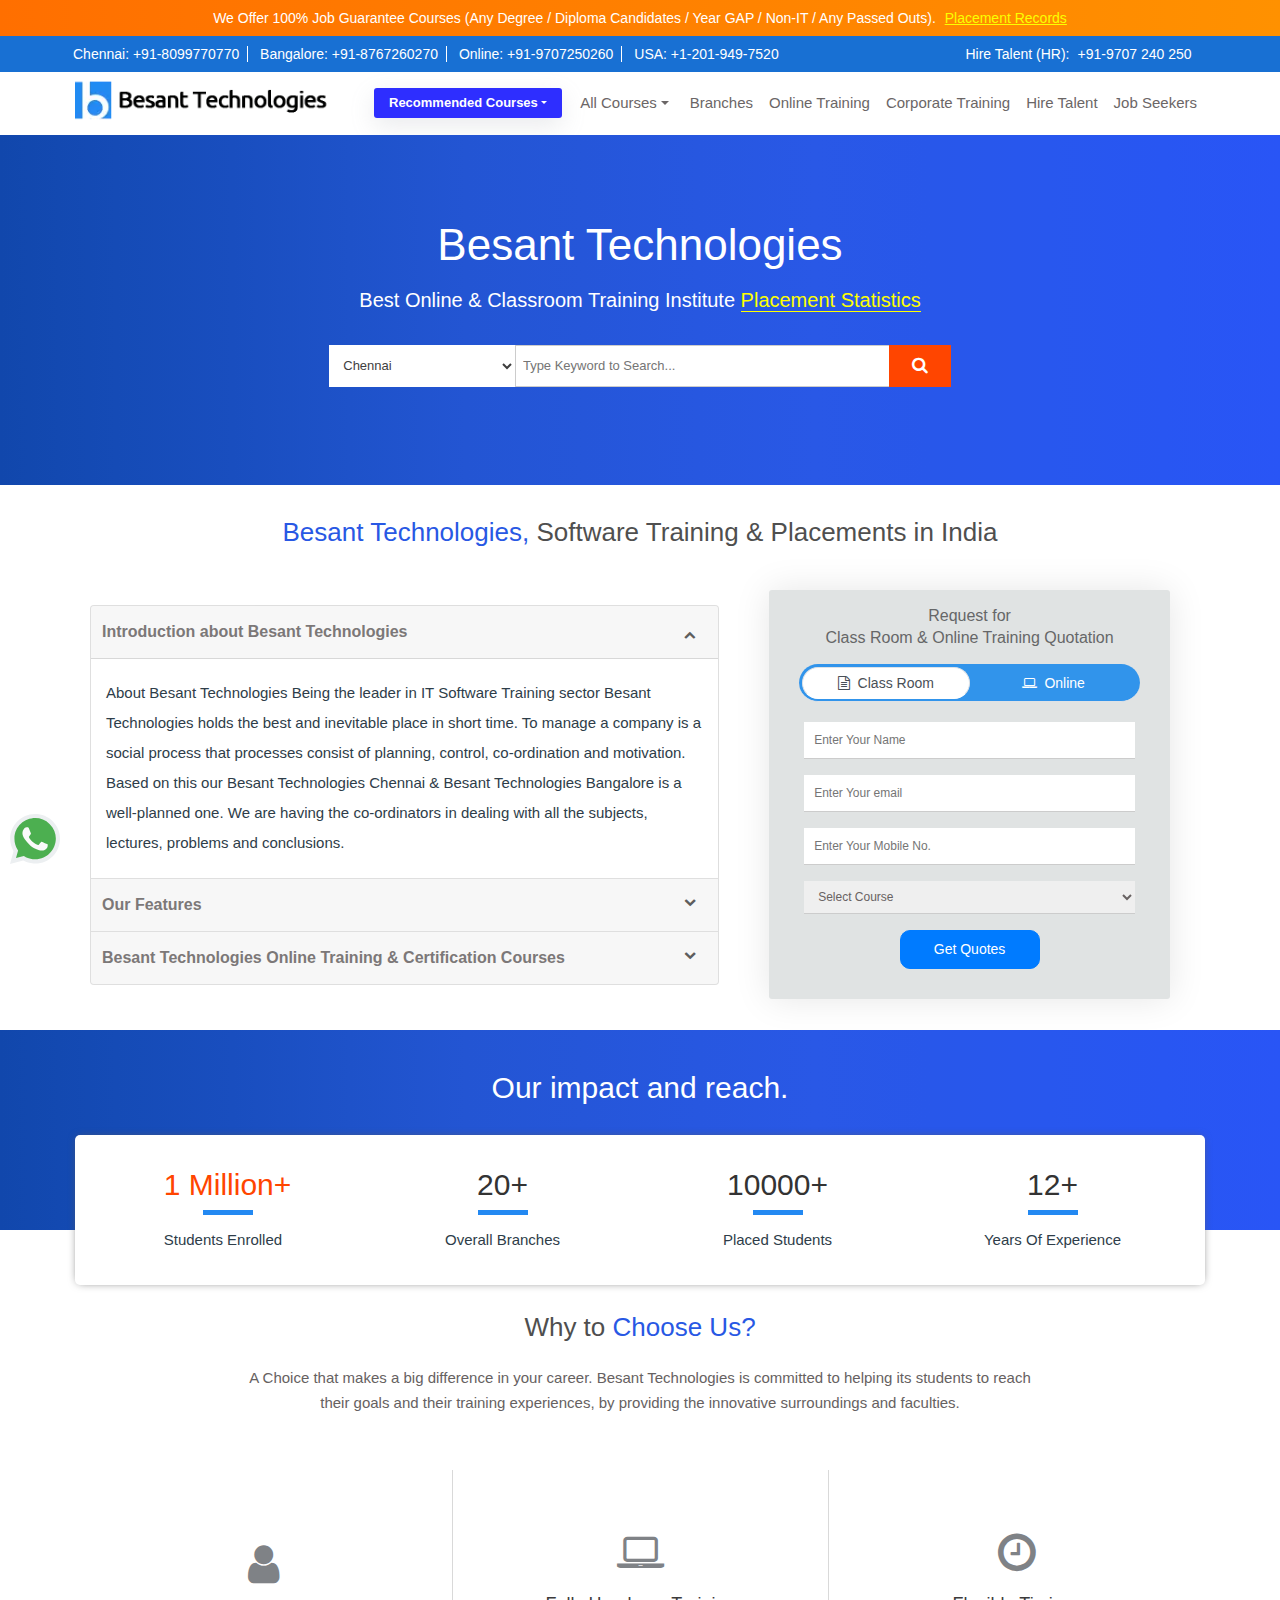
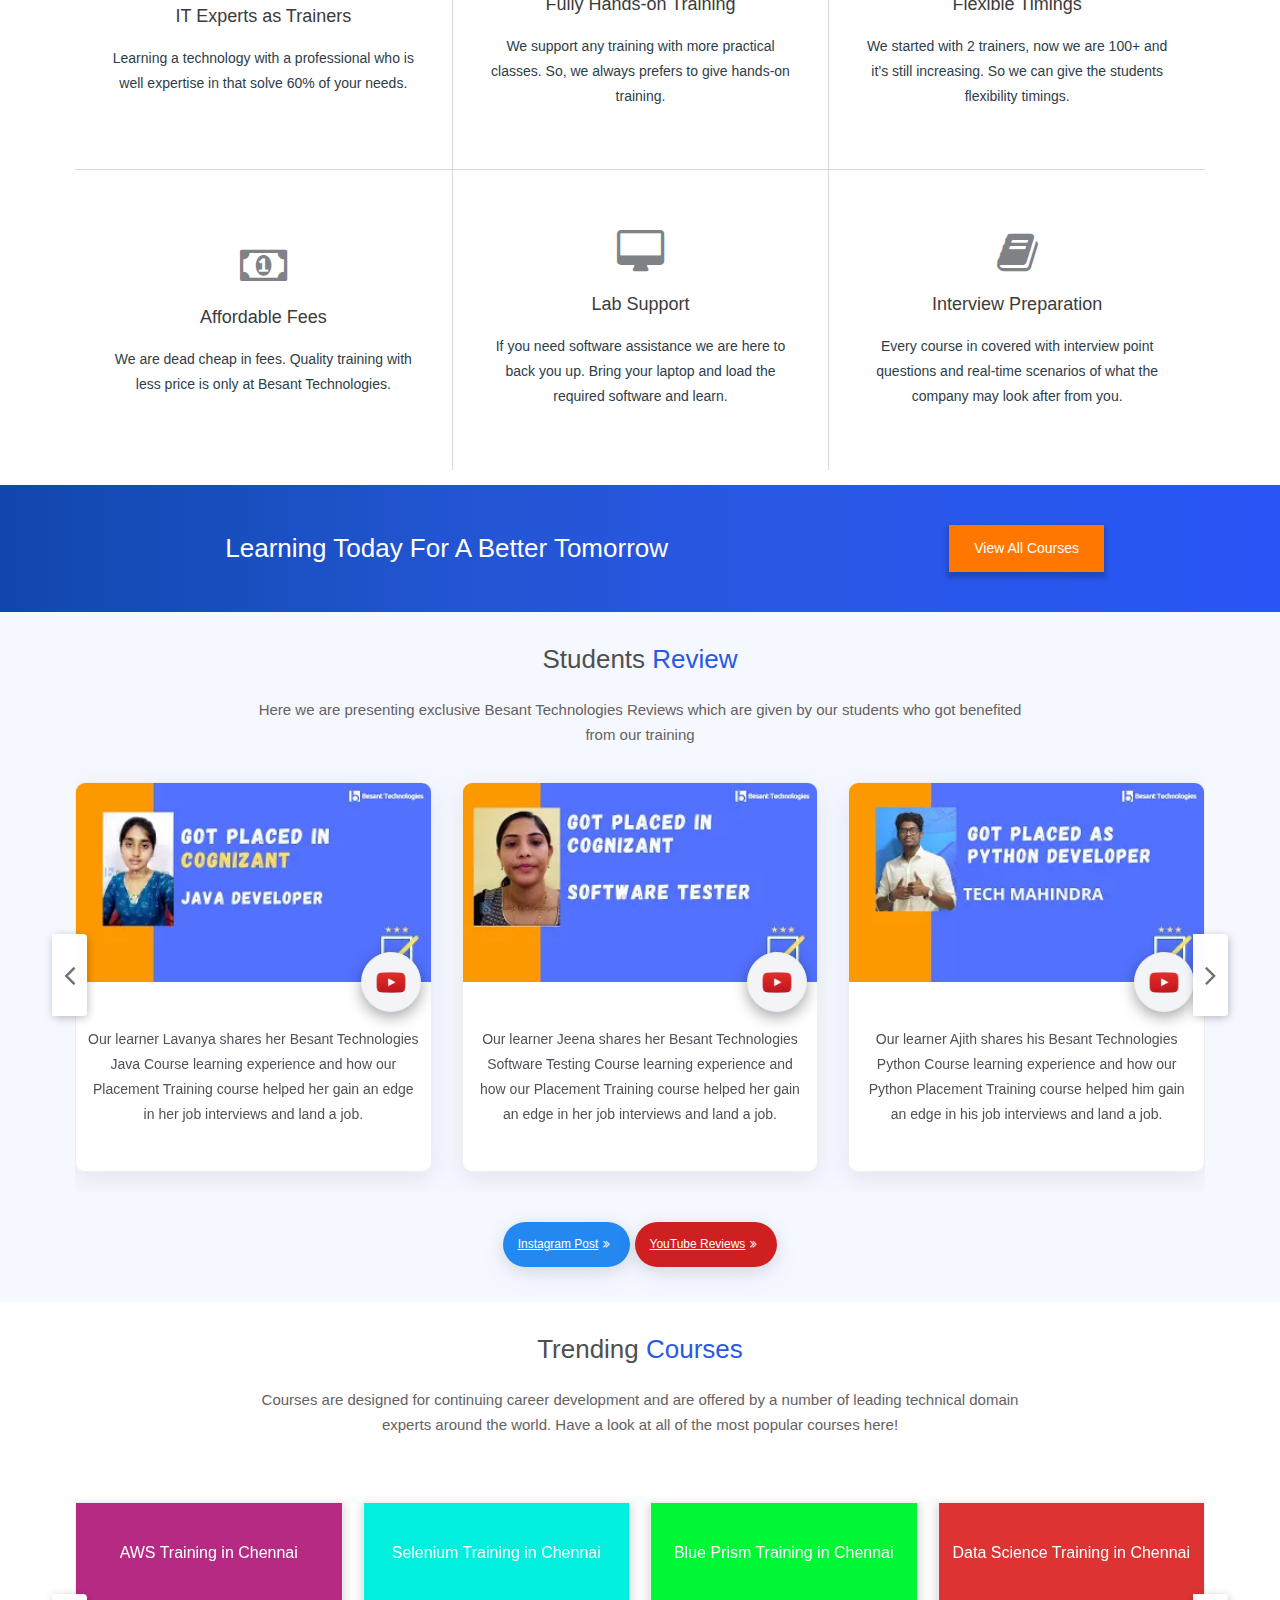
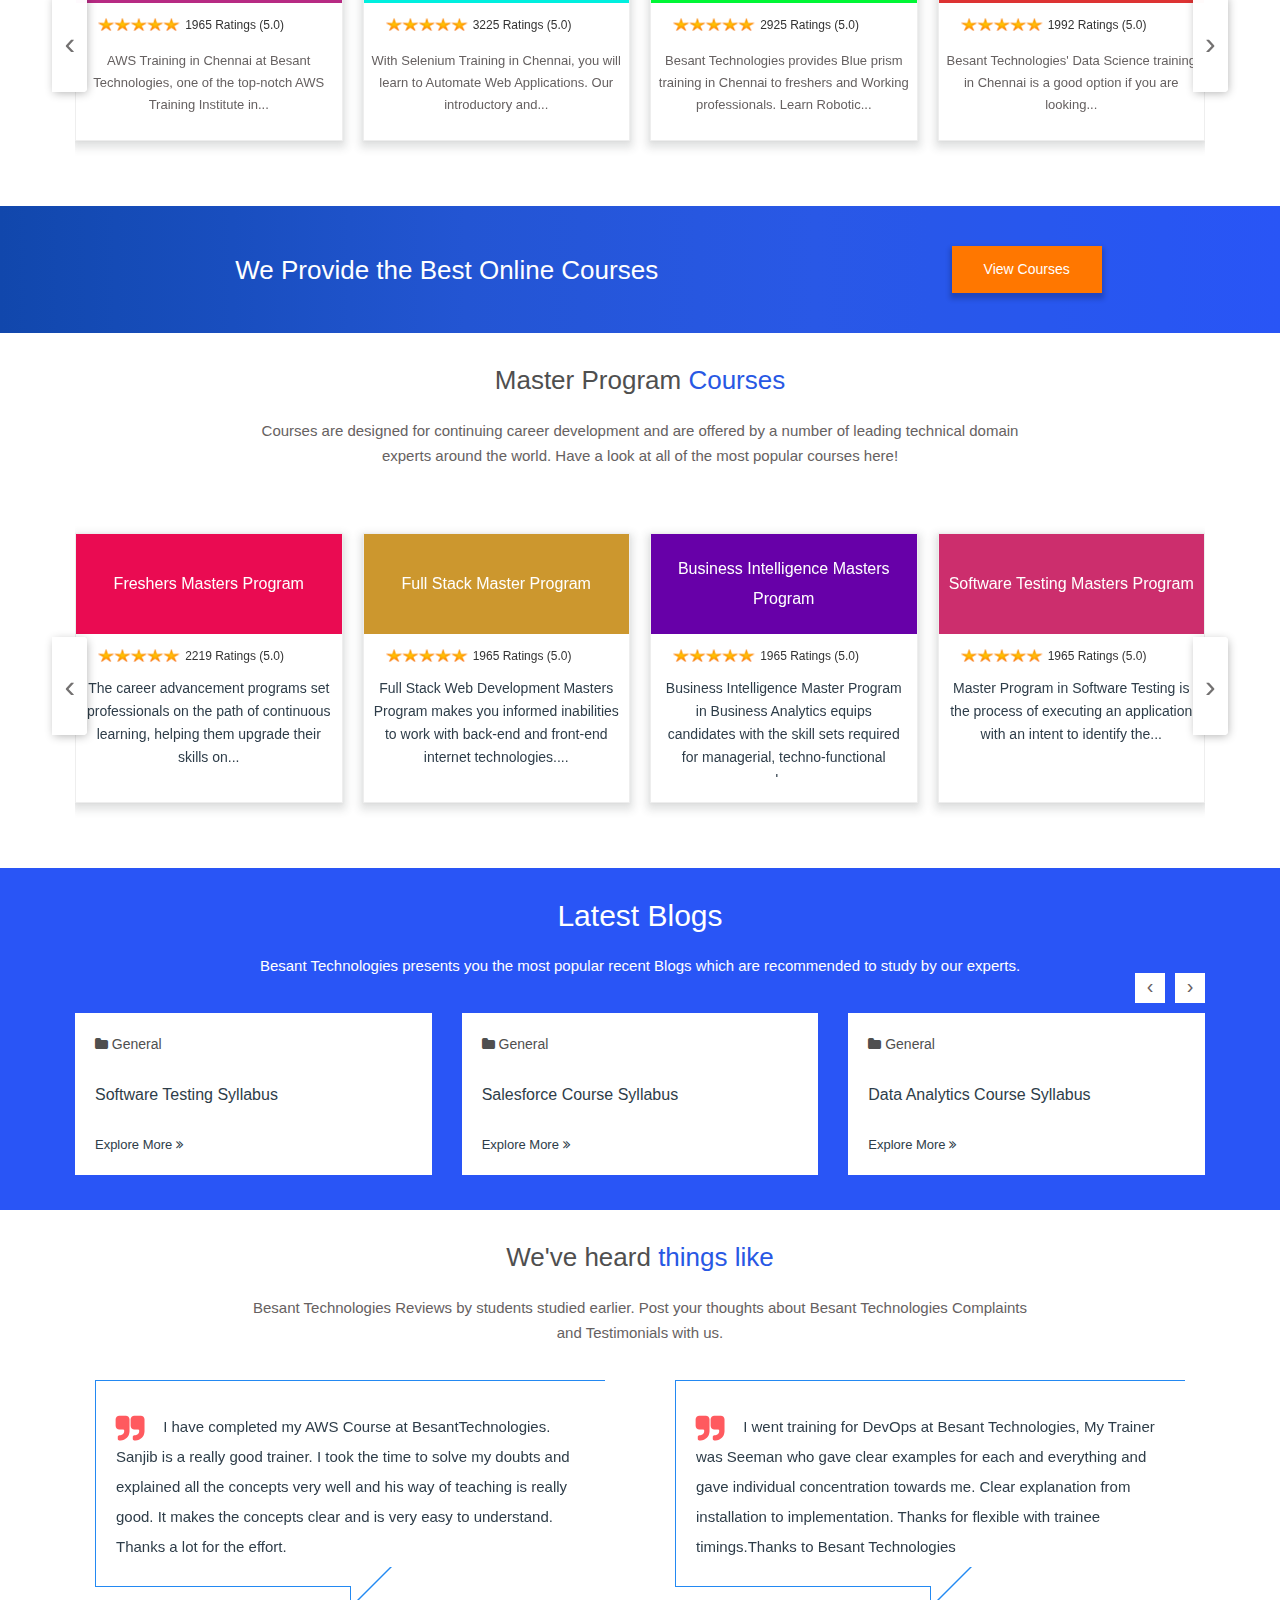
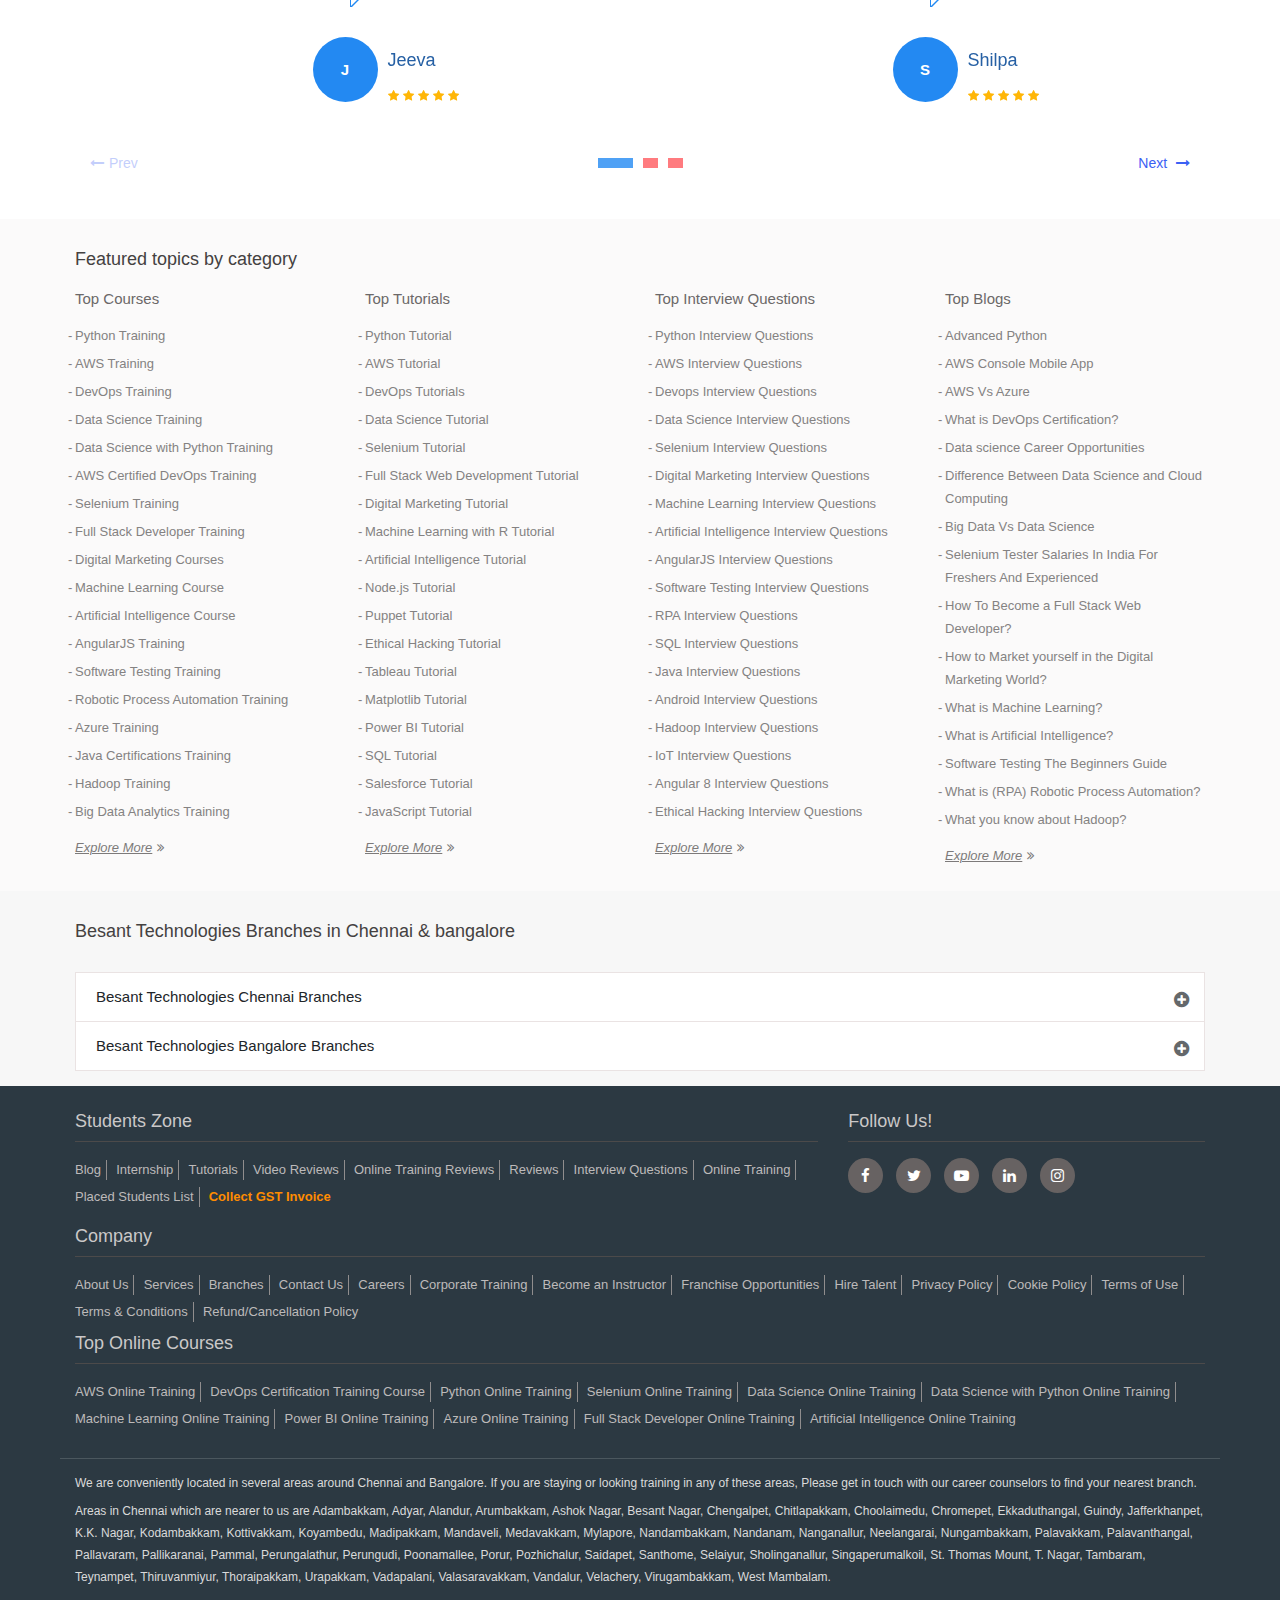
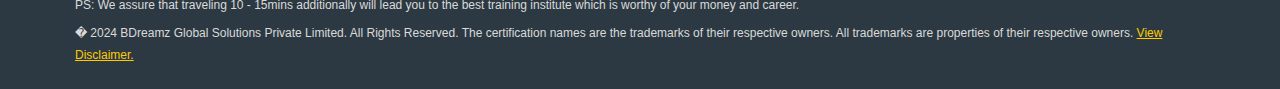
<file: index_1.html>
<!DOCTYPE html><html lang="en-US"><head>
<title>Online &amp; Classroom Training Courses and Certification | Besant Technologies</title>
<meta http-equiv="Content-Type" content="text/html; charset=utf-8"> 
<meta name="viewport" content="width=device-width, initial-scale=1, shrink-to-fit=no">
<meta name="p:domain_verify" content="ca280439ae739ce624450dca7a438025">
<meta http-equiv="X-UA-Compatible" content="IE=edge">
<meta name="theme-color" content="#2389f2">
<meta name="description" content=" Besant Technologies Offering Online &amp; Classroom Training Courses on AWS, Python, Data Science, Devops, Selenium, ML, AI, RPA, Azure, Digital Marketing, Full Stack Developer, Tableau, Java, Angular, Power BI etc. Best Software Training Institute in Chennai &amp; Bangalore with 25+ Branches.">
<link rel="shortcut icon" href="images/besant_fav_icons.webp" type="image/x-icon">
<link rel="apple-touch-icon" href="images/besant_fav_icons.webp">
<link rel="profile" href="https://gmpg.org/xfn/11">    
<link rel="preconnect" href="https://www.google-analytics.com/" crossorigin="">
<link rel="dns-prefetch" href="https://www.googletagmanager.com/">
<link rel="dns-prefetch" href="https://www.besanttechnologies.com">
<link rel="stylesheet" href="css/bootstrap.min.css" crossorigin="anonymous" referrerpolicy="no-referrer">
<link rel="stylesheet" href="css/font-awesome.min.css"><link rel="stylesheet" href="css/owl.carousel.min.css"><link rel="stylesheet" href="css/besantpopup.css"><meta name="robots" content="index, follow, max-image-preview:large, max-snippet:-1, max-video-preview:-1">

	<!-- This site is optimized with the Yoast SEO plugin v18.1 - https://yoast.com/wordpress/plugins/seo/ -->
	<title>Online &amp; Classroom Training Courses and Certification | Besant Technologies</title>
	<meta name="description" content="Besant Technologies Offering Online &amp; Classroom Training Courses on AWS, Python, Data Science, Devops, Selenium, ML, AI, RPA, Azure, Digital Marketing, Full Stack Developer, Tableau, Java, Angular, Power BI etc. Best Software Training Institute in Chennai &amp; Bangalore with 25+ Branches.">
	<link rel="canonical" href="https://www.besanttechnologies.com/">
	<meta property="og:locale" content="en_US">
	<meta property="og:type" content="website">
	<meta property="og:title" content="Online &amp; Classroom Training Courses and Certification | Besant Technologies">
	<meta property="og:description" content="Besant Technologies Offering Online &amp; Classroom Training Courses on AWS, Python, Data Science, Devops, Selenium, ML, AI, RPA, Azure, Digital Marketing, Full Stack Developer, Tableau, Java, Angular, Power BI etc. Best Software Training Institute in Chennai &amp; Bangalore with 25+ Branches.">
	<meta property="og:url" content="https://www.besanttechnologies.com/">
	<meta property="og:site_name" content="Besant Technologies">
	<meta property="article:modified_time" content="2020-11-02T11:30:49+00:00">
	<meta name="twitter:card" content="summary_large_image">
	<script type="application/ld+json" class="yoast-schema-graph">{"@context":"https://schema.org","@graph":[{"@type":"Organization","@id":"https://www.besanttechnologies.com/#organization","name":"Besant Technologies","url":"https://www.besanttechnologies.com/","sameAs":[],"logo":{"@type":"ImageObject","@id":"https://www.besanttechnologies.com/#logo","inLanguage":"en-US","url":"https://www.besanttechnologies.com/wp-content/uploads/2018/07/besant-logo-1.png","contentUrl":"https://www.besanttechnologies.com/wp-content/uploads/2018/07/besant-logo-1.png","width":280,"height":50,"caption":"Besant Technologies"},"image":{"@id":"https://www.besanttechnologies.com/#logo"}},{"@type":"WebSite","@id":"https://www.besanttechnologies.com/#website","url":"https://www.besanttechnologies.com/","name":"Besant Technologies","description":"No.1 Training Institute in India","publisher":{"@id":"https://www.besanttechnologies.com/#organization"},"potentialAction":[{"@type":"SearchAction","target":{"@type":"EntryPoint","urlTemplate":"https://www.besanttechnologies.com/?s={search_term_string}"},"query-input":"required name=search_term_string"}],"inLanguage":"en-US"},{"@type":"WebPage","@id":"https://www.besanttechnologies.com/#webpage","url":"https://www.besanttechnologies.com/","name":"Online & Classroom Training Courses and Certification | Besant Technologies","isPartOf":{"@id":"https://www.besanttechnologies.com/#website"},"about":{"@id":"https://www.besanttechnologies.com/#organization"},"datePublished":"2019-11-07T07:12:17+00:00","dateModified":"2020-11-02T11:30:49+00:00","description":"Besant Technologies Offering Online & Classroom Training Courses on AWS, Python, Data Science, Devops, Selenium, ML, AI, RPA, Azure, Digital Marketing, Full Stack Developer, Tableau, Java, Angular, Power BI etc. Best Software Training Institute in Chennai & Bangalore with 25+ Branches.","breadcrumb":{"@id":"https://www.besanttechnologies.com/#breadcrumb"},"inLanguage":"en-US","potentialAction":[{"@type":"ReadAction","target":["https://www.besanttechnologies.com/"]}]},{"@type":"BreadcrumbList","@id":"https://www.besanttechnologies.com/#breadcrumb","itemListElement":[{"@type":"ListItem","position":1,"name":"Home"}]}]}</script>
	<!-- / Yoast SEO plugin. -->


<link rel="dns-prefetch" href="//s.w.org">
<link rel="alternate" type="application/rss+xml" title="Besant Technologies � Feed" href="https://www.besanttechnologies.com/feed">
<link rel="alternate" type="application/rss+xml" title="Besant Technologies � Comments Feed" href="https://www.besanttechnologies.com/comments/feed">
<style id="global-styles-inline-css" type="text/css">
body{--wp--preset--color--black: #000000;--wp--preset--color--cyan-bluish-gray: #abb8c3;--wp--preset--color--white: #ffffff;--wp--preset--color--pale-pink: #f78da7;--wp--preset--color--vivid-red: #cf2e2e;--wp--preset--color--luminous-vivid-orange: #ff6900;--wp--preset--color--luminous-vivid-amber: #fcb900;--wp--preset--color--light-green-cyan: #7bdcb5;--wp--preset--color--vivid-green-cyan: #00d084;--wp--preset--color--pale-cyan-blue: #8ed1fc;--wp--preset--color--vivid-cyan-blue: #0693e3;--wp--preset--color--vivid-purple: #9b51e0;--wp--preset--gradient--vivid-cyan-blue-to-vivid-purple: linear-gradient(135deg,rgba(6,147,227,1) 0%,rgb(155,81,224) 100%);--wp--preset--gradient--light-green-cyan-to-vivid-green-cyan: linear-gradient(135deg,rgb(122,220,180) 0%,rgb(0,208,130) 100%);--wp--preset--gradient--luminous-vivid-amber-to-luminous-vivid-orange: linear-gradient(135deg,rgba(252,185,0,1) 0%,rgba(255,105,0,1) 100%);--wp--preset--gradient--luminous-vivid-orange-to-vivid-red: linear-gradient(135deg,rgba(255,105,0,1) 0%,rgb(207,46,46) 100%);--wp--preset--gradient--very-light-gray-to-cyan-bluish-gray: linear-gradient(135deg,rgb(238,238,238) 0%,rgb(169,184,195) 100%);--wp--preset--gradient--cool-to-warm-spectrum: linear-gradient(135deg,rgb(74,234,220) 0%,rgb(151,120,209) 20%,rgb(207,42,186) 40%,rgb(238,44,130) 60%,rgb(251,105,98) 80%,rgb(254,248,76) 100%);--wp--preset--gradient--blush-light-purple: linear-gradient(135deg,rgb(255,206,236) 0%,rgb(152,150,240) 100%);--wp--preset--gradient--blush-bordeaux: linear-gradient(135deg,rgb(254,205,165) 0%,rgb(254,45,45) 50%,rgb(107,0,62) 100%);--wp--preset--gradient--luminous-dusk: linear-gradient(135deg,rgb(255,203,112) 0%,rgb(199,81,192) 50%,rgb(65,88,208) 100%);--wp--preset--gradient--pale-ocean: linear-gradient(135deg,rgb(255,245,203) 0%,rgb(182,227,212) 50%,rgb(51,167,181) 100%);--wp--preset--gradient--electric-grass: linear-gradient(135deg,rgb(202,248,128) 0%,rgb(113,206,126) 100%);--wp--preset--gradient--midnight: linear-gradient(135deg,rgb(2,3,129) 0%,rgb(40,116,252) 100%);--wp--preset--duotone--dark-grayscale: url('index_1.html#wp-duotone-dark-grayscale');--wp--preset--duotone--grayscale: url('index_1.html#wp-duotone-grayscale');--wp--preset--duotone--purple-yellow: url('index_1.html#wp-duotone-purple-yellow');--wp--preset--duotone--blue-red: url('index_1.html#wp-duotone-blue-red');--wp--preset--duotone--midnight: url('index_1.html#wp-duotone-midnight');--wp--preset--duotone--magenta-yellow: url('index_1.html#wp-duotone-magenta-yellow');--wp--preset--duotone--purple-green: url('index_1.html#wp-duotone-purple-green');--wp--preset--duotone--blue-orange: url('index_1.html#wp-duotone-blue-orange');--wp--preset--font-size--small: 13px;--wp--preset--font-size--medium: 20px;--wp--preset--font-size--large: 36px;--wp--preset--font-size--x-large: 42px;}.has-black-color{color: var(--wp--preset--color--black) !important;}.has-cyan-bluish-gray-color{color: var(--wp--preset--color--cyan-bluish-gray) !important;}.has-white-color{color: var(--wp--preset--color--white) !important;}.has-pale-pink-color{color: var(--wp--preset--color--pale-pink) !important;}.has-vivid-red-color{color: var(--wp--preset--color--vivid-red) !important;}.has-luminous-vivid-orange-color{color: var(--wp--preset--color--luminous-vivid-orange) !important;}.has-luminous-vivid-amber-color{color: var(--wp--preset--color--luminous-vivid-amber) !important;}.has-light-green-cyan-color{color: var(--wp--preset--color--light-green-cyan) !important;}.has-vivid-green-cyan-color{color: var(--wp--preset--color--vivid-green-cyan) !important;}.has-pale-cyan-blue-color{color: var(--wp--preset--color--pale-cyan-blue) !important;}.has-vivid-cyan-blue-color{color: var(--wp--preset--color--vivid-cyan-blue) !important;}.has-vivid-purple-color{color: var(--wp--preset--color--vivid-purple) !important;}.has-black-background-color{background-color: var(--wp--preset--color--black) !important;}.has-cyan-bluish-gray-background-color{background-color: var(--wp--preset--color--cyan-bluish-gray) !important;}.has-white-background-color{background-color: var(--wp--preset--color--white) !important;}.has-pale-pink-background-color{background-color: var(--wp--preset--color--pale-pink) !important;}.has-vivid-red-background-color{background-color: var(--wp--preset--color--vivid-red) !important;}.has-luminous-vivid-orange-background-color{background-color: var(--wp--preset--color--luminous-vivid-orange) !important;}.has-luminous-vivid-amber-background-color{background-color: var(--wp--preset--color--luminous-vivid-amber) !important;}.has-light-green-cyan-background-color{background-color: var(--wp--preset--color--light-green-cyan) !important;}.has-vivid-green-cyan-background-color{background-color: var(--wp--preset--color--vivid-green-cyan) !important;}.has-pale-cyan-blue-background-color{background-color: var(--wp--preset--color--pale-cyan-blue) !important;}.has-vivid-cyan-blue-background-color{background-color: var(--wp--preset--color--vivid-cyan-blue) !important;}.has-vivid-purple-background-color{background-color: var(--wp--preset--color--vivid-purple) !important;}.has-black-border-color{border-color: var(--wp--preset--color--black) !important;}.has-cyan-bluish-gray-border-color{border-color: var(--wp--preset--color--cyan-bluish-gray) !important;}.has-white-border-color{border-color: var(--wp--preset--color--white) !important;}.has-pale-pink-border-color{border-color: var(--wp--preset--color--pale-pink) !important;}.has-vivid-red-border-color{border-color: var(--wp--preset--color--vivid-red) !important;}.has-luminous-vivid-orange-border-color{border-color: var(--wp--preset--color--luminous-vivid-orange) !important;}.has-luminous-vivid-amber-border-color{border-color: var(--wp--preset--color--luminous-vivid-amber) !important;}.has-light-green-cyan-border-color{border-color: var(--wp--preset--color--light-green-cyan) !important;}.has-vivid-green-cyan-border-color{border-color: var(--wp--preset--color--vivid-green-cyan) !important;}.has-pale-cyan-blue-border-color{border-color: var(--wp--preset--color--pale-cyan-blue) !important;}.has-vivid-cyan-blue-border-color{border-color: var(--wp--preset--color--vivid-cyan-blue) !important;}.has-vivid-purple-border-color{border-color: var(--wp--preset--color--vivid-purple) !important;}.has-vivid-cyan-blue-to-vivid-purple-gradient-background{background: var(--wp--preset--gradient--vivid-cyan-blue-to-vivid-purple) !important;}.has-light-green-cyan-to-vivid-green-cyan-gradient-background{background: var(--wp--preset--gradient--light-green-cyan-to-vivid-green-cyan) !important;}.has-luminous-vivid-amber-to-luminous-vivid-orange-gradient-background{background: var(--wp--preset--gradient--luminous-vivid-amber-to-luminous-vivid-orange) !important;}.has-luminous-vivid-orange-to-vivid-red-gradient-background{background: var(--wp--preset--gradient--luminous-vivid-orange-to-vivid-red) !important;}.has-very-light-gray-to-cyan-bluish-gray-gradient-background{background: var(--wp--preset--gradient--very-light-gray-to-cyan-bluish-gray) !important;}.has-cool-to-warm-spectrum-gradient-background{background: var(--wp--preset--gradient--cool-to-warm-spectrum) !important;}.has-blush-light-purple-gradient-background{background: var(--wp--preset--gradient--blush-light-purple) !important;}.has-blush-bordeaux-gradient-background{background: var(--wp--preset--gradient--blush-bordeaux) !important;}.has-luminous-dusk-gradient-background{background: var(--wp--preset--gradient--luminous-dusk) !important;}.has-pale-ocean-gradient-background{background: var(--wp--preset--gradient--pale-ocean) !important;}.has-electric-grass-gradient-background{background: var(--wp--preset--gradient--electric-grass) !important;}.has-midnight-gradient-background{background: var(--wp--preset--gradient--midnight) !important;}.has-small-font-size{font-size: var(--wp--preset--font-size--small) !important;}.has-medium-font-size{font-size: var(--wp--preset--font-size--medium) !important;}.has-large-font-size{font-size: var(--wp--preset--font-size--large) !important;}.has-x-large-font-size{font-size: var(--wp--preset--font-size--x-large) !important;}
</style>
<link rel="stylesheet" id="homepage-css" href="css/homepage.css" type="text/css" media="all">
<link rel="stylesheet" id="tablepress-custom-css" href="css/tablepress-custom.min.css" type="text/css" media="all">
<link rel="https://api.w.org/" href="https://www.besanttechnologies.com/wp-json/"><link rel="alternate" type="application/json" href="https://www.besanttechnologies.com/wp-json/wp/v2/pages/49807"><link rel="EditURI" type="application/rsd+xml" title="RSD" href="https://www.besanttechnologies.com/xmlrpc.php?rsd">
<link rel="wlwmanifest" type="application/wlwmanifest+xml" href="https://www.besanttechnologies.com/wp-includes/wlwmanifest.xml"> 
<meta name="generator" content="WordPress 5.9">
<link rel="shortlink" href="https://www.besanttechnologies.com/">
<link rel="alternate" type="application/json+oembed" href="https://www.besanttechnologies.com/wp-json/oembed/1.0/embed?url=https%3A%2F%2Fwww.besanttechnologies.com%2F">
<link rel="alternate" type="text/xml+oembed" href="https://www.besanttechnologies.com/wp-json/oembed/1.0/embed?url=https%3A%2F%2Fwww.besanttechnologies.com%2F&amp;format=xml">
<style type="text/css">.recentcomments a{display:inline !important;padding:0 !important;margin:0 !important;}</style><!-- Google tag (gtag.js) -->
<script async="" src="https://www.googletagmanager.com/gtag/js?id=UA-33683228-1"></script>
<script>
	window.dataLayer = window.dataLayer || [];
	function gtag(){dataLayer.push(arguments);}
	gtag('js', new Date());

	gtag('config', 'UA-33683228-1');
</script>

<link href="https://www.googletagmanager.com/gtag/js?id=AW-774566486" rel="preload" as="script">
<script async="" defer="" src="https://www.googletagmanager.com/gtag/js?id=AW-774566486"></script>
<script>
window.dataLayer = window.dataLayer || [];
function gtag(){dataLayer.push(arguments);}
gtag('js', new Date());
gtag('config', 'AW-774566486');
</script>       
<!-- Meta Pixel Code -->
<script>
!function(f,b,e,v,n,t,s)
{if(f.fbq)return;n=f.fbq=function(){n.callMethod?
n.callMethod.apply(n,arguments):n.queue.push(arguments)};
if(!f._fbq)f._fbq=n;n.push=n;n.loaded=!0;n.version='2.0';
n.queue=[];t=b.createElement(e);t.async=!0;
t.src=v;s=b.getElementsByTagName(e)[0];
s.parentNode.insertBefore(t,s)}(window, document,'script',
'https://connect.facebook.net/en_US/fbevents.js');
fbq('init', '1394132764872325');
fbq('track', 'PageView');
</script>
<noscript><img height="1" width="1" style="display:none"
src="https://www.facebook.com/tr?id=1394132764872325&ev=PageView&noscript=1"
/></noscript>
<!-- End Meta Pixel Code -->
</head>
<body>    

<div class="offer_head">
We Offer 100% Job Guarantee Courses (Any Degree / Diploma Candidates / Year GAP / Non-IT / Any Passed Outs). <a href="https://www.instagram.com/besant_technologies/" target="_blank" title="Placements" class="offer_btns">Placement Records</a>
</div>
	
<div class="t_head">
    <button class="btn hidden d-block d-lg-none combo_cntct_mblbtn" type="button" data-toggle="collapse" data-target="#collapseExample" aria-expanded="true" aria-controls="collapseExample">
        Contact Us
    </button>  
    <div class="collapse dont-collapse-sm combo_cntctdiv" id="collapseExample">
        <div class="col-xl-9 col-lg-9 col-md-12 col-sm-12 col-xs">
            <div class="lh_head_left text-lg-left text-center">
                <a href="tel:+91-8099770770">Chennai: +91-8099770770</a> 
                <a href="tel:+91-8767260270">Bangalore: +91-8767260270</a> 
                <a href="tel:+91-9707250260">Online: +91-9707250260</a> 
                <a href="tel:+1-201-949-7520">USA: +1-201-949-7520</a>
            </div>
        </div>
        <div class="col-xl-3 col-lg-3 col-md-12 col-sm-12 col-xs">
        <div class="lh_head_right text-center">
            Hire Talent (HR):<a href="tel:+91-9707240250" title="+91-9707240250">+91-9707 240 250</a>    
        </div>
        </div>
    </div>
</div>
<div class="header">
    <div class="container-fluid">
        <div class="row align-items-center">
            <div class="col-xl-3 col-lg-3 col-md-12 col-sm-12 col-xs">
                <div class="logo">
                    <a href="https://www.besanttechnologies.com" title="Besant Technologies | No.1 Training Institute in Chennai, Bangalore &amp; Pune">
                    <img class="img-fluid" alt="Besant Technologies" src="images/besant-technologies-logo.webp" width="280px" height="50px">
                    </a>
                </div>
            </div>
            <div class="col-xl-9 col-lg-9 col-md-12 col-sm-12 col-xs">
                <nav class="navbar navbar-expand-lg custom_menus">
                    <button class="navbar-toggler" type="button" data-toggle="collapse" data-target="#navbarNavDropdown" aria-controls="navbarNavDropdown" aria-expanded="false" aria-label="Toggle navigation"> 
                        <span class="navbar-toggler-icon"></span> 
                    </button>
                    <div class="collapse navbar-collapse" id="navbarNavDropdown">						
                        <ul id="menu-primary" class="navbar-nav">                                
                            <li class="dropdown nav-item">
                                <a title="Recommended Courses" href="#" data-toggle="dropdown" aria-haspopup="true" aria-expanded="false" class="dropdown-toggle nav-link thirumenu_bg">Recommended Courses</a>
                                  <ul class="dropdown-menu" aria-labelledby="menu-item-dropdown-50188" role="menu">
                                    <li class="dropdown">
                                        <a title="Master Program" href="#" data-toggle="dropdown" aria-haspopup="true" aria-expanded="false" class="dropdown-toggle nav-link" id="menu-item-dropdown-61">Chennai</a>
                                        <ul class="dropdown-menu" role="menu" style="height:auto;"> 
                                            <a title="AWS Training" href="https://www.besanttechnologies.com/training-courses/cloud-computing-training/amazon-web-services-training-institute-in-chennai" class="nav-link dropdown-item">AWS Training</a>
																						
                                            <a title="Data Science Training" href="https://www.besanttechnologies.com/training-courses/data-warehousing-training/datascience-training-institute-in-chennai" class="nav-link dropdown-item">Data Science Training</a>
											
											<a title="Data Analytics Courses" href="https://www.besanttechnologies.com/data-analytics-course-in-chennai" class="nav-link dropdown-item">Data Analytics Courses</a>
											
											<a title="Full Stack Developer Training" href="https://www.besanttechnologies.com/full-stack-developer-training-in-chennai" class="nav-link dropdown-item">Full Stack Developer Training</a>
                                            
                                            <a title="Software Testing Training" href="https://www.besanttechnologies.com/training-courses/software-testing-training" class="nav-link dropdown-item">Software Testing Training </a>
											
											<a title="Python Training" href="https://www.besanttechnologies.com/training-courses/python-training-institute-in-chennai" class="nav-link dropdown-item">Python Training</a>
											
                                            <a title="Java Training" href="https://www.besanttechnologies.com/training-courses/java-training" class="nav-link dropdown-item">Java Training</a>
											
                                            <!-- a title="Selenium Training" href="/training-courses/software-testing-training/selenium-training-institute-in-chennai" class="nav-link dropdown-item">Selenium Training</a -->
                                            
											<a title="DevOps Training" href="https://www.besanttechnologies.com/training-courses/other-training-courses/devops-training-institute-in-chennai" class="nav-link dropdown-item">DevOps Training</a>
											
                                            <a href="https://www.besanttechnologies.com/training-courses" class="thiru_menu_view dropdown-item" title="View All Courses">View All Courses</a>
                                        </ul>                                            
                                    </li>
                                    <li class="dropdown">
                                        <a title="Cloud Computing" href="#" data-toggle="dropdown" aria-haspopup="true" aria-expanded="false" class="dropdown-toggle nav-link">Bangalore</a>
                                        <ul class="dropdown-menu" role="menu" style="height:auto;">
                                            <a title="AWS Training" href="https://www.besanttechnologies.com/training-courses/amazon-web-services-training-in-bangalore" class="nav-link dropdown-item">AWS Training</a>
											
                                            <a title="Full Stack Developer Training" href="https://www.besanttechnologies.com/full-stack-developer-training-in-bangalore" class="nav-link dropdown-item">Full Stack Developer Training</a>
											
											<a title="Data Science Course" href="https://www.besanttechnologies.com/training-courses/data-science-training-in-bangalore" class="nav-link dropdown-item">Data Science Course</a>
											
											<a title="Data Science Course" href="https://www.besanttechnologies.com/big-data-analytics-training-in-bangalore" class="nav-link dropdown-item">Data Analytics Course</a>
											
											<a title="Software Testing Training" href="https://www.besanttechnologies.com/training-courses/software-testing-training-in-bangalore" class="nav-link dropdown-item">Software Testing Training</a>
											
											<a title="Python Training" href="https://www.besanttechnologies.com/training-courses/python-training-institute-in-bangalore" class="nav-link dropdown-item">Python Training</a>
                                            
                                            <a title="Java Training" href="https://www.besanttechnologies.com/training-courses/java-training-in-bangalore" class="nav-link dropdown-item">Java Training</a>
											
                                            <!-- a title="Selenium Training" href="/training-courses/software-testing-training/selenium-training-institute-in-bangalore" class="nav-link dropdown-item">Selenium Training</a -->
                                            
											<a title="DevOps Training" href="https://www.besanttechnologies.com/training-courses/devops-training-in-bangalore" class="nav-link dropdown-item">DevOps Training</a>
											
                                            <a href="https://www.besanttechnologies.com/training-courses" class="thiru_menu_view dropdown-item" title="View All Courses">View All Courses</a>
                                        </ul>    
                                    </li>
                                    <li class="dropdown">
                                       <a title="Combo Courses" href="https://www.besanttechnologies.com/offers/special-offers-for-online-courses" class="nav-link dropdown-item">Combo Courses</a>
                                    </li>
                                </ul>   
                            </li>
                            <li class="dropdown nav-item">
                                <a title="Training Courses" href="#" data-toggle="dropdown" aria-haspopup="true" aria-expanded="false" class="dropdown-toggle nav-link">All Courses</a>
                                  <ul class="dropdown-menu" aria-labelledby="menu-item-dropdown-50188" role="menu">
                                    <li class="dropdown">
                                        <a title="Master Program" href="#" data-toggle="dropdown" aria-haspopup="true" aria-expanded="false" class="dropdown-toggle nav-link" id="menu-item-dropdown-61">Master Program</a>
                                        <ul class="dropdown-menu" role="menu">
                                            <a title="Cloud Masters Program" href="https://www.besanttechnologies.com/masters-program-in-cloud-training" class="nav-link dropdown-item">Cloud Masters Program</a>
                                            <a title="Data Science Masters Program" href="https://www.besanttechnologies.com/masters-program-in-data-science-training" class="nav-link dropdown-item">Data Science Masters Program</a>
                                            <a title="Full Stack Master Program" href="https://www.besanttechnologies.com/masters-program-in-full-stack-training" class="nav-link dropdown-item">Full Stack Master Program</a>
                                            <a title="Big Data Masters Program" href="https://www.besanttechnologies.com/masters-program-in-big-data-training" class="nav-link dropdown-item">Big Data Masters Program</a>
                                            <a title="DevOps Masters Program" href="https://www.besanttechnologies.com/masters-program-in-devops-training" class="nav-link dropdown-item">DevOps Masters Program</a>
                                            <a title="Software Testing Masters Program" href="https://www.besanttechnologies.com/masters-program-in-software-testing-training" class="nav-link dropdown-item">Software Testing Masters Program</a>
                                            <a title="Business Intelligence Masters Program" href="https://www.besanttechnologies.com/masters-program-in-business-intelligence-training" class="nav-link dropdown-item">Business Intelligence Masters Program</a>
                                            <a title="Freshers Masters Program" href="https://www.besanttechnologies.com/masters-program-for-fresher" class="nav-link dropdown-item">Freshers Masters Program</a>
                                        </ul>                                            
                                    </li>
                                    <li class="dropdown">
                                        <a title="Cloud Computing" href="#" data-toggle="dropdown" aria-haspopup="true" aria-expanded="false" class="dropdown-toggle nav-link">Cloud Computing</a>
                                        <ul class="dropdown-menu" role="menu">
                                            <a title="AWS Certification Training" href="https://www.besanttechnologies.com/online-training-courses/aws-certification-online-training" class="nav-link dropdown-item">AWS Certification Training</a>
                                            <a title="AWS Certified DevOps Training" href="https://www.besanttechnologies.com/aws-certified-devops-training" class="nav-link dropdown-item">AWS Certified DevOps Training</a>
                                            <a title="Azure Devops Training" href="https://www.besanttechnologies.com/azure-devops-training" class="nav-link dropdown-item">Azure Devops Training</a>
                                            <a title="Salesforce Training" href="https://www.besanttechnologies.com/salesforce-training" class="nav-link dropdown-item">Salesforce Training</a>
                                             <a title="Salesforce Developer Training" href="https://www.besanttechnologies.com/salesforce-developer-training" class="nav-link dropdown-item">Salesforce Developer Training</a>
                                            <a title="Salesforce Administrator Training" href="https://www.besanttechnologies.com/salesforce-administrator-training" class="nav-link dropdown-item">Salesforce Administrator Training </a>
                                            <a href="https://www.besanttechnologies.com/online-training-courses" class="thiru_menu_view dropdown-item" title="View All Courses">View All Courses</a>
                                        </ul>
                                    </li>
                                    <li class="dropdown">
                                        <a title="DBA Training" href="#" data-toggle="dropdown" aria-haspopup="true" aria-expanded="false" class="dropdown-toggle nav-link">Data science &amp; AI</a>
                                        <ul class="dropdown-menu" role="menu">
                                            <a title="Machine Learning Training" href="https://www.besanttechnologies.com/online-training-courses/machine-learning-online-training" class="nav-link dropdown-item">Machine Learning Training</a>
                                            <a title="Data Science Training" href="https://www.besanttechnologies.com/data-science-course-training" class="nav-link dropdown-item">Data Science Training</a>
                                            <a title="Data Science with Python Training" href="https://www.besanttechnologies.com/python-for-data-science-training" class="nav-link dropdown-item">Data Science with Python Training</a>
                                            <a title="Deep Learning Course" href="https://www.besanttechnologies.com/deep-learning-course" class="nav-link dropdown-item">Deep Learning Course</a>
                                            <a title="Artificial Intelligence Online Course" href="https://www.besanttechnologies.com/artificial-intelligence-course" class="nav-link dropdown-item">Artificial Intelligence Course</a>
                                            <a href="https://www.besanttechnologies.com/online-training-courses" class="thiru_menu_view dropdown-item" title="View All Courses">View All Courses</a>
                                        </ul>
                                    </li>
                                    <li class="dropdown">
                                        <a title="Devops" href="#" data-toggle="dropdown" aria-haspopup="true" aria-expanded="false" class="dropdown-toggle nav-link">Devops</a>
                                        <ul class="dropdown-menu" role="menu">
                                            <a title="Kubernetes Training" href="https://www.besanttechnologies.com/online-training-courses/docker-kubernetes-training" class="nav-link dropdown-item">Kubernetes Training</a>
                                            <a title="Docker Certification Training Course" href="https://www.besanttechnologies.com/docker-training-course" class="nav-link dropdown-item">Docker Certification Training </a>
                                            <a title="DevOps Training" href="https://www.besanttechnologies.com/devops-online-training" class="nav-link dropdown-item">DevOps Training</a>
                                            <a title="OpenStack Training" href="https://www.besanttechnologies.com/openstack-training" class="nav-link dropdown-item">OpenStack Training</a>
                                            <a title="Ansible Training" href="https://www.besanttechnologies.com/ansible-training" class="nav-link dropdown-item">Ansible Training</a>
                                            <a title="Chef Certification Training" href="https://www.besanttechnologies.com/chef-certification-training" class="nav-link dropdown-item">Chef Certification Training</a>
                                            <a href="https://www.besanttechnologies.com/online-training-courses" class="thiru_menu_view dropdown-item" title="View All Courses">View All Courses</a>
                                        </ul>
                                    </li>   
                                    <li class="dropdown">
                                        <a title="Programming" href="#" data-toggle="dropdown" aria-haspopup="true" aria-expanded="false" class="dropdown-toggle nav-link">Programming</a>
                                        <ul class="dropdown-menu" role="menu">
                                            <a title="Python Training Course" href="https://www.besanttechnologies.com/online-training-courses/python-online-training" class="nav-link dropdown-item">Python Training Course</a>
                                            <a title="JavaScript Training" href="https://www.besanttechnologies.com/javascript-training" class="nav-link dropdown-item">JavaScript Training</a>
                                            <a title="Unix Shell Scripting Training" href="https://www.besanttechnologies.com/unix-shell-scripting-training" class="nav-link dropdown-item">Unix Shell Scripting Training</a>
                                            <a title="PHP Training" href="https://www.besanttechnologies.com/php-online-training" class="nav-link dropdown-item">PHP Training</a>
                                            <a title="Java Certification Training" href="https://www.besanttechnologies.com/core-java-training" class="nav-link dropdown-item">Java Certification Training </a>
                                            <a title="C and C++ Training" href="https://www.besanttechnologies.com/c-and-c-plus-plus-online-training" class="nav-link dropdown-item">C and C++ Training</a>
                                            <a title="R Programming Training" href="https://www.besanttechnologies.com/r-programming-online-training" class="nav-link dropdown-item">R Programming Training</a>
                                            <a href="https://www.besanttechnologies.com/online-training-courses" class="thiru_menu_view dropdown-item" title="View All Courses">View All Courses</a>
                                        </ul>
                                    </li>
                                    <li class="dropdown">
                                        <a title="Software Testing" href="#" data-toggle="dropdown" aria-haspopup="true" aria-expanded="false" class="dropdown-toggle nav-link">Software Testing</a>
                                        <ul class="dropdown-menu" role="menu">
                                            <a title="Selenium Training" href="https://www.besanttechnologies.com/online-training-courses/selenium-online-training" class="nav-link dropdown-item">Selenium Training </a>
                                            <a title="LoadRunner Training" href="https://www.besanttechnologies.com/loadrunner-online-training" class="nav-link dropdown-item">LoadRunner Training</a>
                                            <a title="Manual Testing Training" href="https://www.besanttechnologies.com/jmeter-training" class="nav-link dropdown-item">JMeter Training</a>
                                            <a title="Manual Testing Training" href="https://www.besanttechnologies.com/manual-testing-training" class="nav-link dropdown-item">Manual Testing Training</a>
                                            <a title="SoapUI Training" href="https://www.besanttechnologies.com/soapui-training" class="nav-link dropdown-item">SoapUI Training</a>
                                            <a title="Coded UI Training" href="https://www.besanttechnologies.com/coded-ui-training" class="nav-link dropdown-item">Coded UI Training</a>
                                            <a title="ETL Testing Training" href="https://www.besanttechnologies.com/etl-testing-online-training" class="nav-link dropdown-item">ETL Testing Training</a>
                                            <a title="Big Data Testing Training" href="https://www.besanttechnologies.com/big-data-hadoop-testing-online-training" class="nav-link dropdown-item">Big Data Testing Training</a>
                                            <a href="https://www.besanttechnologies.com/online-training-courses" class="thiru_menu_view dropdown-item" title="View All Courses">View All Courses</a>
                                        </ul>
                                    </li>
                                    <li class="dropdown">
                                        <a title="Web Designing" href="#" data-toggle="dropdown" aria-haspopup="true" aria-expanded="false" class="dropdown-toggle nav-link">Web Designing</a>
                                        <ul class="dropdown-menu" role="menu">
                                            <a title="Angular Online Training" href="https://www.besanttechnologies.com/angular-training" class="nav-link dropdown-item">Angular Training</a>
                                            <a title="Node.js Online Training" href="https://www.besanttechnologies.com/nodejs-certification-training" class="nav-link dropdown-item">Node.js Training</a>
                                            <a title="MEAN Stack Training" href="https://www.besanttechnologies.com/mean-stack-training" class="nav-link dropdown-item">MEAN Stack Training</a>
                                            <a title="HTML Online Training" href="https://www.besanttechnologies.com/html-online-training" class="nav-link dropdown-item">HTML Training</a>
                                            <a title="CSS Online Training" href="https://www.besanttechnologies.com/css-online-training" class="nav-link dropdown-item">CSS Training</a>
                                            <a href="https://www.besanttechnologies.com/online-training-courses" class="thiru_menu_view dropdown-item" title="View All Courses">View All Courses</a>
                                        </ul>
                                    </li>
                                    <li class="dropdown">
                                        <a title="Data Warehousing" href="#" data-toggle="dropdown" aria-haspopup="true" aria-expanded="false" class="dropdown-toggle nav-link">Data Warehousing</a>
                                        <ul class="dropdown-menu" role="menu">
                                            <a title="Informatica Certification Training" href="https://www.besanttechnologies.com/informatica-online-training-certification" class="nav-link dropdown-item">Informatica Certification Training </a>
                                            <a title="Informatica MDM Training" href="https://www.besanttechnologies.com/informatica-mdm-training" class="nav-link dropdown-item">Informatica MDM Training</a>
                                            <a title="Big Data Hadoop Developer Training " href="https://www.besanttechnologies.com/hadoop-developer-training" class="nav-link dropdown-item">Big Data Hadoop Developer Training </a>
                                            <a title="QlikView Training" href="https://www.besanttechnologies.com/qlikview-training" class="nav-link dropdown-item">QlikView Training</a>
                                            <a title="DataStage Training" href="https://www.besanttechnologies.com/datastage-online-training" class="nav-link dropdown-item">DataStage Training</a>
                                            <a title="Pentaho Training" href="https://www.besanttechnologies.com/pentaho-training" class="nav-link dropdown-item">Pentaho Training</a>
                                            <a title="OBIEE Certification Training" href="https://www.besanttechnologies.com/obiee-training" class="nav-link dropdown-item">OBIEE Certification Training</a>
                                            <a href="https://www.besanttechnologies.com/online-training-courses" class="thiru_menu_view dropdown-item" title="View All Courses">View All Courses</a>
                                        </ul>
                                    </li>
                                    <li class="dropdown">
                                        <a title="Database Developer" href="#" data-toggle="dropdown" aria-haspopup="true" aria-expanded="false" class="dropdown-toggle nav-link">Database Developer</a>
                                        <ul class="dropdown-menu" role="menu">
                                            <a title="MySQL Training" href="https://www.besanttechnologies.com/online-training-courses/mysql-training" class="nav-link dropdown-item">MySQL Training</a>
                                            <a title="MongoDB Training" href="https://www.besanttechnologies.com/mongodb-training" class="nav-link dropdown-item">MongoDB Training</a>
                                            <a title="SQL Server DBA Training" href="https://www.besanttechnologies.com/sql-server-dba-training" class="nav-link dropdown-item">SQL Server DBA Training </a>
                                            <a title="Apache Cassandra Certification Training" href="https://www.besanttechnologies.com/apache-cassandra-certification-training" class="nav-link dropdown-item">Apache Cassandra Training</a>
                                            <a title="Teradata Certification Training" href="https://www.besanttechnologies.com/teradata-certification-training" class="nav-link dropdown-item">Teradata Training</a>
                                            <a title="SQL Server Developer Training" href="https://www.besanttechnologies.com/sql-server-developer-online-training" class="nav-link dropdown-item">SQL Server Developer Training</a>
                                            <a href="https://www.besanttechnologies.com/online-training-courses" class="thiru_menu_view dropdown-item" title="View All Courses">View All Courses</a>
                                        </ul>
                                    </li>
                                    <li class="dropdown">
                                        <a title="Robotic Process Automation" href="#" data-toggle="dropdown" aria-haspopup="true" aria-expanded="false" class="dropdown-toggle nav-link">Robotic Process Automation</a>
                                        <ul class="dropdown-menu" role="menu">
                                            <a title="RPA Training" href="https://www.besanttechnologies.com/rpa-training" class="nav-link dropdown-item">RPA  Training</a>
                                            <a title="Blue Prism Training" href="https://www.besanttechnologies.com/blue-prism-training" class="nav-link dropdown-item">Blue Prism Training</a>
                                            <a title="UiPath Training" href="https://www.besanttechnologies.com/uipath-training" class="nav-link dropdown-item">UiPath Training</a>
                                            <a title="OpenSpan Training" href="https://www.besanttechnologies.com/openspan-online-training" class="nav-link dropdown-item">OpenSpan Training</a>
                                            <a href="https://www.besanttechnologies.com/online-training-courses" class="thiru_menu_view dropdown-item" title="View All Courses">View All Courses</a>
                                        </ul>
                                    </li>
                                    <li class="dropdown">
                                        <a title="Microsoft Training" href="#" data-toggle="dropdown" aria-haspopup="true" aria-expanded="false" class="dropdown-toggle nav-link">Microsoft Training</a>
                                        <ul class="dropdown-menu" role="menu">
                                            <a title="Microsoft Azure Training" href="https://www.besanttechnologies.com/microsoft-azure-training" class="nav-link dropdown-item">Microsoft Azure Training</a>
                                            <a title="Power BI Online Training" href="https://www.besanttechnologies.com/power-bi-online-training" class="nav-link dropdown-item">Power BI Training </a>
                                            <a title="Microsoft Dynamics CRM Training" href="https://www.besanttechnologies.com/microsoft-dynamics-crm-certification-training-course" class="nav-link dropdown-item">Microsoft Dynamics CRM  Training </a>
                                            <a title="PowerShell Training" href="https://www.besanttechnologies.com/powershell-training" class="nav-link dropdown-item">PowerShell Training</a>
                                            <a href="https://www.besanttechnologies.com/online-training-courses" class="thiru_menu_view dropdown-item" title="View All Courses">View All Courses</a>
                                        </ul>
                                    </li>
                                    <li class="dropdown">
                                        <a title="Project Management" href="#" data-toggle="dropdown" aria-haspopup="true" aria-expanded="false" class="dropdown-toggle nav-link">Project Management</a>
                                        <ul class="dropdown-menu" role="menu">
                                            <a title="Primavera P6 Training" href="https://www.besanttechnologies.com/primavera-p6-training" class="nav-link dropdown-item">Primavera P6 Training</a>
                                            <a title="Agile Training" href="https://www.besanttechnologies.com/agile-training" class="nav-link dropdown-item">Agile Training</a>
                                            <a title="Microsoft Excel Training" href="https://www.besanttechnologies.com/microsoft-excel-training" class="nav-link dropdown-item">Microsoft Excel Training</a>
                                            <a title="Scrum Master Training" href="https://www.besanttechnologies.com/scrum-master-online-training" class="nav-link dropdown-item">Scrum Master Training</a>
                                            <a href="https://www.besanttechnologies.com/online-training-courses" class="thiru_menu_view dropdown-item" title="View All Courses">View All Courses</a>
                                        </ul>
                                    </li>
                                    <li class="dropdown">
                                        <a title="Other Training" href="#" data-toggle="dropdown" aria-haspopup="true" aria-expanded="false" class="dropdown-toggle nav-link">Other Training</a>
                                        <ul class="dropdown-menu" role="menu">
                                            <a title="Ethical Hacking Course" href="https://www.besanttechnologies.com/online-training-courses/ethical-hacking-course" class="nav-link dropdown-item">Ethical Hacking Course</a>
                                            <a title="Blockchain Training" href="https://www.besanttechnologies.com/blockchain-training-course" class="nav-link dropdown-item">Blockchain Training</a>
                                            <a title="Digital Marketing Training" href="https://www.besanttechnologies.com/digital-marketing-training" class="nav-link dropdown-item">Digital Marketing Training</a>
                                            <a href="https://www.besanttechnologies.com/online-training-courses" class="thiru_menu_view dropdown-item" title="View All Courses">View All Courses</a>
                                        </ul>
                                    </li>
                                </ul>   
                            </li>
                            <li><a title="Branches" href="https://www.besanttechnologies.com/branches" class="nav-link">Branches</a></li>
                            <li><a title="Online Training" href="https://www.besanttechnologies.com/online-training-courses" class="nav-link">Online Training</a></li>
                            <li><a title="Corporate Training" href="https://www.besanttechnologies.com/company/corporate-training" class="nav-link">Corporate Training</a></li>
                            <li><a title="Hire Talent" href="https://www.besanttechnologies.com/company/hire-from-besant-technologies" class="nav-link">Hire Talent</a></li>
                            <li><a title="Job Seekers" href="https://www.besanttechnologies.com/submit-your-cv" class="nav-link" target="_blank">Job Seekers</a></li>
                            
                        </ul>  
                    </div>
                </nav>               
            </div>
        </div>
    </div>
</div>   
<section class="banner">
    <div class="container-fluid">
        <div class="row">
            <div class="col-xl-12 col-lg-12 col-md-12 col-sm-12 col-xs">
                <div class="carousel_caption">
                    <h1>Besant Technologies</h1>
                    <p>Best Online &amp; Classroom Training Institute <a href="https://www.besanttechnologies.com/placed-students-list" style="color: yellow;border-bottom: 1px solid yellow;">Placement Statistics</a></p>
                </div>
            </div>
        </div>
        <div class="row">
            <div class="col-xl-12 col-lg-12 col-md-12 col-sm-12 col-xs">                                
                <div class="carousel_search">
                    <div class="search_category">
                        <form class="example" action="https://www.besanttechnologies.com/" role="search" method="get" id="searchform">                            
                            <select id="category" onchange="location = this.options[this.selectedIndex].value;">
                                <option value="default">Select by Cities</option>
                                <option value="https://www.besanttechnologies.com" selected="selected">Chennai</option>
                                <option value="https://www.besanttechnologies.com/bangalore/">Bangalore</option>
                                <option value="https://www.besanttechnologies.com/online/">Online</option>
                            </select>
                            <input type="text" name="s" id="s" onkeyup="fetches()" placeholder="Type Keyword to Search..." autocomplete="off">
                            <button type="submit" class="send_btn" value="Search"><i class="fa fa-search"></i></button>
                        </form> 
                         <div id="datafetch"></div>	
                    </div>
                </div>
            </div>
        </div>
    </div>
</section>
<section>
    <div class="container-fluid">
        <div class="row">
            <div class="col-xl-12 col-lg-12 col-md-12 col-sm-12 col-xs">
                <div class="s_title">
                    <h2><span>Besant Technologies,</span> Software Training &amp; Placements in India</h2>
                </div>
            </div>
        </div>		
        <div class="row common_row">
            <div class="col-xl-7 col-lg-7 col-md-12 col-sm-12 col-xs">
               <div class="abt_content">
                    <div class="accordion" id="abt_accordian">
                        <div class="card">
                            <div class="card-header" id="abtOne">
                                <h2 class="mb-0">
                                <button class="btn btn-link" type="button" data-toggle="collapse" data-target="#abt_intro" aria-expanded="true" aria-controls="abt_intro">
                                 Introduction about Besant Technologies
                                </button>
                              </h2> </div>
                            <div id="abt_intro" class="collapse show" aria-labelledby="abtOne" data-parent="#abt_accordian">
                                <div class="card-body"> 
                                    <div class="abt_besant">
                                                                           <p>About Besant Technologies Being the leader in IT Software Training sector Besant Technologies holds the best and inevitable place in short time. To manage a company is a social process that processes consist of planning, control, co-ordination and motivation. Based on this our Besant Technologies Chennai &amp; Besant Technologies Bangalore is a well-planned one. We are having the co-ordinators in dealing with all the subjects, lectures, problems and conclusions.</p>
<!--                                        <a href="<?//php the_permalink(); ?>" title="<?//php the_title_attribute(); ?>">Read More <i class="fa fa-long-arrow-right" aria-hidden="true"></i></a>-->
                                                                            
                                    </div>  
                                </div>
                            </div>
                        </div>
                        <div class="card">
                            <div class="card-header" id="abtTwo">
                                <h2 class="mb-0">
                                <button class="btn btn-link collapsed" type="button" data-toggle="collapse" data-target="#abt_introone" aria-expanded="false" aria-controls="abt_introone">
                                  Our Features
                                </button>
                              </h2> </div>
                            <div id="abt_introone" class="collapse" aria-labelledby="abtTwo" data-parent="#abt_accordian">
                                <div class="card-body"> 
                                    <div class="abt_besant">
									<ul>
										<li>Experienced MNC Professionals</li>
										<li>Corporate Style Training</li>
										<li>Syllabus Based on Companies</li>
										<li>Placement Oriented Courses</li>
										<li>Projects for Every Course</li>
										<li>Own Prepared Materials</li>
									</ul>
                                    </div>
                                </div>
                            </div>
                        </div>
						
						<div class="card">
                            <div class="card-header" id="abtThree">
                                <h2 class="mb-0">
                                <button class="btn btn-link collapsed" type="button" data-toggle="collapse" data-target="#abt_introtwo" aria-expanded="false" aria-controls="abt_introtwo">
                                 Besant Technologies Online Training &amp; Certification Courses
                                </button>
                              </h2> 
							</div>
                            <div id="abt_introtwo" class="collapse" aria-labelledby="abtThree" data-parent="#abt_accordian">
                                <div class="card-body"> 
                                    <div class="abt_besant">
									<p>	Besant Technologies Offers the Best Online Training Courses on Trending technology Such as Fullstack Developer, Selenium, Python, Devops, Data Science, Angular, RPA, Azure, Machine Learning , AI,Ethical Hacking, IOT, Big data Hadoop , Data Analytics, R Programming , SQL with Placements.	</p>
<p>We Rated as <a href="https://www.besanttechnologies.com/company/online-training" title="Online Training Institute in Chennai, Bangalore, Delhi, Hyderabad &amp; Pune at India" target="_blank" class="nostylebtn">No.1 Instructor Led Online Training</a> Provider in India at Chennai, Bangalore, Pune, Mumbai, Kochi, Coimbatore, Delhi, Hyderabad, Kolkata, Noida, Gurgaon, Madurai, visakhapatnam cities with unique Course Content and Real-Time Projects.	</p>
<ul>
<li>We do Offer Online Training for Other Countries Such as USA, UK, Canada, Singapore, UAE, Dubai, Australia and saudi Arabia with Certification, Project and Job Support at low Price.</li>
<li>Get Self-Paced Online Videos, 24/7 Technical Support, 365 LMS Access, Resume Preparation, Mock Interviews and Backup Classes for eLearning Courses with 100% Placements.</li>
<li>Certification and Job Oriented Online Courses in India Delivered by 10+ Years Working Professionals at Low Cost.</li>
<li>If you are looking for best websites to Browse Online Courses then check  <a href="https://www.besanttechnologies.com/" title="Besant Technologies | No.1 Software Training in Chennai &amp; Bangalore" class="nostylebtn">https://www.besanttechnologies.com/</a> Link for More Details.</li>
<li>Awarded as Best Online Training Institutes in India for Professional Courses with Overall Rating 4.6/5 by Old Students.</li>
<li>Overall 2Lacs Students Completed Various Courses on Besant technologies through Online and Classroom Training with 100% Success Rate.</li>
<li>For More details on Software Online Training Courses from India Trainers and available Courses <a href="https://www.besanttechnologies.com/online-training-courses" title="Online Training Courses" class="nostylebtn">Check here</a>.</li>
</ul>
                                    </div>
                                </div>
                            </div>
                        </div>
						
                    </div>
                </div>
            </div>
            <div class="col-xl-5 col-lg-5 col-md-12 col-sm-12 col-xs">
               <div class="request_quotation">
					<h3>Request for<br> Class Room &amp; Online Training Quotation</h3>				
					<div class="q_tabs">						
						  <div class="nav nav-tabs" id="nav-tab" role="tablist">
							<a class="nav-item nav-link active" id="nav-home-tab" data-toggle="tab" href="#nav-home" role="tab" aria-controls="nav-home" aria-selected="true">
							<i class="fa fa-file-text-o" aria-hidden="true"></i>&nbsp;
							Class Room</a>
							<a class="nav-item nav-link" id="nav-profile-tab" data-toggle="tab" href="#nav-profile" role="tab" aria-controls="nav-profile" aria-selected="false">
							<i class="fa fa-laptop" aria-hidden="true"></i>&nbsp;
							Online</a>						
						  </div>						
						<div class="tab-content q_tabs_content" id="nav-tabContent">
						  <div class="tab-pane fade show active" id="nav-home" role="tabpanel" aria-labelledby="nav-home-tab">
								<div class="q_forms">
									<form id="enqFormId" name="enqForm" method="POST" data-url="https://www.besanttechnologies.com/thank_you.php">
									<div class="form-group">									
										<input type="text" class="effect" id="stxtenqname" name="stxtenqname" placeholder="Enter Your Name" pattern=".{3,30}" required="" autocomplete="name">	
										<span class="focus-border"></span>									
									</div>
									<div class="form-group">									
										<input type="email" class="effect" id="stxtenqemail" name="stxtenqemail" placeholder="Enter Your email" autocomplete="email" required="">	
											<span class="focus-border"></span>	
									</div>
									<div class="form-group">									
										<input type="tel" class="effect" id="stxtenqmobile" name="stxtenqmobile" placeholder="Enter Your Mobile No." onkeypress="return isNumberKey(this)" autocomplete="tel-national" required="" pattern="[6-9]{1}[0-9]{9}">	
										<span class="focus-border"></span>	
									</div>
									<div class="form-group">	
										<select class="effect" id="stxtenqcourse" name="stxtenqcourse" required="required">
										 <option value="">Select Course</option>
										  <option value="1" data-text="abinitio">Ab Initio </option><option value="2" data-text="advanced.net">Advanced .NET </option><option value="3" data-text="advancedjava">Advanced Java </option><option value="4" data-text="amazonwebservices(aws)">Amazon Web Services ( AWS ) </option><option value="5" data-text="android">Android </option><option value="6" data-text="angularjs">AngularJS </option><option value="7" data-text="bigdataanalytics">Big Data Analytics </option><option value="8" data-text="c&amp;c++">C &amp; C++ </option><option value="9" data-text="catia">Catia </option><option value="10" data-text="ccna">CCNA </option><option value="11" data-text="cloudcomputing">Cloud Computing </option><option value="12" data-text="cognos">Cognos </option><option value="13" data-text="cognostm1">Cognos TM1 </option><option value="14" data-text="datastage">Datastage </option><option value="15" data-text="db2dba">DB2 DBA </option><option value="16" data-text=".net">.NET </option><option value="17" data-text="etltesting">ETL Testing </option><option value="18" data-text="hadoop">Hadoop </option><option value="19" data-text="html4.01&amp;5+css3">HTML 4.01 &amp; 5 + CSS 3 </option><option value="20" data-text="hyperionfinancemanagement">Hyperion Finance Management </option><option value="21" data-text="hyperionplanning">Hyperion Planning </option><option value="22" data-text="informatica">Informatica </option><option value="23" data-text="informaticadataquality">Informatica Data Quality </option><option value="24" data-text="informaticamdm">Informatica MDM </option><option value="25" data-text="ios">iOS </option><option value="26" data-text="java">Java </option><option value="27" data-text="javascript">JavaScript </option><option value="28" data-text="jmeter">JMeter </option><option value="29" data-text="jquery">jQuery </option><option value="30" data-text="linux">Linux </option><option value="31" data-text="loadrunner">LoadRunner </option><option value="32" data-text="mainframeadmin">Mainframe Admin </option><option value="33" data-text="mainframedeveloper">Mainframe Developer </option><option value="34" data-text="manualtesting">Manual Testing </option><option value="35" data-text="microsoftdynamicsaxtechnical">Microsoft Dynamics AX Technical </option><option value="36" data-text="microsoftdynamicsaxfunctional">Microsoft Dynamics AX Functional </option><option value="37" data-text="microstrategy">Microstrategy </option><option value="38" data-text="mobileapplicationtesting">Mobile Application Testing </option><option value="39" data-text="msbi">MSBI </option><option value="40" data-text="mvc(.net)">MVC ( .NET ) </option><option value="41" data-text="notinthislist">Not in this list </option><option value="42" data-text="oaf">OAF </option><option value="43" data-text="obiee">OBIEE </option><option value="44" data-text="openstack">OpenStack </option><option value="45" data-text="oraclesql&amp;pl/sql">Oracle SQL &amp; PL/SQL </option><option value="46" data-text="oracledba">Oracle DBA </option><option value="47" data-text="oracleappsdba">Oracle Apps DBA </option><option value="48" data-text="oracleappsfinance">Oracle Apps Finance </option><option value="49" data-text="oracleappshrms">Oracle Apps HRMS </option><option value="50" data-text="oracleappsscm">Oracle Apps SCM </option><option value="51" data-text="oracleappstechnical">Oracle Apps Technical </option><option value="52" data-text="oracledataintegrator(odi)">Oracle Data Integrator ( ODI ) </option><option value="53" data-text="oracleforms&amp;reports">Oracle Forms &amp; Reports </option><option value="54" data-text="oracleidentitymanager">Oracle Identity Manager </option><option value="55" data-text="oraclerac,dataguard,asm">Oracle RAC, Dataguard, ASM </option><option value="56" data-text="oracleessbase">Oracle Essbase </option><option value="57" data-text="osb">OSB </option><option value="58" data-text="pega">Pega </option><option value="59" data-text="pentaho">Pentaho </option><option value="60" data-text="performancetuning">Performance Tuning </option><option value="61" data-text="peoplesoftfinance">Peoplesoft Finance </option><option value="62" data-text="peoplesofthcm">Peoplesoft HCM </option><option value="63" data-text="perl">Perl </option><option value="64" data-text="php">PHP </option><option value="65" data-text="pmp">PMP </option><option value="66" data-text="primavera">Primavera </option><option value="67" data-text="pro-e">Pro - E </option><option value="68" data-text="python">Python </option><option value="69" data-text="oracleadf">Oracle ADF </option><option value="70" data-text="qlikview">QlikView </option><option value="71" data-text="qtp">QTP </option><option value="72" data-text="qualitycenter(qc)">Quality Center ( QC ) </option><option value="73" data-text="rprogramming">R Programming </option><option value="74" data-text="salesforce">Salesforce </option><option value="75" data-text="salesforcedeveloper">Salesforce Developer </option><option value="76" data-text="salesforceadmin">Salesforce Admin </option><option value="77" data-text="sap">SAP </option><option value="78" data-text="sapabap">SAP ABAP </option><option value="79" data-text="sapbasis">SAP BASIS </option><option value="80" data-text="sapbi">SAP BI </option><option value="81" data-text="sapbo">SAP BO </option><option value="82" data-text="sapbods">SAP BODS </option><option value="83" data-text="sapcrm">SAP CRM </option><option value="84" data-text="sapfico">SAP FICO </option><option value="85" data-text="saphana">SAP HANA </option><option value="86" data-text="saphr">SAP HR </option><option value="87" data-text="sapmm">SAP MM </option><option value="88" data-text="sappi">SAP PI </option><option value="89" data-text="sappp">SAP PP </option><option value="90" data-text="sapqm">SAP QM </option><option value="91" data-text="sapscm">SAP SCM </option><option value="92" data-text="sapsd">SAP SD </option><option value="93" data-text="sapsuccessfactors">SAP SuccessFactors </option><option value="94" data-text="sapwm">SAP WM </option><option value="95" data-text="sas">SAS </option><option value="96" data-text="sccm">SCCM </option><option value="97" data-text="selenium">Selenium </option><option value="98" data-text="seo">SEO </option><option value="99" data-text="sharepointadmin">SharePoint Admin </option><option value="100" data-text="sharepointdeveloper">SharePoint Developer </option><option value="101" data-text="soa">SOA </option><option value="102" data-text="soapui">SoapUI </option><option value="103" data-text="softwaretesting">Software Testing </option><option value="104" data-text="mssqlserverdeveloper">MS SQL Server Developer </option><option value="105" data-text="mssqlserverdba">MS SQL Server DBA </option><option value="106" data-text="sybasedba">Sybase DBA </option><option value="107" data-text="sybasedeveloper">Sybase Developer </option><option value="108" data-text="tableau">Tableau </option><option value="109" data-text="teradatadba">Teradata DBA </option><option value="110" data-text="teradatadeveloper">Teradata Developer </option><option value="111" data-text="testcompletetool">TestComplete Tool </option><option value="112" data-text="unixshellscripting">Unix Shell Scripting </option><option value="113" data-text="vmware">VMware </option><option value="114" data-text="wcf&amp;wpf">WCF &amp; WPF </option><option value="115" data-text="webdesigning">Web Designing </option><option value="116" data-text="weblogicserver">WebLogic Server </option><option value="117" data-text="websphereapplicationserver(was)">WebSphere Application Server ( WAS ) </option><option value="118" data-text="webspheremessagebroker">WebSphere Message Broker </option><option value="119" data-text="webspheremq">WebSphere MQ </option><option value="120" data-text="windowsadmin(mcsa/mcitp)">Windows Admin ( MCSA / MCITP ) </option><option value="121" data-text="microsoftazure">Microsoft Azure </option><option value="122" data-text="workday">Workday </option><option value="123" data-text="informix">Informix </option><option value="124" data-text="mongodb">MongoDB </option><option value="125" data-text="postgresql">PostgreSQL </option><option value="126" data-text="tibcospotfireadmin">Tibco Spotfire Admin </option><option value="127" data-text="apachespark">Apache Spark </option><option value="128" data-text="webfocus">WebFOCUS </option><option value="129" data-text="jaspersoft">Jaspersoft </option><option value="130" data-text="drupal">Drupal </option><option value="131" data-text="joomla">Joomla </option><option value="132" data-text="node.js">Node.Js </option><option value="133" data-text="adobecq5">Adobe CQ5 </option><option value="134" data-text="backbone.js">Backbone.js </option><option value="135" data-text="extjs">ExtJS </option><option value="136" data-text="knockoutjs">Knockout JS </option><option value="137" data-text="requirejs">RequireJS </option><option value="138" data-text="sapis-retail">SAP IS-Retail </option><option value="139" data-text="sappm">SAP PM </option><option value="140" data-text="sapps">SAP PS </option><option value="141" data-text="sapsrm">SAP SRM </option><option value="142" data-text="sapwebdynpro">SAP Web DynPro </option><option value="143" data-text="sapehs">SAP EHS </option><option value="144" data-text="sapgrc">SAP GRC </option><option value="145" data-text="sapsecurity">SAP Security </option><option value="146" data-text="corejava">Core Java </option><option value="147" data-text="j2ee">J2EE </option><option value="148" data-text="spring">Spring </option><option value="149" data-text="struts">Struts </option><option value="150" data-text="hibernate">Hibernate </option><option value="151" data-text="objectivec">Objective C </option><option value="152" data-text="rubycucumber">Ruby Cucumber </option><option value="153" data-text="windowspowershelladmin">Windows PowerShell Admin </option><option value="154" data-text="oracleretailtrademanagement">Oracle Retail Trade Management </option><option value="155" data-text="oracledemantra">Oracle Demantra </option><option value="156" data-text="taleo">Taleo </option><option value="157" data-text="oracleotm">Oracle OTM </option><option value="158" data-text="ibmtivoli">IBM Tivoli </option><option value="159" data-text="webmethods">webMethods </option><option value="160" data-text="solaris">Solaris </option><option value="161" data-text="ajax">AJAX </option><option value="162" data-text="ccnp">CCNP </option><option value="163" data-text="scrummaster">Scrum Master </option><option value="164" data-text="rubyonrails">Ruby on Rails </option><option value="165" data-text="digitalmarketing">Digital Marketing </option><option value="166" data-text="apacheant">Apache Ant </option><option value="167" data-text="dotnetnuke">DotNetNuke </option><option value="168" data-text="networking">Networking </option><option value="169" data-text="embeddedsystems">Embedded Systems </option><option value="170" data-text="chefitautomation">Chef IT Automation </option><option value="171" data-text="microsoftdynamicscrm">Microsoft Dynamics CRM </option><option value="174" data-text="machinelearningusingr">Machine Learning using R </option><option value="175" data-text="bigdatatesting">Big Data Testing </option><option value="176" data-text="vba">VBA </option><option value="177" data-text="codedui">CodedUI </option><option value="178" data-text="citrix">Citrix </option><option value="179" data-text="unigraphicsnx">Unigraphics Nx </option><option value="180" data-text="microsoftexcel">Microsoft Excel </option><option value="181" data-text="devops">Devops </option><option value="182" data-text="mobiledevicemanagement">Mobile Device Management </option><option value="183" data-text="wordpress">WordPress </option><option value="184" data-text="suggestacourse">Suggest A Course </option><option value="185" data-text="ansys">ANSYS </option><option value="186" data-text="jboss">JBoss </option><option value="187" data-text="oraclerightnowcrm">Oracle RightNow CRM </option><option value="188" data-text="revit">Revit </option><option value="189" data-text="spss">SPSS </option><option value="190" data-text="webservices">Web Services </option><option value="191" data-text="phpframeworks">PHP Frameworks </option><option value="192" data-text="awssysops">AWS SysOps </option><option value="193" data-text="awstesting">AWS Testing </option><option value="194" data-text="hadoopadmin">Hadoop Admin </option><option value="195" data-text="hadooparchitect">Hadoop Architect </option><option value="196" data-text="visualbasic">Visual Basic </option><option value="197" data-text="designpattern">Design Pattern </option><option value="198" data-text="gdandt">GD And T </option><option value="199" data-text="jdedwards">JD Edwards </option><option value="200" data-text="mysqldba">MySQL DBA </option><option value="201" data-text="mysql">MySQL  </option><option value="202" data-text="msoffice">MS Office </option><option value="203" data-text="storageareanetwork(san)">Storage Area Network ( SAN ) </option><option value="204" data-text="mainframeims">Mainframe IMS </option><option value="205" data-text="graphicdesigning">Graphic Designing </option><option value="206" data-text="hybridappdevelopment">Hybrid App Development </option><option value="207" data-text="softwaredefinednetwork(sdn)">Software Defined Network ( SDN ) </option><option value="208" data-text="apachetomcat">Apache Tomcat </option><option value="209" data-text="delphiprogramming">Delphi Programming </option><option value="210" data-text="ibmsterling">IBM Sterling </option><option value="211" data-text="autocad">AutoCAD </option><option value="212" data-text="managingsuccessfulprogrammes(msp)">Managing Successful Programmes ( MSP ) </option><option value="213" data-text="datascience">Data Science </option><option value="214" data-text="oraclegoldengate">Oracle GoldenGate </option><option value="215" data-text="websphereportal">WebSphere Portal </option><option value="216" data-text="microsoftdynamicsnavtechnical">Microsoft Dynamics NAV Technical </option><option value="217" data-text="microsoftdynamicsnavfunctional">Microsoft Dynamics NAV Functional </option><option value="218" data-text="apachecassandra">Apache Cassandra </option><option value="219" data-text="apachestorm">Apache Storm </option><option value="220" data-text="datasciencewithsas">Data Science With Sas </option><option value="221" data-text="datasciencewithpython">Data Science With Python </option><option value="222" data-text="datasciencewithr">Data Science With R </option><option value="223" data-text="apachekafka">Apache Kafka </option><option value="224" data-text="git&amp;github">Git &amp; GitHub </option><option value="225" data-text="jenkins">Jenkins </option><option value="226" data-text="ansible">Ansible </option><option value="227" data-text="puppet">Puppet </option><option value="228" data-text="qliksense">Qlik Sense </option><option value="229" data-text="excelandadvancedexcelforanalytics">Excel And Advanced Excel For Analytics </option><option value="230" data-text="solidworks">Solidworks </option><option value="231" data-text="mongodbadmin">MongoDB Admin </option><option value="232" data-text="docker">Docker </option><option value="233" data-text="phonegap">PhoneGap </option><option value="235" data-text="businessobjects">Business Objects </option><option value="236" data-text="basesas">Base SAS </option><option value="237" data-text="hbase">HBase </option><option value="238" data-text="apachehive">Apache Hive </option><option value="239" data-text="apachepig">Apache Pig </option><option value="240" data-text="seleniumwebdriver">Selenium Web Driver </option><option value="241" data-text="seleniumwithpython">Selenium With Python </option><option value="242" data-text="seleniumwithc#">Selenium With C# </option><option value="243" data-text="ranorextestautomation">Ranorex Test Automation </option><option value="245" data-text="webserviceswithsoapuitesting">Webservices With Soapui Testing </option><option value="246" data-text="microsoftdynamics">Microsoft Dynamics </option><option value="247" data-text="mcse">MCSE </option><option value="248" data-text="ssis">SSIS </option><option value="249" data-text="ssrs">SSRS </option><option value="250" data-text="ssas">SSAS </option><option value="251" data-text="opennebula">OpenNebula </option><option value="252" data-text="ruby">Ruby </option><option value="253" data-text="sqoop">Sqoop </option><option value="254" data-text="mapreduce">MapReduce </option><option value="256" data-text="googleanalytics">Google Analytics </option><option value="258" data-text="pearsonvueexam">Pearson Vue Exam </option><option value="259" data-text="ethicalhacking">Ethical Hacking </option><option value="260" data-text="googlecloud">Google Cloud </option><option value="261" data-text="angular2">Angular 2 </option><option value="262" data-text="reactjs">React JS </option><option value="263" data-text="talend">Talend </option><option value="264" data-text="iot">IoT </option><option value="265" data-text="blueprism">Blue Prism </option><option value="266" data-text="automationanywhere">Automation Anywhere </option><option value="267" data-text="uipath">Uipath </option><option value="268" data-text="openspan">Openspan </option><option value="269" data-text="rpa">RPA </option><option value="270" data-text="bigdatamastersprogram">Big Data Masters Program </option><option value="271" data-text="datasciencemastersprogram">Data Science Masters Program </option><option value="272" data-text="cloudmastersprogram">Cloud Masters Program </option><option value="273" data-text="devopsmastersprogram">Devops Masters Program </option><option value="274" data-text="softwaretestingmastersprogram">Software Testing Masters Program </option><option value="275" data-text="businessintelligencemastersprogram">Business Intelligence Masters Program </option><option value="276" data-text="freshersmastersprogram">Freshers Masters Program </option><option value="277" data-text="blockchain">Blockchain </option><option value="278" data-text="meanstack">MEAN Stack </option><option value="279" data-text="ai">AI </option><option value="280" data-text="advancedoracledba">Advanced Oracle DBA </option><option value="281" data-text="robotics">Robotics </option><option value="282" data-text="tally">Tally </option><option value="284" data-text="windowsserveradministration">Windows Server Administration </option><option value="285" data-text="html">HTML </option><option value="286" data-text="css">CSS </option><option value="287" data-text="rac">RAC </option><option value="288" data-text="xamarin">Xamarin </option><option value="289" data-text="frenchlanguage">French Language </option><option value="290" data-text="spanishlanguage">Spanish Language </option><option value="291" data-text="ielts">IELTS </option><option value="292" data-text="fullstackwithjava">Full Stack with Java </option><option value="293" data-text="webapi">Web API </option><option value="294" data-text="googlegoprogramminglanguage">Google Go Programming Language </option><option value="295" data-text="automationtesting">Automation Testing </option><option value="296" data-text="angular4">Angular4 </option><option value="297" data-text="angular5">Angular5 </option><option value="298" data-text="django">Django </option><option value="299" data-text="appium">Appium </option><option value="300" data-text="powerbi">Power Bi </option><option value="301" data-text="datastructures&amp;algorithms">Data Structures &amp; Algorithms </option><option value="302" data-text="spokenenglish">Spoken English </option><option value="303" data-text="german">German </option><option value="304" data-text="machinelearningwithpython">Machine Learning With Python </option><option value="305" data-text="fullstackwithpython">Full Stack with Python </option><option value="306" data-text="splunk">Splunk </option><option value="307" data-text="cybersecurity">Cyber Security </option><option value="309" data-text="pytest">Pytest </option><option value="310" data-text="matlab">Matlab </option><option value="311" data-text="flutteranddart">Flutter And Dart </option><option value="312" data-text="protractor">Protractor </option><option value="313" data-text="appian">Appian </option><option value="314" data-text="pyspark">Pyspark </option><option value="315" data-text="raspberrypi">Raspberry Pi </option><option value="316" data-text="cyberark">Cyberark </option><option value="317" data-text="japaneselanguage">Japanese Language </option><option value="318" data-text="bpm">Bpm </option><option value="319" data-text="jbpm">Jbpm </option><option value="320" data-text="microsoftbiztalkserver">Microsoft Biztalk Server </option><option value="321" data-text="awsdevops">AWS DevOps </option><option value="322" data-text="azuredevops">Azure DevOps </option><option value="323" data-text="computercoursesinhindi">Computer Courses in Hindi </option><option value="324" data-text="englishcourseinhindi">English Course In Hindi </option><option value="325" data-text="tallycourseinhindi">Tally Course In Hindi </option><option value="326" data-text="springboot">Spring Boot </option><option value="327" data-text="ethicalhackingcourseinhindi">Ethical Hacking Course In Hindi </option><option value="328" data-text="seleniumwithcucumber">Selenium With Cucumber </option><option value="331" data-text="excelcourseinhindi">Excel Course In Hindi </option><option value="332" data-text="photoshopcourseinhindi">Photoshop Course In Hindi </option><option value="333" data-text="ccnacourseinhindi">CCNA Course In Hindi </option><option value="334" data-text="androiddevelopmentcourseinhindi">Android Development Course In Hindi </option><option value="335" data-text="phptraininginhindi">PHP Training in Hindi </option><option value="336" data-text="azureiot">Azure IoT  </option><option value="337" data-text="azureblockchain">Azure Blockchain </option><option value="338" data-text="awsmachinelearning">AWS Machine Learning </option><option value="339" data-text="awsiot">AWS IoT </option><option value="340" data-text="azuremachinelearning">Azure Machine Learning </option><option value="341" data-text="awsblockchain">AWS Blockchain </option><option value="342" data-text="angular7">Angular 7 </option><option value="343" data-text="angular8">Angular 8 </option><option value="344" data-text="pythoncourseinhindi">Python Course in Hindi </option><option value="345" data-text="cybersecuritycourseinhindi">Cyber Security Course in Hindi </option><option value="346" data-text="oraclesoa">Oracle SOA </option><option value="347" data-text="seleniumwithjava">Selenium With Java </option><option value="348" data-text="businessanalyst">Business Analyst </option><option value="349" data-text="reactnative">React Native </option><option value="350" data-text="vue.js">Vue.js </option><option value="351" data-text="oraclefusionfinancials">Oracle Fusion Financials </option><option value="352" data-text="powerpoint">Powerpoint </option><option value="353" data-text="webapiusingpython">Web API Using Python </option><option value="354" data-text="apachesparkwithpython">Apache Spark With Python </option><option value="355" data-text="microsoftdynamics365">Microsoft Dynamics 365 </option><option value="358" data-text="ibmodm">IBM ODM </option><option value="359" data-text="elkstack">ELK Stack </option><option value="360" data-text="sapautomationusingrpa">SAP Automation Using RPA </option><option value="361" data-text="postgresqladmin">PostgreSQL Admin </option><option value="362" data-text="restapi">REST API </option><option value="363" data-text="swift">Swift </option><option value="364" data-text="typescript">TypeScript </option><option value="365" data-text="proc">Pro C </option><option value="366" data-text="scala">Scala </option><option value="367" data-text="agile">Agile </option><option value="368" data-text="vfxandanimation">VFX and Animation </option><option value="369" data-text="itil">ITIL </option><option value="370" data-text="control-m">Control-M </option><option value="371" data-text="pytorch">PyTorch </option><option value="372" data-text="lisp">LISP </option><option value="373" data-text="prolog">Prolog </option><option value="374" data-text="msproject">MS Project </option><option value="375" data-text="jira">Jira </option><option value="376" data-text="snowflake">Snowflake </option><option value="377" data-text="cherrypy">CherryPy </option><option value="378" data-text="photoshop">Photoshop </option><option value="379" data-text="gsuite">G Suite </option><option value="380" data-text="nagios">Nagios </option><option value="381" data-text="gradle">Gradle </option><option value="382" data-text="microsoftforefront">Microsoft Forefront </option><option value="383" data-text="bigquery">BigQuery </option><option value="384" data-text="amazonredshift">Amazon Redshift </option><option value="385" data-text="laravel">Laravel </option><option value="386" data-text="talendadmin">Talend Admin </option><option value="387" data-text="datastructuresandalgorithms">Data Structures And Algorithms </option><option value="388" data-text="codeigniter">Codeigniter </option><option value="389" data-text="rapidminer">Rapidminer </option><option value="390" data-text="oraclefusionhcm">Oracle Fusion HCM </option><option value="391" data-text="microservices">Microservices </option><option value="392" data-text="mulesoft">Mulesoft </option><option value="393" data-text="computingforkids">Computing For Kids </option><option value="394" data-text="programmingforkids">Programming For Kids </option><option value="395" data-text="csharp">C Sharp </option><option value="396" data-text="datamining">Datamining </option><option value="397" data-text="csharp.net">C Sharp .net </option><option value="398" data-text="asp.net">Asp .net </option><option value="399" data-text="oracle(sql)">Oracle(Sql) </option><option value="400" data-text="mernstack">Mern Stack </option><option value="401" data-text="express.js">Express.js </option><option value="402" data-text="azuredp300">Azure Dp300 </option><option value="403" data-text="kubernetes">Kubernetes </option><option value="404" data-text="deeplearning">Deep Learning </option><option value="405" data-text="cprogramming">C Programming </option><option value="406" data-text="photoshop&amp;illustator">Photoshop &amp; Illustator </option><option value="407" data-text="appiumjobsupport">Appium Job Support </option><option value="408" data-text="networktesting">Network Testing </option><option value="409" data-text="awsdeveloper">Aws Developer </option><option value="410" data-text="erp">ERP </option><option value="411" data-text="oracle(pl/sql)">Oracle (pl/sql) </option><option value="412" data-text="m365administratorexpert(examms100&amp;ms101)">M365 Administrator Expert ( Exam Ms 100 &amp; Ms 101) </option><option value="413" data-text="sql">Sql </option><option value="414" data-text="corepython">Core Python </option><option value="415" data-text="salesforcemarketingcloud">Salesforce Marketing Cloud </option><option value="416" data-text="awscloudpractitioner">Aws Cloud Practitioner </option><option value="417" data-text="powerbijobsupport">Power Bi Job Support </option><option value="418" data-text="java8">Java 8 </option><option value="419" data-text="junit5">Junit 5 </option><option value="420" data-text="penetrationtesting">Penetration Testing </option><option value="421" data-text="awssecurity">Aws Security </option><option value="422" data-text="powershell">Power Shell </option><option value="423" data-text="dataanalytics">Data Analytics </option><option value="424" data-text="salesforcefunctionalconsultant">Salesforce Functional Consultant </option><option value="425" data-text="frontendwithangular">Front End with Angular </option><option value="426" data-text="seleniumrobotframework">Selenium Robot Framework </option><option value="427" data-text="microsoftintune">Microsoft Intune </option><option value="428" data-text="terraform">Terraform </option><option value="429" data-text="salesforcelwc(lightningwebcomponents)">Salesforce Lwc (lightning Web Components) </option><option value="430" data-text="javascriptwithangular">Javascript With Angular </option><option value="431" data-text="javascriptwithreactjs">Javascript With Reactjs </option><option value="432" data-text="frontendwithreactjs">Front End With Reactjs </option><option value="433" data-text="mongodbwithnodejs">Mongo Db  With Node Js </option><option value="434" data-text="googledataengineer">Google Data Engineer </option><option value="435" data-text="datastudio">Data Studio </option><option value="436" data-text="azuredatafactory">Azure Data Factory </option><option value="437" data-text="openshift">Openshift </option><option value="438" data-text="aemtesting">Aem Testing </option><option value="439" data-text="frontenddeveloper">Frontend Developer </option><option value="440" data-text="maven">Maven </option><option value="441" data-text="azurefundamentals">Azure Fundamentals </option><option value="442" data-text="seleniumwithjavascript">Selenium With Javascript </option><option value="443" data-text="ui/ux">Ui/ux </option><option value="444" data-text="plsql">Plsql </option><option value="445" data-text="fullstackwithnodejs">Fullstack With Nodejs </option><option value="446" data-text="flaskpython">Flask Python </option><option value="447" data-text="azuredp203">Azure Dp 203 </option><option value="448" data-text="kotlin">Kotlin </option><option value="449" data-text="project">Project </option>										</select>
										<span class="focus-border"></span>
									</div>
									<input type="text" class="d-none" id="stxtenqarea" name="stxtenqarea" required="required" maxlength="2" value="42">
									<input type="text" class="d-none" id="stxtenqdesc" name="stxtenqdesc" required="required" value="Request for Class Room Training Quotation" maxlength="180">
									<input type="text" class="d-none" name="catch1">
									<input type="text" class="d-none" name="catch2" value="s">
									 <input type="submit" id="enqSubmitId" name="enqSubmit" class="btn btn-primary" value="Get Quotes">
									</form>
								</div>
						  </div>
						  <div class="tab-pane fade" id="nav-profile" role="tabpanel" aria-labelledby="nav-profile-tab">
								<div class="q_forms">
									<form id="enqtFormId" name="enqForm" method="POST" data-url="https://www.besanttechnologies.com/thank_you.php">
									<div class="form-group">									
										<input type="text" class="effect" id="ttxtenqname" name="ttxtenqname" placeholder="Enter Your Name" pattern=".{3,30}" required="" autocomplete="name">	
										<span class="focus-border"></span>									
									</div>
									<div class="form-group">									
										<input type="email" class="effect" id="ttxtenqemail" name="ttxtenqemail" placeholder="Enter Your email" autocomplete="email" required="">	
											<span class="focus-border"></span>	
									</div>
									<div class="form-group">									
										<input type="tel" class="effect" id="ttxtenqmobile" name="ttxtenqmobile" placeholder="Enter Your Mobile No." onkeypress="return isNumberKey(this)" autocomplete="tel-national" required="" pattern="[6-9]{1}[0-9]{9}">	
										<span class="focus-border"></span>	
									</div>
									<div class="form-group">	
										<select class="effect" id="ttxtenqcourse" name="ttxtenqcourse" required="required">
										 <option value="">Select Course</option>
										  <option value="1" data-text="abinitio">Ab Initio </option><option value="2" data-text="advanced.net">Advanced .NET </option><option value="3" data-text="advancedjava">Advanced Java </option><option value="4" data-text="amazonwebservices(aws)">Amazon Web Services ( AWS ) </option><option value="5" data-text="android">Android </option><option value="6" data-text="angularjs">AngularJS </option><option value="7" data-text="bigdataanalytics">Big Data Analytics </option><option value="8" data-text="c&amp;c++">C &amp; C++ </option><option value="9" data-text="catia">Catia </option><option value="10" data-text="ccna">CCNA </option><option value="11" data-text="cloudcomputing">Cloud Computing </option><option value="12" data-text="cognos">Cognos </option><option value="13" data-text="cognostm1">Cognos TM1 </option><option value="14" data-text="datastage">Datastage </option><option value="15" data-text="db2dba">DB2 DBA </option><option value="16" data-text=".net">.NET </option><option value="17" data-text="etltesting">ETL Testing </option><option value="18" data-text="hadoop">Hadoop </option><option value="19" data-text="html4.01&amp;5+css3">HTML 4.01 &amp; 5 + CSS 3 </option><option value="20" data-text="hyperionfinancemanagement">Hyperion Finance Management </option><option value="21" data-text="hyperionplanning">Hyperion Planning </option><option value="22" data-text="informatica">Informatica </option><option value="23" data-text="informaticadataquality">Informatica Data Quality </option><option value="24" data-text="informaticamdm">Informatica MDM </option><option value="25" data-text="ios">iOS </option><option value="26" data-text="java">Java </option><option value="27" data-text="javascript">JavaScript </option><option value="28" data-text="jmeter">JMeter </option><option value="29" data-text="jquery">jQuery </option><option value="30" data-text="linux">Linux </option><option value="31" data-text="loadrunner">LoadRunner </option><option value="32" data-text="mainframeadmin">Mainframe Admin </option><option value="33" data-text="mainframedeveloper">Mainframe Developer </option><option value="34" data-text="manualtesting">Manual Testing </option><option value="35" data-text="microsoftdynamicsaxtechnical">Microsoft Dynamics AX Technical </option><option value="36" data-text="microsoftdynamicsaxfunctional">Microsoft Dynamics AX Functional </option><option value="37" data-text="microstrategy">Microstrategy </option><option value="38" data-text="mobileapplicationtesting">Mobile Application Testing </option><option value="39" data-text="msbi">MSBI </option><option value="40" data-text="mvc(.net)">MVC ( .NET ) </option><option value="41" data-text="notinthislist">Not in this list </option><option value="42" data-text="oaf">OAF </option><option value="43" data-text="obiee">OBIEE </option><option value="44" data-text="openstack">OpenStack </option><option value="45" data-text="oraclesql&amp;pl/sql">Oracle SQL &amp; PL/SQL </option><option value="46" data-text="oracledba">Oracle DBA </option><option value="47" data-text="oracleappsdba">Oracle Apps DBA </option><option value="48" data-text="oracleappsfinance">Oracle Apps Finance </option><option value="49" data-text="oracleappshrms">Oracle Apps HRMS </option><option value="50" data-text="oracleappsscm">Oracle Apps SCM </option><option value="51" data-text="oracleappstechnical">Oracle Apps Technical </option><option value="52" data-text="oracledataintegrator(odi)">Oracle Data Integrator ( ODI ) </option><option value="53" data-text="oracleforms&amp;reports">Oracle Forms &amp; Reports </option><option value="54" data-text="oracleidentitymanager">Oracle Identity Manager </option><option value="55" data-text="oraclerac,dataguard,asm">Oracle RAC, Dataguard, ASM </option><option value="56" data-text="oracleessbase">Oracle Essbase </option><option value="57" data-text="osb">OSB </option><option value="58" data-text="pega">Pega </option><option value="59" data-text="pentaho">Pentaho </option><option value="60" data-text="performancetuning">Performance Tuning </option><option value="61" data-text="peoplesoftfinance">Peoplesoft Finance </option><option value="62" data-text="peoplesofthcm">Peoplesoft HCM </option><option value="63" data-text="perl">Perl </option><option value="64" data-text="php">PHP </option><option value="65" data-text="pmp">PMP </option><option value="66" data-text="primavera">Primavera </option><option value="67" data-text="pro-e">Pro - E </option><option value="68" data-text="python">Python </option><option value="69" data-text="oracleadf">Oracle ADF </option><option value="70" data-text="qlikview">QlikView </option><option value="71" data-text="qtp">QTP </option><option value="72" data-text="qualitycenter(qc)">Quality Center ( QC ) </option><option value="73" data-text="rprogramming">R Programming </option><option value="74" data-text="salesforce">Salesforce </option><option value="75" data-text="salesforcedeveloper">Salesforce Developer </option><option value="76" data-text="salesforceadmin">Salesforce Admin </option><option value="77" data-text="sap">SAP </option><option value="78" data-text="sapabap">SAP ABAP </option><option value="79" data-text="sapbasis">SAP BASIS </option><option value="80" data-text="sapbi">SAP BI </option><option value="81" data-text="sapbo">SAP BO </option><option value="82" data-text="sapbods">SAP BODS </option><option value="83" data-text="sapcrm">SAP CRM </option><option value="84" data-text="sapfico">SAP FICO </option><option value="85" data-text="saphana">SAP HANA </option><option value="86" data-text="saphr">SAP HR </option><option value="87" data-text="sapmm">SAP MM </option><option value="88" data-text="sappi">SAP PI </option><option value="89" data-text="sappp">SAP PP </option><option value="90" data-text="sapqm">SAP QM </option><option value="91" data-text="sapscm">SAP SCM </option><option value="92" data-text="sapsd">SAP SD </option><option value="93" data-text="sapsuccessfactors">SAP SuccessFactors </option><option value="94" data-text="sapwm">SAP WM </option><option value="95" data-text="sas">SAS </option><option value="96" data-text="sccm">SCCM </option><option value="97" data-text="selenium">Selenium </option><option value="98" data-text="seo">SEO </option><option value="99" data-text="sharepointadmin">SharePoint Admin </option><option value="100" data-text="sharepointdeveloper">SharePoint Developer </option><option value="101" data-text="soa">SOA </option><option value="102" data-text="soapui">SoapUI </option><option value="103" data-text="softwaretesting">Software Testing </option><option value="104" data-text="mssqlserverdeveloper">MS SQL Server Developer </option><option value="105" data-text="mssqlserverdba">MS SQL Server DBA </option><option value="106" data-text="sybasedba">Sybase DBA </option><option value="107" data-text="sybasedeveloper">Sybase Developer </option><option value="108" data-text="tableau">Tableau </option><option value="109" data-text="teradatadba">Teradata DBA </option><option value="110" data-text="teradatadeveloper">Teradata Developer </option><option value="111" data-text="testcompletetool">TestComplete Tool </option><option value="112" data-text="unixshellscripting">Unix Shell Scripting </option><option value="113" data-text="vmware">VMware </option><option value="114" data-text="wcf&amp;wpf">WCF &amp; WPF </option><option value="115" data-text="webdesigning">Web Designing </option><option value="116" data-text="weblogicserver">WebLogic Server </option><option value="117" data-text="websphereapplicationserver(was)">WebSphere Application Server ( WAS ) </option><option value="118" data-text="webspheremessagebroker">WebSphere Message Broker </option><option value="119" data-text="webspheremq">WebSphere MQ </option><option value="120" data-text="windowsadmin(mcsa/mcitp)">Windows Admin ( MCSA / MCITP ) </option><option value="121" data-text="microsoftazure">Microsoft Azure </option><option value="122" data-text="workday">Workday </option><option value="123" data-text="informix">Informix </option><option value="124" data-text="mongodb">MongoDB </option><option value="125" data-text="postgresql">PostgreSQL </option><option value="126" data-text="tibcospotfireadmin">Tibco Spotfire Admin </option><option value="127" data-text="apachespark">Apache Spark </option><option value="128" data-text="webfocus">WebFOCUS </option><option value="129" data-text="jaspersoft">Jaspersoft </option><option value="130" data-text="drupal">Drupal </option><option value="131" data-text="joomla">Joomla </option><option value="132" data-text="node.js">Node.Js </option><option value="133" data-text="adobecq5">Adobe CQ5 </option><option value="134" data-text="backbone.js">Backbone.js </option><option value="135" data-text="extjs">ExtJS </option><option value="136" data-text="knockoutjs">Knockout JS </option><option value="137" data-text="requirejs">RequireJS </option><option value="138" data-text="sapis-retail">SAP IS-Retail </option><option value="139" data-text="sappm">SAP PM </option><option value="140" data-text="sapps">SAP PS </option><option value="141" data-text="sapsrm">SAP SRM </option><option value="142" data-text="sapwebdynpro">SAP Web DynPro </option><option value="143" data-text="sapehs">SAP EHS </option><option value="144" data-text="sapgrc">SAP GRC </option><option value="145" data-text="sapsecurity">SAP Security </option><option value="146" data-text="corejava">Core Java </option><option value="147" data-text="j2ee">J2EE </option><option value="148" data-text="spring">Spring </option><option value="149" data-text="struts">Struts </option><option value="150" data-text="hibernate">Hibernate </option><option value="151" data-text="objectivec">Objective C </option><option value="152" data-text="rubycucumber">Ruby Cucumber </option><option value="153" data-text="windowspowershelladmin">Windows PowerShell Admin </option><option value="154" data-text="oracleretailtrademanagement">Oracle Retail Trade Management </option><option value="155" data-text="oracledemantra">Oracle Demantra </option><option value="156" data-text="taleo">Taleo </option><option value="157" data-text="oracleotm">Oracle OTM </option><option value="158" data-text="ibmtivoli">IBM Tivoli </option><option value="159" data-text="webmethods">webMethods </option><option value="160" data-text="solaris">Solaris </option><option value="161" data-text="ajax">AJAX </option><option value="162" data-text="ccnp">CCNP </option><option value="163" data-text="scrummaster">Scrum Master </option><option value="164" data-text="rubyonrails">Ruby on Rails </option><option value="165" data-text="digitalmarketing">Digital Marketing </option><option value="166" data-text="apacheant">Apache Ant </option><option value="167" data-text="dotnetnuke">DotNetNuke </option><option value="168" data-text="networking">Networking </option><option value="169" data-text="embeddedsystems">Embedded Systems </option><option value="170" data-text="chefitautomation">Chef IT Automation </option><option value="171" data-text="microsoftdynamicscrm">Microsoft Dynamics CRM </option><option value="174" data-text="machinelearningusingr">Machine Learning using R </option><option value="175" data-text="bigdatatesting">Big Data Testing </option><option value="176" data-text="vba">VBA </option><option value="177" data-text="codedui">CodedUI </option><option value="178" data-text="citrix">Citrix </option><option value="179" data-text="unigraphicsnx">Unigraphics Nx </option><option value="180" data-text="microsoftexcel">Microsoft Excel </option><option value="181" data-text="devops">Devops </option><option value="182" data-text="mobiledevicemanagement">Mobile Device Management </option><option value="183" data-text="wordpress">WordPress </option><option value="184" data-text="suggestacourse">Suggest A Course </option><option value="185" data-text="ansys">ANSYS </option><option value="186" data-text="jboss">JBoss </option><option value="187" data-text="oraclerightnowcrm">Oracle RightNow CRM </option><option value="188" data-text="revit">Revit </option><option value="189" data-text="spss">SPSS </option><option value="190" data-text="webservices">Web Services </option><option value="191" data-text="phpframeworks">PHP Frameworks </option><option value="192" data-text="awssysops">AWS SysOps </option><option value="193" data-text="awstesting">AWS Testing </option><option value="194" data-text="hadoopadmin">Hadoop Admin </option><option value="195" data-text="hadooparchitect">Hadoop Architect </option><option value="196" data-text="visualbasic">Visual Basic </option><option value="197" data-text="designpattern">Design Pattern </option><option value="198" data-text="gdandt">GD And T </option><option value="199" data-text="jdedwards">JD Edwards </option><option value="200" data-text="mysqldba">MySQL DBA </option><option value="201" data-text="mysql">MySQL  </option><option value="202" data-text="msoffice">MS Office </option><option value="203" data-text="storageareanetwork(san)">Storage Area Network ( SAN ) </option><option value="204" data-text="mainframeims">Mainframe IMS </option><option value="205" data-text="graphicdesigning">Graphic Designing </option><option value="206" data-text="hybridappdevelopment">Hybrid App Development </option><option value="207" data-text="softwaredefinednetwork(sdn)">Software Defined Network ( SDN ) </option><option value="208" data-text="apachetomcat">Apache Tomcat </option><option value="209" data-text="delphiprogramming">Delphi Programming </option><option value="210" data-text="ibmsterling">IBM Sterling </option><option value="211" data-text="autocad">AutoCAD </option><option value="212" data-text="managingsuccessfulprogrammes(msp)">Managing Successful Programmes ( MSP ) </option><option value="213" data-text="datascience">Data Science </option><option value="214" data-text="oraclegoldengate">Oracle GoldenGate </option><option value="215" data-text="websphereportal">WebSphere Portal </option><option value="216" data-text="microsoftdynamicsnavtechnical">Microsoft Dynamics NAV Technical </option><option value="217" data-text="microsoftdynamicsnavfunctional">Microsoft Dynamics NAV Functional </option><option value="218" data-text="apachecassandra">Apache Cassandra </option><option value="219" data-text="apachestorm">Apache Storm </option><option value="220" data-text="datasciencewithsas">Data Science With Sas </option><option value="221" data-text="datasciencewithpython">Data Science With Python </option><option value="222" data-text="datasciencewithr">Data Science With R </option><option value="223" data-text="apachekafka">Apache Kafka </option><option value="224" data-text="git&amp;github">Git &amp; GitHub </option><option value="225" data-text="jenkins">Jenkins </option><option value="226" data-text="ansible">Ansible </option><option value="227" data-text="puppet">Puppet </option><option value="228" data-text="qliksense">Qlik Sense </option><option value="229" data-text="excelandadvancedexcelforanalytics">Excel And Advanced Excel For Analytics </option><option value="230" data-text="solidworks">Solidworks </option><option value="231" data-text="mongodbadmin">MongoDB Admin </option><option value="232" data-text="docker">Docker </option><option value="233" data-text="phonegap">PhoneGap </option><option value="235" data-text="businessobjects">Business Objects </option><option value="236" data-text="basesas">Base SAS </option><option value="237" data-text="hbase">HBase </option><option value="238" data-text="apachehive">Apache Hive </option><option value="239" data-text="apachepig">Apache Pig </option><option value="240" data-text="seleniumwebdriver">Selenium Web Driver </option><option value="241" data-text="seleniumwithpython">Selenium With Python </option><option value="242" data-text="seleniumwithc#">Selenium With C# </option><option value="243" data-text="ranorextestautomation">Ranorex Test Automation </option><option value="245" data-text="webserviceswithsoapuitesting">Webservices With Soapui Testing </option><option value="246" data-text="microsoftdynamics">Microsoft Dynamics </option><option value="247" data-text="mcse">MCSE </option><option value="248" data-text="ssis">SSIS </option><option value="249" data-text="ssrs">SSRS </option><option value="250" data-text="ssas">SSAS </option><option value="251" data-text="opennebula">OpenNebula </option><option value="252" data-text="ruby">Ruby </option><option value="253" data-text="sqoop">Sqoop </option><option value="254" data-text="mapreduce">MapReduce </option><option value="256" data-text="googleanalytics">Google Analytics </option><option value="258" data-text="pearsonvueexam">Pearson Vue Exam </option><option value="259" data-text="ethicalhacking">Ethical Hacking </option><option value="260" data-text="googlecloud">Google Cloud </option><option value="261" data-text="angular2">Angular 2 </option><option value="262" data-text="reactjs">React JS </option><option value="263" data-text="talend">Talend </option><option value="264" data-text="iot">IoT </option><option value="265" data-text="blueprism">Blue Prism </option><option value="266" data-text="automationanywhere">Automation Anywhere </option><option value="267" data-text="uipath">Uipath </option><option value="268" data-text="openspan">Openspan </option><option value="269" data-text="rpa">RPA </option><option value="270" data-text="bigdatamastersprogram">Big Data Masters Program </option><option value="271" data-text="datasciencemastersprogram">Data Science Masters Program </option><option value="272" data-text="cloudmastersprogram">Cloud Masters Program </option><option value="273" data-text="devopsmastersprogram">Devops Masters Program </option><option value="274" data-text="softwaretestingmastersprogram">Software Testing Masters Program </option><option value="275" data-text="businessintelligencemastersprogram">Business Intelligence Masters Program </option><option value="276" data-text="freshersmastersprogram">Freshers Masters Program </option><option value="277" data-text="blockchain">Blockchain </option><option value="278" data-text="meanstack">MEAN Stack </option><option value="279" data-text="ai">AI </option><option value="280" data-text="advancedoracledba">Advanced Oracle DBA </option><option value="281" data-text="robotics">Robotics </option><option value="282" data-text="tally">Tally </option><option value="284" data-text="windowsserveradministration">Windows Server Administration </option><option value="285" data-text="html">HTML </option><option value="286" data-text="css">CSS </option><option value="287" data-text="rac">RAC </option><option value="288" data-text="xamarin">Xamarin </option><option value="289" data-text="frenchlanguage">French Language </option><option value="290" data-text="spanishlanguage">Spanish Language </option><option value="291" data-text="ielts">IELTS </option><option value="292" data-text="fullstackwithjava">Full Stack with Java </option><option value="293" data-text="webapi">Web API </option><option value="294" data-text="googlegoprogramminglanguage">Google Go Programming Language </option><option value="295" data-text="automationtesting">Automation Testing </option><option value="296" data-text="angular4">Angular4 </option><option value="297" data-text="angular5">Angular5 </option><option value="298" data-text="django">Django </option><option value="299" data-text="appium">Appium </option><option value="300" data-text="powerbi">Power Bi </option><option value="301" data-text="datastructures&amp;algorithms">Data Structures &amp; Algorithms </option><option value="302" data-text="spokenenglish">Spoken English </option><option value="303" data-text="german">German </option><option value="304" data-text="machinelearningwithpython">Machine Learning With Python </option><option value="305" data-text="fullstackwithpython">Full Stack with Python </option><option value="306" data-text="splunk">Splunk </option><option value="307" data-text="cybersecurity">Cyber Security </option><option value="309" data-text="pytest">Pytest </option><option value="310" data-text="matlab">Matlab </option><option value="311" data-text="flutteranddart">Flutter And Dart </option><option value="312" data-text="protractor">Protractor </option><option value="313" data-text="appian">Appian </option><option value="314" data-text="pyspark">Pyspark </option><option value="315" data-text="raspberrypi">Raspberry Pi </option><option value="316" data-text="cyberark">Cyberark </option><option value="317" data-text="japaneselanguage">Japanese Language </option><option value="318" data-text="bpm">Bpm </option><option value="319" data-text="jbpm">Jbpm </option><option value="320" data-text="microsoftbiztalkserver">Microsoft Biztalk Server </option><option value="321" data-text="awsdevops">AWS DevOps </option><option value="322" data-text="azuredevops">Azure DevOps </option><option value="323" data-text="computercoursesinhindi">Computer Courses in Hindi </option><option value="324" data-text="englishcourseinhindi">English Course In Hindi </option><option value="325" data-text="tallycourseinhindi">Tally Course In Hindi </option><option value="326" data-text="springboot">Spring Boot </option><option value="327" data-text="ethicalhackingcourseinhindi">Ethical Hacking Course In Hindi </option><option value="328" data-text="seleniumwithcucumber">Selenium With Cucumber </option><option value="331" data-text="excelcourseinhindi">Excel Course In Hindi </option><option value="332" data-text="photoshopcourseinhindi">Photoshop Course In Hindi </option><option value="333" data-text="ccnacourseinhindi">CCNA Course In Hindi </option><option value="334" data-text="androiddevelopmentcourseinhindi">Android Development Course In Hindi </option><option value="335" data-text="phptraininginhindi">PHP Training in Hindi </option><option value="336" data-text="azureiot">Azure IoT  </option><option value="337" data-text="azureblockchain">Azure Blockchain </option><option value="338" data-text="awsmachinelearning">AWS Machine Learning </option><option value="339" data-text="awsiot">AWS IoT </option><option value="340" data-text="azuremachinelearning">Azure Machine Learning </option><option value="341" data-text="awsblockchain">AWS Blockchain </option><option value="342" data-text="angular7">Angular 7 </option><option value="343" data-text="angular8">Angular 8 </option><option value="344" data-text="pythoncourseinhindi">Python Course in Hindi </option><option value="345" data-text="cybersecuritycourseinhindi">Cyber Security Course in Hindi </option><option value="346" data-text="oraclesoa">Oracle SOA </option><option value="347" data-text="seleniumwithjava">Selenium With Java </option><option value="348" data-text="businessanalyst">Business Analyst </option><option value="349" data-text="reactnative">React Native </option><option value="350" data-text="vue.js">Vue.js </option><option value="351" data-text="oraclefusionfinancials">Oracle Fusion Financials </option><option value="352" data-text="powerpoint">Powerpoint </option><option value="353" data-text="webapiusingpython">Web API Using Python </option><option value="354" data-text="apachesparkwithpython">Apache Spark With Python </option><option value="355" data-text="microsoftdynamics365">Microsoft Dynamics 365 </option><option value="358" data-text="ibmodm">IBM ODM </option><option value="359" data-text="elkstack">ELK Stack </option><option value="360" data-text="sapautomationusingrpa">SAP Automation Using RPA </option><option value="361" data-text="postgresqladmin">PostgreSQL Admin </option><option value="362" data-text="restapi">REST API </option><option value="363" data-text="swift">Swift </option><option value="364" data-text="typescript">TypeScript </option><option value="365" data-text="proc">Pro C </option><option value="366" data-text="scala">Scala </option><option value="367" data-text="agile">Agile </option><option value="368" data-text="vfxandanimation">VFX and Animation </option><option value="369" data-text="itil">ITIL </option><option value="370" data-text="control-m">Control-M </option><option value="371" data-text="pytorch">PyTorch </option><option value="372" data-text="lisp">LISP </option><option value="373" data-text="prolog">Prolog </option><option value="374" data-text="msproject">MS Project </option><option value="375" data-text="jira">Jira </option><option value="376" data-text="snowflake">Snowflake </option><option value="377" data-text="cherrypy">CherryPy </option><option value="378" data-text="photoshop">Photoshop </option><option value="379" data-text="gsuite">G Suite </option><option value="380" data-text="nagios">Nagios </option><option value="381" data-text="gradle">Gradle </option><option value="382" data-text="microsoftforefront">Microsoft Forefront </option><option value="383" data-text="bigquery">BigQuery </option><option value="384" data-text="amazonredshift">Amazon Redshift </option><option value="385" data-text="laravel">Laravel </option><option value="386" data-text="talendadmin">Talend Admin </option><option value="387" data-text="datastructuresandalgorithms">Data Structures And Algorithms </option><option value="388" data-text="codeigniter">Codeigniter </option><option value="389" data-text="rapidminer">Rapidminer </option><option value="390" data-text="oraclefusionhcm">Oracle Fusion HCM </option><option value="391" data-text="microservices">Microservices </option><option value="392" data-text="mulesoft">Mulesoft </option><option value="393" data-text="computingforkids">Computing For Kids </option><option value="394" data-text="programmingforkids">Programming For Kids </option><option value="395" data-text="csharp">C Sharp </option><option value="396" data-text="datamining">Datamining </option><option value="397" data-text="csharp.net">C Sharp .net </option><option value="398" data-text="asp.net">Asp .net </option><option value="399" data-text="oracle(sql)">Oracle(Sql) </option><option value="400" data-text="mernstack">Mern Stack </option><option value="401" data-text="express.js">Express.js </option><option value="402" data-text="azuredp300">Azure Dp300 </option><option value="403" data-text="kubernetes">Kubernetes </option><option value="404" data-text="deeplearning">Deep Learning </option><option value="405" data-text="cprogramming">C Programming </option><option value="406" data-text="photoshop&amp;illustator">Photoshop &amp; Illustator </option><option value="407" data-text="appiumjobsupport">Appium Job Support </option><option value="408" data-text="networktesting">Network Testing </option><option value="409" data-text="awsdeveloper">Aws Developer </option><option value="410" data-text="erp">ERP </option><option value="411" data-text="oracle(pl/sql)">Oracle (pl/sql) </option><option value="412" data-text="m365administratorexpert(examms100&amp;ms101)">M365 Administrator Expert ( Exam Ms 100 &amp; Ms 101) </option><option value="413" data-text="sql">Sql </option><option value="414" data-text="corepython">Core Python </option><option value="415" data-text="salesforcemarketingcloud">Salesforce Marketing Cloud </option><option value="416" data-text="awscloudpractitioner">Aws Cloud Practitioner </option><option value="417" data-text="powerbijobsupport">Power Bi Job Support </option><option value="418" data-text="java8">Java 8 </option><option value="419" data-text="junit5">Junit 5 </option><option value="420" data-text="penetrationtesting">Penetration Testing </option><option value="421" data-text="awssecurity">Aws Security </option><option value="422" data-text="powershell">Power Shell </option><option value="423" data-text="dataanalytics">Data Analytics </option><option value="424" data-text="salesforcefunctionalconsultant">Salesforce Functional Consultant </option><option value="425" data-text="frontendwithangular">Front End with Angular </option><option value="426" data-text="seleniumrobotframework">Selenium Robot Framework </option><option value="427" data-text="microsoftintune">Microsoft Intune </option><option value="428" data-text="terraform">Terraform </option><option value="429" data-text="salesforcelwc(lightningwebcomponents)">Salesforce Lwc (lightning Web Components) </option><option value="430" data-text="javascriptwithangular">Javascript With Angular </option><option value="431" data-text="javascriptwithreactjs">Javascript With Reactjs </option><option value="432" data-text="frontendwithreactjs">Front End With Reactjs </option><option value="433" data-text="mongodbwithnodejs">Mongo Db  With Node Js </option><option value="434" data-text="googledataengineer">Google Data Engineer </option><option value="435" data-text="datastudio">Data Studio </option><option value="436" data-text="azuredatafactory">Azure Data Factory </option><option value="437" data-text="openshift">Openshift </option><option value="438" data-text="aemtesting">Aem Testing </option><option value="439" data-text="frontenddeveloper">Frontend Developer </option><option value="440" data-text="maven">Maven </option><option value="441" data-text="azurefundamentals">Azure Fundamentals </option><option value="442" data-text="seleniumwithjavascript">Selenium With Javascript </option><option value="443" data-text="ui/ux">Ui/ux </option><option value="444" data-text="plsql">Plsql </option><option value="445" data-text="fullstackwithnodejs">Fullstack With Nodejs </option><option value="446" data-text="flaskpython">Flask Python </option><option value="447" data-text="azuredp203">Azure Dp 203 </option><option value="448" data-text="kotlin">Kotlin </option><option value="449" data-text="project">Project </option>										</select>
										<span class="focus-border"></span>
									</div>
									<input type="text" class="d-none" id="ttxtenqarea" name="ttxtenqarea" required="required" maxlength="2" value="OnlineTraining">
									<input type="text" class="d-none" id="ttxtenqdesc" name="ttxtenqdesc" required="required" value="Request for Online Training Quotation" maxlength="180">
									<input type="text" class="d-none" name="catch1">
									<input type="text" class="d-none" name="catch2" value="t">
									 <input type="submit" id="enqtSubmitId" name="enqSubmit" class="btn btn-primary" value="Get Quotes">
									</form>
								</div>
						  </div>						  
						</div>
					</div>
				</div>
            </div>			
        </div>
    </div>
</section>   
<section class="guidance">
    <div class="container-fluid">
        <div class="row">
            <div class="col-xl-12 col-lg-12 col-md-12 col-sm-12 col-xs">
                <div class="guidance_title">
                    <h2>Our impact and reach.</h2> </div>
            </div>
        </div>
        <div class="row">
            <div class="col-xl-12 col-lg-12 col-md-12 col-sm-12 col-xs guidence_border">
                <div class="guidance_list">
                    <ul>
                        <li>
                            <div class="guidance_details">
                                <h3 class="text-orangered">1 Million+</h3>
                                <p>Students Enrolled</p>
                            </div>
                        </li>
                        <li>
                            <div class="guidance_details">
                                <h3>20+</h3>
                                <p>Overall Branches</p>
                            </div>
                        </li>
                        <li>
                            <div class="guidance_details">
                                <h3>10000+</h3>
                                <p>Placed Students  </p>
                            </div>
                        </li>
                        <li>
                            <div class="guidance_details">
                                <h3>12+</h3>
                                <p>Years Of Experience</p>
                            </div>
                        </li>
                    </ul>
                </div>
            </div>
        </div>
    </div>
</section>       
<section>
    <div class="container-fluid">
        <div class="row no-gutters">
            <div class="col-xl-12 col-lg-12 col-md-12 col-sm-12 col-xs">
                <div class="s_title">
                    <h2>Why to  <span>Choose Us?</span> </h2>
                    <h3>A Choice that makes a big difference in your career. Besant Technologies is committed to helping its students to reach their goals and their training experiences, by providing the innovative surroundings and faculties.</h3>
                </div>
            </div>
        </div>
        <div class="row no-gutters common_row">
            <div class="col-xl-4 col-lg-4 col-md-12 col-sm-12 col-xs d-flex">
                <div class="choose_box noborder_left">
                    <div class="choose_icons"><i class="fa fa-user" aria-hidden="true"></i></div>
                    <div class="choose_contents">
                        <h4>IT Experts as Trainers</h4>
                        <p>Learning a technology with a professional who is well expertise in that solve 60% of your needs.</p>
                    </div>
                </div>
            </div>
            <div class="col-xl-4 col-lg-4 col-md-12 col-sm-12 col-xs d-flex">
                <div class="choose_box">
                    <div class="choose_icons"><i class="fa fa-laptop" aria-hidden="true"></i></div>
                    <div class="choose_contents">
                        <h4>Fully Hands-on Training</h4>
                        <p>We support any training with more practical classes. So, we always prefers to give hands-on training.</p>
                    </div>
                </div>
            </div>
            <div class="col-xl-4 col-lg-4 col-md-12 col-sm-12 col-xs d-flex">
                <div class="choose_box ">
                    <div class="choose_icons"><i class="fa fa-clock-o" aria-hidden="true"></i></div>
                    <div class="choose_contents">
                        <h4>Flexible Timings</h4>
                        <p>We started with 2 trainers, now we are 100+ and it’s still increasing. So we can give the students flexibility timings.</p>
                    </div>
                </div>
            </div>
            <div class="col-xl-4 col-lg-4 col-md-12 col-sm-12 col-xs d-flex">
                <div class="choose_box noborder_left noborder_bottom">
                    <div class="choose_icons"><i class="fa fa-money" aria-hidden="true"></i></div>
                    <div class="choose_contents">
                        <h4>Affordable Fees</h4>
                        <p>We are dead cheap in fees. Quality training with less price is only at Besant Technologies.</p>
                    </div>
                </div>
            </div>
            <div class="col-xl-4 col-lg-4 col-md-12 col-sm-12 col-xs d-flex">
                <div class="choose_box noborder_bottom">
                    <div class="choose_icons"><i class="fa fa-desktop" aria-hidden="true"></i></div>
                    <div class="choose_contents">
                        <h4>Lab Support</h4>
                        <p>If you need software assistance we are here to back you up. Bring your laptop and load the required software and learn.</p>
                    </div>
                </div>
            </div>
            <div class="col-xl-4 col-lg-4 col-md-12 col-sm-12 col-xs d-flex">
                <div class="choose_box noborder_bottom">
                    <div class="choose_icons"><i class="fa fa-book" aria-hidden="true"></i></div>
                    <div class="choose_contents">
                        <h4>Interview Preparation</h4>
                        <p>Every course in covered with interview point questions and real-time scenarios of what the company may look after from you.</p>
                    </div>
                </div>
            </div>
        </div>
    </div>
</section> 
<section class="online_widgets">
    <div class="container-fluid">
        <div class="row">
            <div class="col-xl-8 col-lg-8 col-md-12 col-sm-12 col-xs">
                <div class="online_left">
                    <p>Learning Today For A Better Tomorrow</p>
                </div>
            </div>
            <div class="col-xl-4 col-lg-4 col-md-12 col-sm-12 col-xs">
                <div class="online_right">
											<a href="https://www.besanttechnologies.com/training-courses" title="Training Course">View All Courses</a> 
									</div>
            </div>
        </div>
    </div>
</section> 


<section class="youtube_widgets">
	<div class="container-fluid">
		<div class="row">
			<div class="col-xl-12 col-lg-12 col-md-12 col-sm-12 col-xs">
				<div class="s_title">
					<h2>Students <span>Review</span></h2>
					<h3>Here we are presenting exclusive Besant Technologies Reviews which are given by our students who got benefited from our training</h3>
				</div>
                
				<div class="owl-carousel owl-theme" id="homeyoutubereviews">
                    
                    <div class="item">
						<div class="hme_stud_review">
                            <div class="hme_stud_review_thumb">
                                <a href="#" data-link="<iframe width=&quot;100%&quot; height=&quot;315&quot; src=&quot;https://www.youtube.com/embed/x3bQOmjMz8M&quot; frameborder=&quot;0&quot; allow=&quot;accelerometer; autoplay; clipboard-write; encrypted-media; gyroscope; picture-in-picture&quot; allowfullscreen></iframe>" data-toggle="modal" data-target="#youtubereviewModal" data-reviewevent="ReviewVideo">
                                 <img src="images/mqdefault_5.webp" class="img-fluid" alt="Review Three" width="320" height="180" loading="lazy">
                                <div class="hme_videoicon">
                                    <img src="images/youtube-logo.webp" class="img-fluid" width="40px" height="34px" loading="lazy">
                                </div>
                              </a>
                            </div>
                            <div class="stud_review">
                                <p>Our learner Lavanya shares her Besant Technologies Java Course learning experience and how our Placement Training course helped her gain an edge in her job interviews and land a job.</p>
                            </div>
                        </div>
					</div>
                    
                    
                    
					<div class="item">
						<div class="hme_stud_review">
                            <div class="hme_stud_review_thumb">
                                <a href="#" data-link="<iframe width=&quot;100%&quot; height=&quot;315&quot; src=&quot;https://www.youtube.com/embed/5uF2tB0qKoo&quot; frameborder=&quot;0&quot; allow=&quot;accelerometer; autoplay; clipboard-write; encrypted-media; gyroscope; picture-in-picture&quot; allowfullscreen></iframe>" data-toggle="modal" data-target="#youtubereviewModal" data-reviewevent="ReviewVideo">
                                 <img src="images/mqdefault.webp" class="img-fluid" alt="Review Three" width="320" height="180" loading="lazy">
                                <div class="hme_videoicon">
                                   <img src="images/youtube-logo.webp" class="img-fluid" width="40px" height="34px" loading="lazy">
                                </div>
                              </a>
                            </div>
                            <div class="stud_review">
                                <p>Our learner Jeena shares her Besant Technologies Software Testing Course learning experience and how our Placement Training course helped her gain an edge in her job interviews and land a job. </p>
                            </div>
                        </div>
					</div>
                    
                    
                    
					<div class="item">
						<div class="hme_stud_review">
                            <div class="hme_stud_review_thumb">
                                <a href="#" data-link="<iframe width=&quot;100%&quot; height=&quot;315&quot; src=&quot;https://www.youtube.com/embed/tsgC-s8M1xA&quot; frameborder=&quot;0&quot; allow=&quot;accelerometer; autoplay; clipboard-write; encrypted-media; gyroscope; picture-in-picture&quot; allowfullscreen></iframe>" data-toggle="modal" data-target="#youtubereviewModal" data-reviewevent="ReviewVideo">
                                 <img src="images/mqdefault_1.webp" class="img-fluid" alt="Review Three" width="320" height="180" loading="lazy">
                                <div class="hme_videoicon">
                                    <img src="images/youtube-logo.webp" class="img-fluid" width="40px" height="34px" loading="lazy">
                                </div>
                              </a>
                            </div>
                            <div class="stud_review">
                                <p>Our learner Ajith shares his Besant Technologies Python Course learning experience and how our Python Placement Training course helped him gain an edge in his job interviews and land a job. </p>
                            </div>
                        </div>
					</div>
                    
                    
                    
					<div class="item">
						<div class="hme_stud_review">
                            <div class="hme_stud_review_thumb">
                                <a href="#" data-link="<iframe width=&quot;100%&quot; height=&quot;315&quot; src=&quot;https://www.youtube.com/embed/QjyqY0Qf6cE&quot; frameborder=&quot;0&quot; allow=&quot;accelerometer; autoplay; clipboard-write; encrypted-media; gyroscope; picture-in-picture&quot; allowfullscreen></iframe>" data-toggle="modal" data-target="#youtubereviewModal" data-reviewevent="ReviewVideo">
                                 <img src="images/mqdefault_2.webp" class="img-fluid" alt="Review Three" width="320" height="180" loading="lazy">
                                <div class="hme_videoicon">
                                    <img src="images/youtube-logo.webp" class="img-fluid" width="40px" height="34px" loading="lazy">
                                </div>
                              </a>
                            </div>
                            <div class="stud_review">
                                <p>Our learner Archana shares her Besant Technologies Full Stack Course learning experience and how our Full Stack Placement Training course helped her gain an edge in her job interviews and land a job. </p>
                            </div>
                        </div>
					</div>
                    
                    
                    
                    
					<div class="item">
						<div class="hme_stud_review">
                            <div class="hme_stud_review_thumb">
                                <a href="#" data-link="<iframe width=&quot;100%&quot; height=&quot;315&quot; src=&quot;https://www.youtube.com/embed/YA8MQ7L6Ivs&quot; frameborder=&quot;0&quot; allow=&quot;accelerometer; autoplay; clipboard-write; encrypted-media; gyroscope; picture-in-picture&quot; allowfullscreen></iframe>" data-toggle="modal" data-target="#youtubereviewModal" data-reviewevent="ReviewVideo">
                                 <img src="images/mqdefault_3.webp" class="img-fluid" alt="Review Three" width="320" height="180" loading="lazy">
                                <div class="hme_videoicon">
                                    <img src="images/youtube-logo.webp" class="img-fluid" width="40px" height="34px" loading="lazy">
                                </div>
                              </a>
                            </div>
                            <div class="stud_review">
                                <p>Our learner Aarthi shares her Besant Technologies Software Testing Course learning experience and how our Placement Training course helped her gain an edge in her job interviews and land a job. </p>
                            </div>
                        </div>
					</div>
                    
                    
                    
                    
                    <div class="item">
						<div class="hme_stud_review">
                            <div class="hme_stud_review_thumb">
                                <a href="#" data-link="<iframe width=&quot;100%&quot; height=&quot;315&quot; src=&quot;https://www.youtube.com/embed/dO5Y7xMdiVE&quot; frameborder=&quot;0&quot; allow=&quot;accelerometer; autoplay; clipboard-write; encrypted-media; gyroscope; picture-in-picture&quot; allowfullscreen></iframe>" data-toggle="modal" data-target="#youtubereviewModal" data-reviewevent="ReviewVideo">
                                 <img src="images/mqdefault_4.webp" class="img-fluid" alt="Review Three" width="320" height="180" loading="lazy">
                                <div class="hme_videoicon">
                                   <img src="images/youtube-logo.webp" class="img-fluid" width="40px" height="34px" loading="lazy">
                                </div>
                              </a>
                            </div>
                            <div class="stud_review">
                                <p>Our learner Nithya Saraswathi shares her Besant Technologies AWS Course learning experience and how our AWS Placement Training course helped her gain an edge in her job interviews and land a job. </p>
                            </div>
                        </div>
					</div>
                    
                    
					<!-- div class="item">
						<div class="hme_stud_review">
                            <div class="hme_stud_review_thumb">
                                <a href="#" data-link='<iframe width="100%" height="315" src="https://www.youtube.com/embed/1BxOctDH5rI" frameborder="0" allow="accelerometer; autoplay; clipboard-write; encrypted-media; gyroscope; picture-in-picture" allowfullscreen></iframe>' data-toggle="modal" data-target="#youtubereviewModal" data-reviewevent="ReviewVideo">
                                <img src="https://i.ytimg.com/vi_webp/1BxOctDH5rI/mqdefault.webp" class="img-fluid" alt="Review One" width="320" height="180" loading="lazy">
                                <div class="hme_videoicon">
                                    <img src="https://www.besanttechnologies.com/wp-content/themes/besanttechnology/assests/images/youtube-logo.webp" class="img-fluid" width="40px" height="34px" loading="lazy"/>
                                </div>
						      </a>
                            </div>
                            <div class="stud_review">
                                <p>Our learner Amarthika shares her Besant Technologies Artificial Intelligence Course learning experience and how our Artificial Intelligence Placement Training course helped her gain an edge in her job interviews and land a job. </p>
                            </div>
                        </div>
					</div -->
					
				</div>
				<div class="reviewMoreRight">
					<a href="https://www.instagram.com/besant_technologies/" target="_blank" title="Instagram">Instagram Post<i class="fa fa-angle-double-right"></i></a>
					<a href="https://www.youtube.com/playlist?list=PLIOAGNixNca1taN5mkw6eVmrtVX7GazjL" target="_blank" style="background: #ce1f21;" title="YouTube Reviews">YouTube Reviews<i class="fa fa-angle-double-right"></i></a>
				</div>
			</div>
		</div>
	</div>
</section>



<section>
    <div class="container-fluid">
        <div class="row">
            <div class="col-xl-12 col-lg-12 col-md-12 col-sm-12 col-xs">
                <div class="s_title">
                    <h2>Trending <span>Courses</span> </h2>
                    <h3>Courses are designed for continuing career development and are offered by a number of leading technical domain experts around the world. Have a look at all of the most popular courses here!</h3>
                </div>
            </div>
        </div>
        <div class="row">
            <div class="col-xl-12 col-lg-12 col-md-12 col-sm-12 col-xs">
                <div class="trending_slider">
                    <div class="owl-carousel owl-theme" id="trending_course">                        
                                                 
                        <div class="item">
                            <div class="tranding_box overall_related">
							<a href="https://www.besanttechnologies.com/training-courses/cloud-computing-training/amazon-web-services-training-institute-in-chennai" title="AWS Training in Chennai">
                               <div class="related_list" style="background-color:#b72a83;">
									<h4>
											AWS Training in Chennai	
									</h4>									
								</div>
							</a>
								<div class="related_reviews">
								<a href="https://www.besanttechnologies.com/training-courses/cloud-computing-training/amazon-web-services-training-institute-in-chennai" title="AWS Training in Chennai">
									
									<div class="raleted_ratings">
										<span class="star-rating-ex"></span>
										<span class="ratingtitle" style="color:#333;">
											1965 Ratings (5.0)										</span> 
									</div>	
								</a>
								</div>                                
                                <div class="related_courcontent">
                                    AWS Training in Chennai at Besant Technologies, one of the top-notch AWS Training Institute in...                                </div>
                                <div class="releated_read">
									<a href="https://www.besanttechnologies.com/training-courses/cloud-computing-training/amazon-web-services-training-institute-in-chennai" title="AWS Training in Chennai" style="background-color:#b72a83;">View Courses</a>
								</div>
                            </div>
                        </div> 
                                                   
                        <div class="item">
                            <div class="tranding_box overall_related">
							<a href="https://www.besanttechnologies.com/training-courses/software-testing-training/selenium-training-institute-in-chennai" title="Selenium Training in Chennai">
                               <div class="related_list" style="background-color:#00efdf;">
									<h4>
											Selenium Training in Chennai	
									</h4>									
								</div>
							</a>
								<div class="related_reviews">
								<a href="https://www.besanttechnologies.com/training-courses/software-testing-training/selenium-training-institute-in-chennai" title="Selenium Training in Chennai">
									
									<div class="raleted_ratings">
										<span class="star-rating-ex"></span>
										<span class="ratingtitle" style="color:#333;">
											 3225 Ratings (5.0)										</span> 
									</div>	
								</a>
								</div>                                
                                <div class="related_courcontent">
                                    With Selenium Training in Chennai, you will learn to Automate Web Applications. Our introductory and...                                </div>
                                <div class="releated_read">
									<a href="https://www.besanttechnologies.com/training-courses/software-testing-training/selenium-training-institute-in-chennai" title="Selenium Training in Chennai" style="background-color:#00efdf;">View Courses</a>
								</div>
                            </div>
                        </div> 
                                                   
                        <div class="item">
                            <div class="tranding_box overall_related">
							<a href="https://www.besanttechnologies.com/blue-prism-training-in-chennai" title="Blue Prism Training in Chennai">
                               <div class="related_list" style="background-color:#00f735;">
									<h4>
											Blue Prism Training in Chennai	
									</h4>									
								</div>
							</a>
								<div class="related_reviews">
								<a href="https://www.besanttechnologies.com/blue-prism-training-in-chennai" title="Blue Prism Training in Chennai">
									
									<div class="raleted_ratings">
										<span class="star-rating-ex"></span>
										<span class="ratingtitle" style="color:#333;">
											2925 Ratings (5.0)										</span> 
									</div>	
								</a>
								</div>                                
                                <div class="related_courcontent">
                                    Besant Technologies provides Blue prism training in Chennai to freshers and Working professionals. Learn Robotic...                                </div>
                                <div class="releated_read">
									<a href="https://www.besanttechnologies.com/blue-prism-training-in-chennai" title="Blue Prism Training in Chennai" style="background-color:#00f735;">View Courses</a>
								</div>
                            </div>
                        </div> 
                                                   
                        <div class="item">
                            <div class="tranding_box overall_related">
							<a href="https://www.besanttechnologies.com/training-courses/data-warehousing-training/datascience-training-institute-in-chennai" title="Data Science Training in Chennai">
                               <div class="related_list" style="background-color:#dd3333;">
									<h4>
											Data Science Training in Chennai	
									</h4>									
								</div>
							</a>
								<div class="related_reviews">
								<a href="https://www.besanttechnologies.com/training-courses/data-warehousing-training/datascience-training-institute-in-chennai" title="Data Science Training in Chennai">
									
									<div class="raleted_ratings">
										<span class="star-rating-ex"></span>
										<span class="ratingtitle" style="color:#333;">
											1992 Ratings (5.0)										</span> 
									</div>	
								</a>
								</div>                                
                                <div class="related_courcontent">
                                    Besant Technologies' Data Science training in Chennai is a good option if you are looking...                                </div>
                                <div class="releated_read">
									<a href="https://www.besanttechnologies.com/training-courses/data-warehousing-training/datascience-training-institute-in-chennai" title="Data Science Training in Chennai" style="background-color:#dd3333;">View Courses</a>
								</div>
                            </div>
                        </div> 
                                                   
                        <div class="item">
                            <div class="tranding_box overall_related">
							<a href="https://www.besanttechnologies.com/training-courses/data-warehousing-training/machine-learning-using-r-training-institute-in-chennai" title="Machine Learning Course in Chennai">
                               <div class="related_list" style="background-color:#7c3a04;">
									<h4>
											Machine Learning Course in Chennai	
									</h4>									
								</div>
							</a>
								<div class="related_reviews">
								<a href="https://www.besanttechnologies.com/training-courses/data-warehousing-training/machine-learning-using-r-training-institute-in-chennai" title="Machine Learning Course in Chennai">
									
									<div class="raleted_ratings">
										<span class="star-rating-ex"></span>
										<span class="ratingtitle" style="color:#333;">
											2466 Ratings (5.0)										</span> 
									</div>	
								</a>
								</div>                                
                                <div class="related_courcontent">
                                    Machine Learning Certification Course in Chennai will help you to become expert in Statistics and...                                </div>
                                <div class="releated_read">
									<a href="https://www.besanttechnologies.com/training-courses/data-warehousing-training/machine-learning-using-r-training-institute-in-chennai" title="Machine Learning Course in Chennai" style="background-color:#7c3a04;">View Courses</a>
								</div>
                            </div>
                        </div> 
                                                   
                        <div class="item">
                            <div class="tranding_box overall_related">
							<a href="https://www.besanttechnologies.com/training-courses/web-designing-training/angularjs-training-in-chennai" title="AngularJS Training in Chennai">
                               <div class="related_list" style="background-color:#1e73be;">
									<h4>
											AngularJS Training in Chennai	
									</h4>									
								</div>
							</a>
								<div class="related_reviews">
								<a href="https://www.besanttechnologies.com/training-courses/web-designing-training/angularjs-training-in-chennai" title="AngularJS Training in Chennai">
									
									<div class="raleted_ratings">
										<span class="star-rating-ex"></span>
										<span class="ratingtitle" style="color:#333;">
											2645 Ratings (5.0)										</span> 
									</div>	
								</a>
								</div>                                
                                <div class="related_courcontent">
                                    Learn�&nbsp;AngularJS Training in Chennai from the Besant Technologies which explains the features of AngularJS like...                                </div>
                                <div class="releated_read">
									<a href="https://www.besanttechnologies.com/training-courses/web-designing-training/angularjs-training-in-chennai" title="AngularJS Training in Chennai" style="background-color:#1e73be;">View Courses</a>
								</div>
                            </div>
                        </div> 
                                                   
                        <div class="item">
                            <div class="tranding_box overall_related">
							<a href="https://www.besanttechnologies.com/training-courses/java-training" title="Java Training in Chennai">
                               <div class="related_list" style="background-color:#cf22d8;">
									<h4>
											Java Training in Chennai	
									</h4>									
								</div>
							</a>
								<div class="related_reviews">
								<a href="https://www.besanttechnologies.com/training-courses/java-training" title="Java Training in Chennai">
									
									<div class="raleted_ratings">
										<span class="star-rating-ex"></span>
										<span class="ratingtitle" style="color:#333;">
											3225 Ratings (5.0)										</span> 
									</div>	
								</a>
								</div>                                
                                <div class="related_courcontent">
                                    Besant Technologies offers inclusive Java training in Chennai. The thorough training provided by the java...                                </div>
                                <div class="releated_read">
									<a href="https://www.besanttechnologies.com/training-courses/java-training" title="Java Training in Chennai" style="background-color:#cf22d8;">View Courses</a>
								</div>
                            </div>
                        </div> 
                                                   
                        <div class="item">
                            <div class="tranding_box overall_related">
							<a href="https://www.besanttechnologies.com/training-courses/python-training-institute-in-chennai" title="Python Training in Chennai">
                               <div class="related_list" style="background-color:#a0009d;">
									<h4>
											Python Training in Chennai	
									</h4>									
								</div>
							</a>
								<div class="related_reviews">
								<a href="https://www.besanttechnologies.com/training-courses/python-training-institute-in-chennai" title="Python Training in Chennai">
									
									<div class="raleted_ratings">
										<span class="star-rating-ex"></span>
										<span class="ratingtitle" style="color:#333;">
											 3090 Ratings (5.0)										</span> 
									</div>	
								</a>
								</div>                                
                                <div class="related_courcontent">
                                    Besant Technologies provides the Best Python Training in Chennai with placements. Learn Python programming from...                                </div>
                                <div class="releated_read">
									<a href="https://www.besanttechnologies.com/training-courses/python-training-institute-in-chennai" title="Python Training in Chennai" style="background-color:#a0009d;">View Courses</a>
								</div>
                            </div>
                        </div> 
                                                   
                        <div class="item">
                            <div class="tranding_box overall_related">
							<a href="https://www.besanttechnologies.com/machine-learning-course-in-chennai" title="Machine Learning Training in Chennai">
                               <div class="related_list" style="background-color:#1e73be;">
									<h4>
											Machine Learning Training in Chennai	
									</h4>									
								</div>
							</a>
								<div class="related_reviews">
								<a href="https://www.besanttechnologies.com/machine-learning-course-in-chennai" title="Machine Learning Training in Chennai">
									
									<div class="raleted_ratings">
										<span class="star-rating-ex"></span>
										<span class="ratingtitle" style="color:#333;">
											1965 Ratings (5.0)										</span> 
									</div>	
								</a>
								</div>                                
                                <div class="related_courcontent">
                                    Machine Learning Training in Chennai from Besant Technologies delivers a first-rate machine learning course in...                                </div>
                                <div class="releated_read">
									<a href="https://www.besanttechnologies.com/machine-learning-course-in-chennai" title="Machine Learning Training in Chennai" style="background-color:#1e73be;">View Courses</a>
								</div>
                            </div>
                        </div> 
                                                   
                        <div class="item">
                            <div class="tranding_box overall_related">
							<a href="https://www.besanttechnologies.com/iot-training-in-chennai" title="IoT Training in Chennai">
                               <div class="related_list" style="background-color:#211354;">
									<h4>
											IoT Training in Chennai	
									</h4>									
								</div>
							</a>
								<div class="related_reviews">
								<a href="https://www.besanttechnologies.com/iot-training-in-chennai" title="IoT Training in Chennai">
									
									<div class="raleted_ratings">
										<span class="star-rating-ex"></span>
										<span class="ratingtitle" style="color:#333;">
											1955 Ratings (5.0)										</span> 
									</div>	
								</a>
								</div>                                
                                <div class="related_courcontent">
                                    IoT Training in the Chennai course observes it as the platform for networking of different...                                </div>
                                <div class="releated_read">
									<a href="https://www.besanttechnologies.com/iot-training-in-chennai" title="IoT Training in Chennai" style="background-color:#211354;">View Courses</a>
								</div>
                            </div>
                        </div> 
                                                   
                        <div class="item">
                            <div class="tranding_box overall_related">
							<a href="https://www.besanttechnologies.com/wordpress-training-in-chennai" title="WordPress Training in Chennai">
                               <div class="related_list" style="background-color:#dd9933;">
									<h4>
											WordPress Training in Chennai	
									</h4>									
								</div>
							</a>
								<div class="related_reviews">
								<a href="https://www.besanttechnologies.com/wordpress-training-in-chennai" title="WordPress Training in Chennai">
									
									<div class="raleted_ratings">
										<span class="star-rating-ex"></span>
										<span class="ratingtitle" style="color:#333;">
											1958 Ratings (5.0)										</span> 
									</div>	
								</a>
								</div>                                
                                <div class="related_courcontent">
                                    WordPress Training in Chennai offers knowledge and experience in WordPress, PHP, and MySQL. The students...                                </div>
                                <div class="releated_read">
									<a href="https://www.besanttechnologies.com/wordpress-training-in-chennai" title="WordPress Training in Chennai" style="background-color:#dd9933;">View Courses</a>
								</div>
                            </div>
                        </div> 
                            
                    </div>
                </div>
            </div>
        </div>
    </div>
</section>
<section class="online_widgets">
    <div class="container-fluid">
        <div class="row">
            <div class="col-xl-8 col-lg-8 col-md-12 col-sm-12 col-xs">
                <div class="online_left">
                    <p>We Provide the Best Online Courses</p>
                </div>
            </div>
            <div class="col-xl-4 col-lg-4 col-md-12 col-sm-12 col-xs">
                <div class="online_right"> 
								<a href="https://www.besanttechnologies.com/online-training-courses" title="Online Courses">View Courses</a> 
								</div>
            </div>
        </div>
    </div>
</section>
<section>
    <div class="container-fluid">
        <div class="row">
            <div class="col-xl-12 col-lg-12 col-md-12 col-sm-12 col-xs">
                <div class="s_title">
                    <h2>Master Program <span>Courses</span> </h2>
                    <h3>Courses are designed for continuing career development and are offered by a number of leading technical domain experts around the world. Have a look at all of the most popular courses here!</h3>
                </div>
            </div>
        </div>
        <div class="row">
            <div class="col-xl-12 col-lg-12 col-md-12 col-sm-12 col-xs">
                <div class="trending_slider">
                    <div class="owl-carousel owl-theme" id="master_course">                        
                                                 
                        <div class="item">
						<a href="https://www.besanttechnologies.com/masters-program-for-fresher" title="Freshers Masters Program">
                            <div class="box overall_related">
								<div class="tr_courseboxtitle" style="background:#ea0b52;">
									<h4>Freshers Masters Program</h4>
								</div>
								<div class="related_reviews">
									
									<div class="raleted_ratings">
										<span class="star-rating-ex"></span>
										<span class="ratingtitle" style="color:#333;">
											2219 Ratings (5.0)										</span> 
									</div>									
								</div>
								<div class="tr_courseboxcntnt">
									<p>The career advancement programs set professionals on the path of continuous learning, helping them upgrade their skills on...</p>
								</div>												
								
								<div class="box-content" style="background:#ea0b52;">
									<div class="overlay"><div></div></div>
									<p class="title">View Course</p>
								</div>
							</div>
							</a>
                        </div> 
                                                   
                        <div class="item">
						<a href="https://www.besanttechnologies.com/masters-program-in-full-stack-training" title="Full Stack Master Program">
                            <div class="box overall_related">
								<div class="tr_courseboxtitle" style="background:#cc972e;">
									<h4>Full Stack Master Program</h4>
								</div>
								<div class="related_reviews">
									
									<div class="raleted_ratings">
										<span class="star-rating-ex"></span>
										<span class="ratingtitle" style="color:#333;">
											1965 Ratings (5.0)										</span> 
									</div>									
								</div>
								<div class="tr_courseboxcntnt">
									<p>Full Stack Web Development Masters Program makes you informed inabilities to work with back-end and front-end internet technologies....</p>
								</div>												
								
								<div class="box-content" style="background:#cc972e;">
									<div class="overlay"><div></div></div>
									<p class="title">View Course</p>
								</div>
							</div>
							</a>
                        </div> 
                                                   
                        <div class="item">
						<a href="https://www.besanttechnologies.com/masters-program-in-business-intelligence-training" title="Business Intelligence Masters Program">
                            <div class="box overall_related">
								<div class="tr_courseboxtitle" style="background:#6700a8;">
									<h4>Business Intelligence Masters Program</h4>
								</div>
								<div class="related_reviews">
									
									<div class="raleted_ratings">
										<span class="star-rating-ex"></span>
										<span class="ratingtitle" style="color:#333;">
											1965 Ratings (5.0)										</span> 
									</div>									
								</div>
								<div class="tr_courseboxcntnt">
									<p>Business Intelligence Master Program in Business Analytics equips candidates with the skill sets required for managerial, techno-functional roles...</p>
								</div>												
								
								<div class="box-content" style="background:#6700a8;">
									<div class="overlay"><div></div></div>
									<p class="title">View Course</p>
								</div>
							</div>
							</a>
                        </div> 
                                                   
                        <div class="item">
						<a href="https://www.besanttechnologies.com/masters-program-in-software-testing-training" title="Software Testing Masters Program">
                            <div class="box overall_related">
								<div class="tr_courseboxtitle" style="background:#cc2e6d;">
									<h4>Software Testing Masters Program</h4>
								</div>
								<div class="related_reviews">
									
									<div class="raleted_ratings">
										<span class="star-rating-ex"></span>
										<span class="ratingtitle" style="color:#333;">
											 1965 Ratings (5.0)										</span> 
									</div>									
								</div>
								<div class="tr_courseboxcntnt">
									<p>Master Program in Software Testing is the process of executing an application with an intent to identify the...</p>
								</div>												
								
								<div class="box-content" style="background:#cc2e6d;">
									<div class="overlay"><div></div></div>
									<p class="title">View Course</p>
								</div>
							</div>
							</a>
                        </div> 
                                                   
                        <div class="item">
						<a href="https://www.besanttechnologies.com/masters-program-in-devops-training" title="DevOps Masters Program">
                            <div class="box overall_related">
								<div class="tr_courseboxtitle" style="background:#2a8976;">
									<h4>DevOps Masters Program</h4>
								</div>
								<div class="related_reviews">
									
									<div class="raleted_ratings">
										<span class="star-rating-ex"></span>
										<span class="ratingtitle" style="color:#333;">
											 1965 Ratings (5.0)										</span> 
									</div>									
								</div>
								<div class="tr_courseboxcntnt">
									<p>Besant Technologies provides Master program in DevOps training and certification to professionals and corporates on Deployment and automation...</p>
								</div>												
								
								<div class="box-content" style="background:#2a8976;">
									<div class="overlay"><div></div></div>
									<p class="title">View Course</p>
								</div>
							</div>
							</a>
                        </div> 
                                                   
                        <div class="item">
						<a href="https://www.besanttechnologies.com/masters-program-in-cloud-training" title="Cloud Masters Program">
                            <div class="box overall_related">
								<div class="tr_courseboxtitle" style="background:#1e73be;">
									<h4>Cloud Masters Program</h4>
								</div>
								<div class="related_reviews">
									
									<div class="raleted_ratings">
										<span class="star-rating-ex"></span>
										<span class="ratingtitle" style="color:#333;">
											 1965 Ratings (5.0)										</span> 
									</div>									
								</div>
								<div class="tr_courseboxcntnt">
									<p>Cloud Masters Program makes you proficient in designing, planning, and scaling cloud implementation. It includes training on Java,...</p>
								</div>												
								
								<div class="box-content" style="background:#1e73be;">
									<div class="overlay"><div></div></div>
									<p class="title">View Course</p>
								</div>
							</div>
							</a>
                        </div> 
                                                   
                        <div class="item">
						<a href="https://www.besanttechnologies.com/masters-program-in-data-science-training" title="Data Science Masters Program">
                            <div class="box overall_related">
								<div class="tr_courseboxtitle" style="background:#540059;">
									<h4>Data Science Masters Program</h4>
								</div>
								<div class="related_reviews">
									
									<div class="raleted_ratings">
										<span class="star-rating-ex"></span>
										<span class="ratingtitle" style="color:#333;">
											 1965 Ratings (5.0)										</span> 
									</div>									
								</div>
								<div class="tr_courseboxcntnt">
									<p>Data Science Master program at Besant Technologies provided by experienced Data Scientists. Our Data Science Course module is...</p>
								</div>												
								
								<div class="box-content" style="background:#540059;">
									<div class="overlay"><div></div></div>
									<p class="title">View Course</p>
								</div>
							</div>
							</a>
                        </div> 
                                                   
                        <div class="item">
						<a href="https://www.besanttechnologies.com/masters-program-in-big-data-training" title="Big Data Masters Program">
                            <div class="box overall_related">
								<div class="tr_courseboxtitle" style="background:#8224e3;">
									<h4>Big Data Masters Program</h4>
								</div>
								<div class="related_reviews">
									
									<div class="raleted_ratings">
										<span class="star-rating-ex"></span>
										<span class="ratingtitle" style="color:#333;">
											 1965 Ratings (5.0)										</span> 
									</div>									
								</div>
								<div class="tr_courseboxcntnt">
									<p>Big Data Masters Program to professionals who seek to dependant on their knowledge in the field of Big...</p>
								</div>												
								
								<div class="box-content" style="background:#8224e3;">
									<div class="overlay"><div></div></div>
									<p class="title">View Course</p>
								</div>
							</div>
							</a>
                        </div> 
                            
                    </div>
                </div>
            </div>
        </div>
    </div>
</section>
<section class="blogs">
    <div class="container-fluid">
        <div class="row">
            <div class="col-xl-12 col-lg-12 col-md-12 col-sm-12 col-xs">
                <div class="s_title">
                    <h2 style="color:#fff;font-size: 30px;">Latest <span style="color:#fff;">Blogs</span> </h2>
                    <h3 style="color:#fff;">Besant Technologies presents you the most popular recent Blogs which are recommended to study by our experts.</h3>
                </div>
            </div>
        </div>
        <div class="row">
            <div class="col-xl-12 col-lg-12 col-md-12 col-sm-12 col-xs">
                <div class="blog_slider">
                    <div class="owl-carousel owl-theme" id="blogs">  
                    
                    <div class="item">
                     <a href="https://www.besanttechnologies.com/software-testing-syllabus" title="Software Testing Syllabus">
                        <div class="blog_boxes">       
                            <div class="b_blogs"> 
                                <div class="b_tags">
                                    <span>
                                        <i class="fa fa-folder" aria-hidden="true"></i>
                                        General                                    </span>
                                </div>
                                <div class="b_title">
                                    <h4>Software Testing Syllabus</h4>
                                </div>
                                <div class="b_read">
                                    Explore More <i class="fa fa-angle-double-right" aria-hidden="true"></i>
                                </div>
                            </div>
                        </div>
                     </a>
                    </div> 
                     
                    <div class="item">
                     <a href="https://www.besanttechnologies.com/salesforce-course-syllabus" title="Salesforce Course Syllabus">
                        <div class="blog_boxes">       
                            <div class="b_blogs"> 
                                <div class="b_tags">
                                    <span>
                                        <i class="fa fa-folder" aria-hidden="true"></i>
                                        General                                    </span>
                                </div>
                                <div class="b_title">
                                    <h4>Salesforce Course Syllabus</h4>
                                </div>
                                <div class="b_read">
                                    Explore More <i class="fa fa-angle-double-right" aria-hidden="true"></i>
                                </div>
                            </div>
                        </div>
                     </a>
                    </div> 
                     
                    <div class="item">
                     <a href="https://www.besanttechnologies.com/data-analytics-course-syllabus" title="Data Analytics Course Syllabus">
                        <div class="blog_boxes">       
                            <div class="b_blogs"> 
                                <div class="b_tags">
                                    <span>
                                        <i class="fa fa-folder" aria-hidden="true"></i>
                                        General                                    </span>
                                </div>
                                <div class="b_title">
                                    <h4>Data Analytics Course Syllabus</h4>
                                </div>
                                <div class="b_read">
                                    Explore More <i class="fa fa-angle-double-right" aria-hidden="true"></i>
                                </div>
                            </div>
                        </div>
                     </a>
                    </div> 
                     
                    <div class="item">
                     <a href="https://www.besanttechnologies.com/it-salary-in-india" title="IT Salary in India">
                        <div class="blog_boxes">       
                            <div class="b_blogs"> 
                                <div class="b_tags">
                                    <span>
                                        <i class="fa fa-folder" aria-hidden="true"></i>
                                        General                                    </span>
                                </div>
                                <div class="b_title">
                                    <h4>IT Salary in India</h4>
                                </div>
                                <div class="b_read">
                                    Explore More <i class="fa fa-angle-double-right" aria-hidden="true"></i>
                                </div>
                            </div>
                        </div>
                     </a>
                    </div> 
                     
                    <div class="item">
                     <a href="https://www.besanttechnologies.com/infosys-system-engineer-salary" title="Infosys System Engineer Salary 2022 in India">
                        <div class="blog_boxes">       
                            <div class="b_blogs"> 
                                <div class="b_tags">
                                    <span>
                                        <i class="fa fa-folder" aria-hidden="true"></i>
                                        General                                    </span>
                                </div>
                                <div class="b_title">
                                    <h4>Infosys System Engineer Salary 2022 in India</h4>
                                </div>
                                <div class="b_read">
                                    Explore More <i class="fa fa-angle-double-right" aria-hidden="true"></i>
                                </div>
                            </div>
                        </div>
                     </a>
                    </div> 
                     
                    <div class="item">
                     <a href="https://www.besanttechnologies.com/capgemini-salary-for-freshers" title="Capgemini Salary for Freshers">
                        <div class="blog_boxes">       
                            <div class="b_blogs"> 
                                <div class="b_tags">
                                    <span>
                                        <i class="fa fa-folder" aria-hidden="true"></i>
                                        Blogs                                    </span>
                                </div>
                                <div class="b_title">
                                    <h4>Capgemini Salary for Freshers</h4>
                                </div>
                                <div class="b_read">
                                    Explore More <i class="fa fa-angle-double-right" aria-hidden="true"></i>
                                </div>
                            </div>
                        </div>
                     </a>
                    </div> 
                                             
                    </div>
                </div>
            </div>
        </div>
    </div>
</section>
<section class="bt_homereview">
     <div class="container-fluid">
        <div class="row">
            <div class="col-xl-12 col-lg-12 col-md-12 col-sm-12 col-xs">             
                <div class="s_title">
                    <h2>We've heard  <span>things like</span></h2>
                    <h3>Besant Technologies Reviews by students studied earlier. Post your thoughts about Besant Technologies Complaints and Testimonials with us. </h3>
                </div>
                <div class="bt_homereviewslider">
                    <div class="owl-carousel owl-theme" id="homereviews">                        
                        <div class="item">
                            <div class="testimonials">
                                <p class="description">
                                    I have completed my AWS Course at BesantTechnologies. Sanjib is a really good trainer. I took the time to solve my doubts and explained all the concepts very well and his way of teaching is really good. It makes the concepts clear and is very easy to understand. Thanks a lot for the effort.
                                </p>
                                <div class="testimonial-content">
                                    <div class="pic">
                                        <p>J</p>
                                    </div>
                                    <span class="btcourserating">
                                        <i class="title">Jeeva</i>
                                        <i class="fa fa-star checked"></i>
                                        <i class="fa fa-star checked"></i>
                                        <i class="fa fa-star checked"></i>
                                        <i class="fa fa-star checked"></i>
                                        <i class="fa fa-star checked"></i>
                                    </span>
                                </div>
                            </div>
                        </div>
                                                
                        <div class="item">
                            <div class="testimonials">
                                <p class="description">
                                    I went training for DevOps at Besant Technologies, My Trainer was Seeman who gave clear examples for each and everything and gave individual concentration towards me. Clear explanation from installation to implementation. Thanks for flexible with trainee timings.Thanks to Besant Technologies
                                </p>
                                <div class="testimonial-content">
                                    <div class="pic">
                                        <p>S</p>
                                    </div>
                                    <span class="btcourserating">
                                        <i class="title">Shilpa</i>
                                        <i class="fa fa-star checked"></i>
                                        <i class="fa fa-star checked"></i>
                                        <i class="fa fa-star checked"></i>
                                        <i class="fa fa-star checked"></i>
                                        <i class="fa fa-star checked"></i>
                                    </span>
                                </div>
                            </div>
                        </div>                        
                        
                        <div class="item">
                            <div class="testimonials">
                                <p class="description">
                                    I have completed Digital Marketing Training at Besant Technologies. The Digital Marketing Training Course was very effective and the educator was really helpful and gave us a lot of hands-on training which was really informative. I would recommend this course to all.
                                </p>
                                <div class="testimonial-content">
                                    <div class="pic">
                                        <p>K</p>
                                    </div>
                                    <span class="btcourserating">
                                        <i class="title">Kevin</i>
                                        <i class="fa fa-star checked"></i>
                                        <i class="fa fa-star checked"></i>
                                        <i class="fa fa-star checked"></i>
                                        <i class="fa fa-star checked"></i>
                                        <i class="fa fa-star checked"></i>
                                    </span>
                                </div>
                            </div>
                        </div>
                        <div class="item">
                            <div class="testimonials">
                                <p class="description">
                                    I Joined Besant technologies for Selenium Classroom &amp; Online Mixed Training due to this Covid-19 Issue. This Live Selenium Online Classes Conducted by Professionals with Strong Practical Knowledge. Currently I got Course completion Certified with 78% Mark and Happy to give 8/10 Ratings for My Trainers &amp; Besant.
                                </p>
                                <div class="testimonial-content">
                                    <div class="pic">
                                        <p>R</p>
                                    </div>
                                    <span class="btcourserating">
                                        <i class="title">Revathi</i>
                                        <i class="fa fa-star checked"></i>
                                        <i class="fa fa-star checked"></i>
                                        <i class="fa fa-star checked"></i>
                                        <i class="fa fa-star checked"></i>
                                        <i class="fa fa-star checked"></i>
                                    </span>
                                </div>
                            </div>
                        </div>
                        <div class="item">
                            <div class="testimonials">
                                <p class="description">
                                    My Trainer was Deepa. I had undergone training on Python at Beasant technologies. Deepa has good expertise in Python. Her way of training is good. She extended her support in providing the audio/video lectures for future reference. She clarified queries as of when needed on time. I recommend Beasant Technologies for Python training.
                                </p>
                                <div class="testimonial-content">
                                    <div class="pic">
                                        <p>A</p>
                                    </div>
                                    <span class="btcourserating">
                                        <i class="title">Ameer</i>
                                        <i class="fa fa-star checked"></i>
                                        <i class="fa fa-star checked"></i>
                                        <i class="fa fa-star checked"></i>
                                        <i class="fa fa-star checked"></i>
                                        <i class="fa fa-star checked"></i>
                                    </span>
                                </div>
                            </div>
                        </div>
                    </div>
                </div>
            </div>
         </div>
    </div>    
</section>
<section class="bt_homecccourse">
     <div class="container-fluid">
        <div class="row">
            <div class="col-xl-12 col-lg-12 col-md-12 col-sm-12 col-xs">
                <div class="bt_cccoursetitle">
                    <h4>Featured topics by category</h4>
                </div>
            </div>
         </div>
         <div id="desktopviewfooter">
         <div class="row">
            <div class="col-xl-3 col-lg-3 col-md-12 col-sm-12 col-xs">
                <div class="bt_cccourseslider">
                    <h5>Top Courses</h5>
                    <ul class="bt_cccoursesliderlist">
    <li> <a href="https://www.besanttechnologies.com/training-courses/python-training-institute-in-chennai" title="Python Training">Python Training</a> </li>
    <li> <a href="https://www.besanttechnologies.com/training-courses/cloud-computing-training/amazon-web-services-training-institute-in-chennai" title="AWS Training">AWS Training</a> </li>
    <li> <a href="https://www.besanttechnologies.com/training-courses/other-training-courses/devops-training-institute-in-chennai" title="DevOps Training">DevOps Training </a> </li>
    <li> <a href="https://www.besanttechnologies.com/training-courses/data-warehousing-training/datascience-training-institute-in-chennai" title="Data Science Training">Data Science Training</a> </li>
    <li> <a href="https://www.besanttechnologies.com/training-courses/data-warehousing-training/data-science-with-python-training-institute-in-chennai" title="Data Science with Python Training">Data Science with Python Training</a> </li>
    <li> <a href="https://www.besanttechnologies.com/aws-certified-devops-training" title="AWS Certified DevOps Training ">AWS Certified DevOps Training </a> </li>
    <li> <a href="https://www.besanttechnologies.com/training-courses/software-testing-training/selenium-training-institute-in-chennai" title="Selenium Training">Selenium Training</a> </li>
    <li> <a href="https://www.besanttechnologies.com/full-stack-developer-training-in-chennai" title="Full Stack Developer Training">Full Stack Developer Training</a> </li>
    <li> <a href="https://www.besanttechnologies.com/training-courses/other-training-courses/digital-marketing-training-institute-in-chennai" title="Digital Marketing Courses ">Digital Marketing Courses </a> </li>
    <li> <a href="https://www.besanttechnologies.com/machine-learning-course-in-chennai" title="Machine Learning Course">Machine Learning Course</a> </li>
    <li> <a href="https://www.besanttechnologies.com/ai-artificial-intelligence-training-in-chennai" title="Artificial Intelligence Course">Artificial Intelligence Course</a> </li>
    <li> <a href="https://www.besanttechnologies.com/training-courses/web-designing-training/angularjs-training-in-chennai" title="AngularJS Training">AngularJS Training</a> </li>
    <li> <a href="https://www.besanttechnologies.com/training-courses/software-testing-training" title="Software Testing Training ">Software Testing Training </a> </li>
    <li> <a href="https://www.besanttechnologies.com/robotic-process-automation-rpa-training-in-chennai" title="Robotic Process Automation Training">Robotic Process Automation Training</a> </li>
    <li> <a href="https://www.besanttechnologies.com/training-courses/microsoft-training/windows-azure-training-institute-in-chennai" title="Azure Training">Azure Training</a> </li>
    <li> <a href="https://www.besanttechnologies.com/training-courses/java-training" title="Java Certifications Training ">Java Certifications Training  </a> </li>
    <li> <a href="https://www.besanttechnologies.com/training-courses/data-warehousing-training/hadoop-training-institute-in-chennai" title="Hadoop Training">Hadoop Training</a> </li>
    <li> <a href="https://www.besanttechnologies.com/training-courses/data-warehousing-training/big-data-analytics-training-institute-in-chennai" title="Big Data Analytics Training">Big Data Analytics Training</a> </li>
</ul>                    <div class="explore">
                        <a href="https://www.besanttechnologies.com/training-courses#Chennai" title="Explore More">Explore More<i class="fa fa-angle-double-right" aria-hidden="true"></i></a>
                    </div>
                </div>
            </div>
            <div class="col-xl-3 col-lg-3 col-md-12 col-sm-12 col-xs">
                <div class="bt_cccourseslider">
                     <h5>Top Tutorials</h5>
                    <ul class="bt_cccoursesliderlist">
    <li> <a href="https://www.besanttechnologies.com/tutorials/python-tutorial" title="Python Tutorial">Python Tutorial</a> </li>
    <li> <a href="https://www.besanttechnologies.com/tutorials/aws-tutorial" title="AWS Tutorial">AWS Tutorial</a> </li>
    <li> <a href="https://www.besanttechnologies.com/tutorials/devops-tutorial" title="DevOps Tutorials">DevOps Tutorials</a> </li>
    <li> <a href="https://www.besanttechnologies.com/tutorials/data-science-tutorial" title="Data Science Tutorial ">Data Science Tutorial</a> </li>
    <li> <a href="https://www.besanttechnologies.com/tutorials/selenium-tutorial" title="Selenium Tutorial">Selenium Tutorial</a> </li>
    <li> <a href="https://www.besanttechnologies.com/full-stack-web-development-tutorial" title="Full Stack Web Development Tutorial">Full Stack Web Development Tutorial</a> </li>
    <li> <a href="https://www.besanttechnologies.com/tutorials/digital-marketing-tutorial" title="Digital Marketing Tutorial">Digital Marketing Tutorial</a> </li>
    <li> <a href="https://www.besanttechnologies.com/tutorials/machine-learning-with-r-tutorials" title="Machine Learning with R Tutorial">Machine Learning with R Tutorial</a> </li>
    <li> <a href="https://www.besanttechnologies.com/artificial-intelligence-tutorial" title="Artificial Intelligence Tutorial">Artificial Intelligence Tutorial</a> </li>
    <li> <a href="https://www.besanttechnologies.com/node-js-tutorial" title="Node.js Tutorial">Node.js Tutorial</a> </li>
    <li> <a href="https://www.besanttechnologies.com/puppet-tutorial" title="Puppet Tutorial">Puppet Tutorial</a> </li>
    <li> <a href="https://www.besanttechnologies.com/ethical-hacking-tutorial" title="Ethical Hacking Tutorial">Ethical Hacking Tutorial</a> </li>
    <li> <a href="https://www.besanttechnologies.com/tutorials/tableau-tutorial" title="Tableau Tutorial">Tableau Tutorial</a> </li>
    <li> <a href="https://www.besanttechnologies.com/python-matplotlib-tutorial" title="Matplotlib Tutorial">Matplotlib Tutorial</a> </li>
    <li> <a href="https://www.besanttechnologies.com/power-bi-tutorial" title="Power BI Tutorial">Power BI Tutorial</a> </li>
    <li> <a href="https://www.besanttechnologies.com/sql-tutorial" title="SQL Tutorial">SQL Tutorial</a> </li>
    <li> <a href="https://www.besanttechnologies.com/salesforce-tutorial" title="Salesforce Tutorial">Salesforce Tutorial</a> </li>
    <li> <a href="https://www.besanttechnologies.com/tutorials/javascript-tutorial" title="JavaScript Tutorial">JavaScript Tutorial</a> </li>
</ul>                    <div class="explore">
                        <a href="https://www.besanttechnologies.com/tutorials" title="Explore More">Explore More<i class="fa fa-angle-double-right" aria-hidden="true"></i></a>
                    </div>
                </div>
            </div>
            <div class="col-xl-3 col-lg-3 col-md-12 col-sm-12 col-xs">
                <div class="bt_cccourseslider">
                     <h5>Top Interview Questions</h5>
                    <ul class="bt_cccoursesliderlist">
    <li> <a href="https://www.besanttechnologies.com/python-interview-questions-answers" title="Python Interview Questions">Python Interview Questions</a> </li>
    <li> <a href="https://www.besanttechnologies.com/aws-interview-questions-and-answers" title="AWS Interview Questions">AWS Interview Questions</a> </li>
    <li> <a href="https://www.besanttechnologies.com/devops-interview-questions-and-answers" title="Devops Interview Questions">Devops Interview Questions</a> </li>
    <li> <a href="https://www.besanttechnologies.com/data-science-interview-questions-and-answers" title="Data Science Interview Questions">Data Science Interview Questions</a> </li>
    <li> <a href="https://www.besanttechnologies.com/selenium-interview-questions-and-answers" title="Selenium Interview Questions">Selenium Interview Questions</a> </li>
    <li> <a href="https://www.besanttechnologies.com/digital-marketing-interview-questions" title="Digital Marketing Interview Questions">Digital Marketing Interview Questions</a> </li>
    <li> <a href="https://www.besanttechnologies.com/machine-learning-interview-questions-and-answers" title="Machine Learning Interview Questions">Machine Learning Interview Questions</a> </li>
    <li> <a href="https://www.besanttechnologies.com/artificial-intelligence-ai-interview-questions-and-answers" title="Artificial Intelligence Interview Questions">Artificial Intelligence Interview Questions</a> </li>
    <li> <a href="https://www.besanttechnologies.com/angular-js-interview-questions-and-answers" title="AngularJS Interview Questions">AngularJS Interview Questions</a> </li>
    <li> <a href="https://www.besanttechnologies.com/software-testing-interview-questions" title="Software Testing Interview Questions">Software Testing Interview Questions</a> </li>
    <li> <a href="https://www.besanttechnologies.com/robotic-process-automation-rpa-interview-questions" title="Robotic Process Automation (RPA) Interview Questions">RPA Interview Questions</a> </li>
    <li> <a href="https://www.besanttechnologies.com/sql-interview-questions-and-answers" title="SQL Interview Questions">SQL Interview Questions</a> </li>
    <li> <a href="https://www.besanttechnologies.com/java-interview-questions-answers" title="Java Interview Questions">Java Interview Questions</a> </li>
    <li> <a href="https://www.besanttechnologies.com/android-interview-questions-and-answers" title="Android Interview Questions">Android Interview Questions</a> </li>
    <li> <a href="https://www.besanttechnologies.com/hadoop-interview-questions-and-answers" title="Hadoop Interview Questions">Hadoop Interview Questions</a> </li>
    <li> <a href="https://www.besanttechnologies.com/iot-interview-questions-and-answers" title="IoT Interview Questions">IoT Interview Questions</a> </li>
    <li> <a href="https://www.besanttechnologies.com/angular-8-interview-questions-answers" title="Angular 8 Interview Questions">Angular 8 Interview Questions</a> </li>
    <li> <a href="https://www.besanttechnologies.com/ethical-hacking-interview-questions-and-answers" title="Ethical Hacking Interview Questions">Ethical Hacking Interview Questions</a> </li>
</ul>                    <div class="explore">
                        <a href="https://www.besanttechnologies.com/category/blogs/interview-questions" title="Explore More">Explore More<i class="fa fa-angle-double-right" aria-hidden="true"></i></a>
                    </div>
                </div>
            </div>
            <div class="col-xl-3 col-lg-3 col-md-12 col-sm-12 col-xs">
                <div class="bt_cccourseslider">
                     <h5>Top Blogs</h5>
                      <ul class="bt_cccoursesliderlist">
    <li> <a href="https://www.besanttechnologies.com/advanced-python" title="Advanced Python">Advanced Python</a> </li>
    <li> <a href="https://www.besanttechnologies.com/amazon-web-services-console-mobile-app" title="AWS Console Mobile App">AWS Console Mobile App</a> </li>
    <li> <a href="https://www.besanttechnologies.com/aws-vs-azure" title="AWS Vs Azure">AWS Vs Azure</a> </li>
    <li> <a href="https://www.besanttechnologies.com/devops-certification" title="What is DevOps Certification?">What is DevOps Certification?</a> </li>
    <li> <a href="https://www.besanttechnologies.com/data-science-career-opportunities" title="Data science Career Opportunities">Data science Career Opportunities</a> </li>
    <li> <a href="https://www.besanttechnologies.com/difference-between-data-science-and-cloud-computing" title="Difference Between Data Science and Cloud Computing">Difference Between Data Science and Cloud Computing</a> </li>
    <li> <a href="https://www.besanttechnologies.com/big-data-vs-data-science" title="Big Data Vs Data Science">Big Data Vs Data Science</a> </li>
    <li> <a href="https://www.besanttechnologies.com/selenium-tester-salary-in-india-for-freshers-and-experienced" title="Selenium Tester Salaries In India For Freshers And Experienced">Selenium Tester Salaries In India For Freshers And Experienced</a> </li>
    <li> <a href="https://www.besanttechnologies.com/how-to-become-a-full-stack-web-developer" title="How To Become a Full Stack Web Developer?">How To Become a Full Stack Web Developer?</a> </li>
    <li> <a href="https://www.besanttechnologies.com/market-digital-marketing-world" title="How to Market yourself in the Digital Marketing World?">How to Market yourself in the Digital Marketing World?</a> </li>
    <li> <a href="https://www.besanttechnologies.com/what-is-machine-learning" title="What is Machine Learning?">What is Machine Learning?</a> </li>
    <li> <a href="https://www.besanttechnologies.com/what-is-artificial-intelligence" title="What is Artificial Intelligence?">What is Artificial Intelligence?</a> </li>
    <li> <a href="https://www.besanttechnologies.com/software-testing-the-beginners-guide" title="Software Testing The Beginners Guide">Software Testing The Beginners Guide</a> </li>
    <li> <a href="https://www.besanttechnologies.com/what-is-rpa-robotic-process-automation" title="What is (RPA) Robotic Process Automation?">What is (RPA) Robotic Process Automation?</a> </li>
    <li> <a href="https://www.besanttechnologies.com/what-you-know-about-hadoop" title="What you know about Hadoop?">What you know about Hadoop?</a> </li>
</ul>                    <div class="explore">
                        <a href="https://www.besanttechnologies.com/blog" title="Explore More">Explore More<i class="fa fa-angle-double-right" aria-hidden="true"></i></a>
                    </div>
                </div>
            </div>
         </div>
         </div>
         <div class="row" id="mobileviewfooter">
            <div class="col-xl-12 col-lg-12 col-md-12 col-sm-12 col-xs"> 
                <div class="commonfoo_acordian">
                    <div class="accordion" id="mp_accordion">
                      <div class="card">
                        <div class="card-header" id="mpOne">                          
                            <button class="btn btn-link btn-block text-left" type="button" data-toggle="collapse" data-target="#mp_tutorials" aria-expanded="true" aria-controls="mp_tutorials">
                              Top Courses
                            </button>                          
                        </div>
                        <div id="mp_tutorials" class="collapse show" aria-labelledby="mpOne" data-parent="#mp_accordion">
                          <div class="card-body">
                            <ul class="bt_cccoursesliderlist">
    <li> <a href="https://www.besanttechnologies.com/training-courses/python-training-institute-in-chennai" title="Python Training">Python Training</a> </li>
    <li> <a href="https://www.besanttechnologies.com/training-courses/cloud-computing-training/amazon-web-services-training-institute-in-chennai" title="AWS Training">AWS Training</a> </li>
    <li> <a href="https://www.besanttechnologies.com/training-courses/other-training-courses/devops-training-institute-in-chennai" title="DevOps Training">DevOps Training </a> </li>
    <li> <a href="https://www.besanttechnologies.com/training-courses/data-warehousing-training/datascience-training-institute-in-chennai" title="Data Science Training">Data Science Training</a> </li>
    <li> <a href="https://www.besanttechnologies.com/training-courses/data-warehousing-training/data-science-with-python-training-institute-in-chennai" title="Data Science with Python Training">Data Science with Python Training</a> </li>
    <li> <a href="https://www.besanttechnologies.com/aws-certified-devops-training" title="AWS Certified DevOps Training ">AWS Certified DevOps Training </a> </li>
    <li> <a href="https://www.besanttechnologies.com/training-courses/software-testing-training/selenium-training-institute-in-chennai" title="Selenium Training">Selenium Training</a> </li>
    <li> <a href="https://www.besanttechnologies.com/full-stack-developer-training-in-chennai" title="Full Stack Developer Training">Full Stack Developer Training</a> </li>
    <li> <a href="https://www.besanttechnologies.com/training-courses/other-training-courses/digital-marketing-training-institute-in-chennai" title="Digital Marketing Courses ">Digital Marketing Courses </a> </li>
    <li> <a href="https://www.besanttechnologies.com/machine-learning-course-in-chennai" title="Machine Learning Course">Machine Learning Course</a> </li>
    <li> <a href="https://www.besanttechnologies.com/ai-artificial-intelligence-training-in-chennai" title="Artificial Intelligence Course">Artificial Intelligence Course</a> </li>
    <li> <a href="https://www.besanttechnologies.com/training-courses/web-designing-training/angularjs-training-in-chennai" title="AngularJS Training">AngularJS Training</a> </li>
    <li> <a href="https://www.besanttechnologies.com/training-courses/software-testing-training" title="Software Testing Training ">Software Testing Training </a> </li>
    <li> <a href="https://www.besanttechnologies.com/robotic-process-automation-rpa-training-in-chennai" title="Robotic Process Automation Training">Robotic Process Automation Training</a> </li>
    <li> <a href="https://www.besanttechnologies.com/training-courses/microsoft-training/windows-azure-training-institute-in-chennai" title="Azure Training">Azure Training</a> </li>
    <li> <a href="https://www.besanttechnologies.com/training-courses/java-training" title="Java Certifications Training ">Java Certifications Training  </a> </li>
    <li> <a href="https://www.besanttechnologies.com/training-courses/data-warehousing-training/hadoop-training-institute-in-chennai" title="Hadoop Training">Hadoop Training</a> </li>
    <li> <a href="https://www.besanttechnologies.com/training-courses/data-warehousing-training/big-data-analytics-training-institute-in-chennai" title="Big Data Analytics Training">Big Data Analytics Training</a> </li>
</ul>                            <div class="explore">
                                <a href="https://www.besanttechnologies.com/training-courses#Chennai" title="Explore More">Explore More<i class="fa fa-angle-double-right" aria-hidden="true"></i></a>
                            </div>
                          </div>
                        </div>
                      </div>
                      <div class="card">
                        <div class="card-header" id="mpTwo">                       
                            <button class="btn btn-link btn-block text-left collapsed" type="button" data-toggle="collapse" data-target="#mp_interview_questions" aria-expanded="false" aria-controls="mp_interview_questions">
                              Top Tutorials
                            </button>                          
                        </div>
                        <div id="mp_interview_questions" class="collapse" aria-labelledby="mpTwo" data-parent="#mp_accordion">
                          <div class="card-body">
                            <ul class="bt_cccoursesliderlist">
    <li> <a href="https://www.besanttechnologies.com/tutorials/python-tutorial" title="Python Tutorial">Python Tutorial</a> </li>
    <li> <a href="https://www.besanttechnologies.com/tutorials/aws-tutorial" title="AWS Tutorial">AWS Tutorial</a> </li>
    <li> <a href="https://www.besanttechnologies.com/tutorials/devops-tutorial" title="DevOps Tutorials">DevOps Tutorials</a> </li>
    <li> <a href="https://www.besanttechnologies.com/tutorials/data-science-tutorial" title="Data Science Tutorial ">Data Science Tutorial</a> </li>
    <li> <a href="https://www.besanttechnologies.com/tutorials/selenium-tutorial" title="Selenium Tutorial">Selenium Tutorial</a> </li>
    <li> <a href="https://www.besanttechnologies.com/full-stack-web-development-tutorial" title="Full Stack Web Development Tutorial">Full Stack Web Development Tutorial</a> </li>
    <li> <a href="https://www.besanttechnologies.com/tutorials/digital-marketing-tutorial" title="Digital Marketing Tutorial">Digital Marketing Tutorial</a> </li>
    <li> <a href="https://www.besanttechnologies.com/tutorials/machine-learning-with-r-tutorials" title="Machine Learning with R Tutorial">Machine Learning with R Tutorial</a> </li>
    <li> <a href="https://www.besanttechnologies.com/artificial-intelligence-tutorial" title="Artificial Intelligence Tutorial">Artificial Intelligence Tutorial</a> </li>
    <li> <a href="https://www.besanttechnologies.com/node-js-tutorial" title="Node.js Tutorial">Node.js Tutorial</a> </li>
    <li> <a href="https://www.besanttechnologies.com/puppet-tutorial" title="Puppet Tutorial">Puppet Tutorial</a> </li>
    <li> <a href="https://www.besanttechnologies.com/ethical-hacking-tutorial" title="Ethical Hacking Tutorial">Ethical Hacking Tutorial</a> </li>
    <li> <a href="https://www.besanttechnologies.com/tutorials/tableau-tutorial" title="Tableau Tutorial">Tableau Tutorial</a> </li>
    <li> <a href="https://www.besanttechnologies.com/python-matplotlib-tutorial" title="Matplotlib Tutorial">Matplotlib Tutorial</a> </li>
    <li> <a href="https://www.besanttechnologies.com/power-bi-tutorial" title="Power BI Tutorial">Power BI Tutorial</a> </li>
    <li> <a href="https://www.besanttechnologies.com/sql-tutorial" title="SQL Tutorial">SQL Tutorial</a> </li>
    <li> <a href="https://www.besanttechnologies.com/salesforce-tutorial" title="Salesforce Tutorial">Salesforce Tutorial</a> </li>
    <li> <a href="https://www.besanttechnologies.com/tutorials/javascript-tutorial" title="JavaScript Tutorial">JavaScript Tutorial</a> </li>
</ul>                            <div class="explore">
                                <a href="https://www.besanttechnologies.com/tutorials" title="Explore More">Explore More<i class="fa fa-angle-double-right" aria-hidden="true"></i></a>
                            </div>
                          </div>
                        </div>
                      </div>
                      <div class="card">
                        <div class="card-header" id="mpThree">                          
                            <button class="btn btn-link btn-block text-left collapsed" type="button" data-toggle="collapse" data-target="#mp_blogs" aria-expanded="false" aria-controls="mp_blogs">
                              Top Interview Questions
                            </button>                          
                        </div>
                        <div id="mp_blogs" class="collapse" aria-labelledby="mpThree" data-parent="#mp_accordion">
                          <div class="card-body">
                            <ul class="bt_cccoursesliderlist">
    <li> <a href="https://www.besanttechnologies.com/python-interview-questions-answers" title="Python Interview Questions">Python Interview Questions</a> </li>
    <li> <a href="https://www.besanttechnologies.com/aws-interview-questions-and-answers" title="AWS Interview Questions">AWS Interview Questions</a> </li>
    <li> <a href="https://www.besanttechnologies.com/devops-interview-questions-and-answers" title="Devops Interview Questions">Devops Interview Questions</a> </li>
    <li> <a href="https://www.besanttechnologies.com/data-science-interview-questions-and-answers" title="Data Science Interview Questions">Data Science Interview Questions</a> </li>
    <li> <a href="https://www.besanttechnologies.com/selenium-interview-questions-and-answers" title="Selenium Interview Questions">Selenium Interview Questions</a> </li>
    <li> <a href="https://www.besanttechnologies.com/digital-marketing-interview-questions" title="Digital Marketing Interview Questions">Digital Marketing Interview Questions</a> </li>
    <li> <a href="https://www.besanttechnologies.com/machine-learning-interview-questions-and-answers" title="Machine Learning Interview Questions">Machine Learning Interview Questions</a> </li>
    <li> <a href="https://www.besanttechnologies.com/artificial-intelligence-ai-interview-questions-and-answers" title="Artificial Intelligence Interview Questions">Artificial Intelligence Interview Questions</a> </li>
    <li> <a href="https://www.besanttechnologies.com/angular-js-interview-questions-and-answers" title="AngularJS Interview Questions">AngularJS Interview Questions</a> </li>
    <li> <a href="https://www.besanttechnologies.com/software-testing-interview-questions" title="Software Testing Interview Questions">Software Testing Interview Questions</a> </li>
    <li> <a href="https://www.besanttechnologies.com/robotic-process-automation-rpa-interview-questions" title="Robotic Process Automation (RPA) Interview Questions">RPA Interview Questions</a> </li>
    <li> <a href="https://www.besanttechnologies.com/sql-interview-questions-and-answers" title="SQL Interview Questions">SQL Interview Questions</a> </li>
    <li> <a href="https://www.besanttechnologies.com/java-interview-questions-answers" title="Java Interview Questions">Java Interview Questions</a> </li>
    <li> <a href="https://www.besanttechnologies.com/android-interview-questions-and-answers" title="Android Interview Questions">Android Interview Questions</a> </li>
    <li> <a href="https://www.besanttechnologies.com/hadoop-interview-questions-and-answers" title="Hadoop Interview Questions">Hadoop Interview Questions</a> </li>
    <li> <a href="https://www.besanttechnologies.com/iot-interview-questions-and-answers" title="IoT Interview Questions">IoT Interview Questions</a> </li>
    <li> <a href="https://www.besanttechnologies.com/angular-8-interview-questions-answers" title="Angular 8 Interview Questions">Angular 8 Interview Questions</a> </li>
    <li> <a href="https://www.besanttechnologies.com/ethical-hacking-interview-questions-and-answers" title="Ethical Hacking Interview Questions">Ethical Hacking Interview Questions</a> </li>
</ul>                            <div class="explore">
                                <a href="https://www.besanttechnologies.com/category/blogs/interview-questions" title="Explore More">Explore More<i class="fa fa-angle-double-right" aria-hidden="true"></i></a>
                            </div>
                          </div>
                        </div>
                      </div>
                      <div class="card">
                        <div class="card-header" id="mpfour">                          
                            <button class="btn btn-link btn-block text-left collapsed" type="button" data-toggle="collapse" data-target="#mp_online_courses" aria-expanded="false" aria-controls="mp_online_courses">
                              Top Blogs
                            </button>                          
                        </div>
                        <div id="mp_online_courses" class="collapse" aria-labelledby="mpfour" data-parent="#mp_accordion">
                          <div class="card-body">
                            <ul class="bt_cccoursesliderlist">
    <li> <a href="https://www.besanttechnologies.com/advanced-python" title="Advanced Python">Advanced Python</a> </li>
    <li> <a href="https://www.besanttechnologies.com/amazon-web-services-console-mobile-app" title="AWS Console Mobile App">AWS Console Mobile App</a> </li>
    <li> <a href="https://www.besanttechnologies.com/aws-vs-azure" title="AWS Vs Azure">AWS Vs Azure</a> </li>
    <li> <a href="https://www.besanttechnologies.com/devops-certification" title="What is DevOps Certification?">What is DevOps Certification?</a> </li>
    <li> <a href="https://www.besanttechnologies.com/data-science-career-opportunities" title="Data science Career Opportunities">Data science Career Opportunities</a> </li>
    <li> <a href="https://www.besanttechnologies.com/difference-between-data-science-and-cloud-computing" title="Difference Between Data Science and Cloud Computing">Difference Between Data Science and Cloud Computing</a> </li>
    <li> <a href="https://www.besanttechnologies.com/big-data-vs-data-science" title="Big Data Vs Data Science">Big Data Vs Data Science</a> </li>
    <li> <a href="https://www.besanttechnologies.com/selenium-tester-salary-in-india-for-freshers-and-experienced" title="Selenium Tester Salaries In India For Freshers And Experienced">Selenium Tester Salaries In India For Freshers And Experienced</a> </li>
    <li> <a href="https://www.besanttechnologies.com/how-to-become-a-full-stack-web-developer" title="How To Become a Full Stack Web Developer?">How To Become a Full Stack Web Developer?</a> </li>
    <li> <a href="https://www.besanttechnologies.com/market-digital-marketing-world" title="How to Market yourself in the Digital Marketing World?">How to Market yourself in the Digital Marketing World?</a> </li>
    <li> <a href="https://www.besanttechnologies.com/what-is-machine-learning" title="What is Machine Learning?">What is Machine Learning?</a> </li>
    <li> <a href="https://www.besanttechnologies.com/what-is-artificial-intelligence" title="What is Artificial Intelligence?">What is Artificial Intelligence?</a> </li>
    <li> <a href="https://www.besanttechnologies.com/software-testing-the-beginners-guide" title="Software Testing The Beginners Guide">Software Testing The Beginners Guide</a> </li>
    <li> <a href="https://www.besanttechnologies.com/what-is-rpa-robotic-process-automation" title="What is (RPA) Robotic Process Automation?">What is (RPA) Robotic Process Automation?</a> </li>
    <li> <a href="https://www.besanttechnologies.com/what-you-know-about-hadoop" title="What you know about Hadoop?">What you know about Hadoop?</a> </li>
</ul>                            <div class="explore">
                                <a href="https://www.besanttechnologies.com/blog" title="Explore More">Explore More<i class="fa fa-angle-double-right" aria-hidden="true"></i></a>
                            </div>
                          </div>
                        </div>
                      </div>
                    </div>
                </div>            
            </div>
        </div>
    </div>
</section>


<section class="homemap">
    <div class="container-fluid">
        <div class="row mb-3">
            <div class="col-xl-12 col-lg-12 col-md-12 col-sm-12 col-xs">
                <div class="bt_cccoursetitle">
                    <h4>Besant Technologies Branches in Chennai &amp; bangalore</h4>
                </div>
            </div>
         </div>
        <div class="row">
            <div class="col-xl-12 col-lg-12 col-md-12 col-sm-12 col-xs">
                <div class="mapaccordian">
                    <div class="accordion" id="mapaccord">
                        <div class="card active">
                            <div class="card-header" id="headingOne">
                                <button class="btn collapsed" type="button" data-toggle="collapse" data-target="#mone" aria-expanded="true" aria-controls="mone">
                                 Besant Technologies Chennai Branches
                                </button>
                            </div>
                            <div id="mone" class="collapse" aria-labelledby="headingOne" data-parent="#mapaccord">
                              <div class="card-body">
                                <div class="row mb-4">
                                    <div class="col-xl-3 col-lg-3 col-md-3 col-sm-12 col-xs">
                                        <div class="bt_addressmap_wrapper">
                                            <div class="bt_addressboxmap">
                                                <div class="bt_addressboxmapdetails">
                                                    <h5>Velachery</h5>
                                                    <p>No.8, 11<sup>th</sup> Main road,<br>
                                                        Vijaya nagar, Velachery, <br>
                                                        Chennai – 600 042.</p>
                                                    <a href="https://goo.gl/maps/S79jBsxSxZnPtLGi9" target="_blank" rel="noopener" class="bt_add_view"><i class="fa fa-map-marker"></i>View Location</a>
                                                </div>
                                            </div>
                                        </div>
                                    </div>
                                    <div class="col-xl-3 col-lg-3 col-md-3 col-sm-12 col-xs">
                                        <div class="bt_addressmap_wrapper">
                                            <div class="bt_addressboxmap">
                                                <div class="bt_addressboxmapdetails">
                                                    <h5>Tambaram</h5>
                                                    <p>1<sup>st</sup> Floor, No.2A<br>
                                                        Duraisami Reddy Street,<br>
                                                        West Tambaram, 
                                                        Chennai – 600 045.</p>
                                                    <a href="https://goo.gl/maps/djsHsuUL16dtdNScA" target="_blank" rel="noopener" class="bt_add_view"><i class="fa fa-map-marker"></i>View Location</a>
                                                </div>
                                            </div>
                                        </div>
                                    </div>
                                    <div class="col-xl-3 col-lg-3 col-md-3 col-sm-12 col-xs">
                                        <div class="bt_addressmap_wrapper">
                                            <div class="bt_addressboxmap">
                                                <div class="bt_addressboxmapdetails">
                                                    <h5>OMR</h5>
                                                    <p>No. 5/318, 2<sup>nd</sup> Floor, <br>
                                                        Sri Sowdeswari Nagar,<br>
                                                        OMR, Okkiyam Thoraipakkam,<br>
                                                        Chennai – 600 097.</p>
                                                    <a href="https://goo.gl/maps/ABbDbXMkkzNBqCaR6" target="_blank" rel="noopener" class="bt_add_view"><i class="fa fa-map-marker"></i>View Location</a>
                                                </div>
                                            </div>
                                        </div>
                                    </div> 
                                    <div class="col-xl-3 col-lg-3 col-md-3 col-sm-12 col-xs">
                                         <div class="bt_addressmap_wrapper">
                                            <div class="bt_addressboxmap">
                                                <div class="bt_addressboxmapdetails">
                                                    <h5>Porur</h5>
                                                    <p>1<sup>st</sup> Floor, 105C<br>
                                                        Mount Poonamallee Rd,<br>
                                                        Sakthi Nagar, Porur,<br>
                                                        Chennai – 600 116.<br>
														Landmark: Near Saravana Stores</p>
                                                    <a href="https://maps.app.goo.gl/WdVBmk5tSAPBLAz47" target="_blank" rel="noopener" class="bt_add_view"><i class="fa fa-map-marker"></i>View Location</a>
                                                </div>
                                            </div>
                                        </div>
                                    </div>
                                </div>        
                                <div class="row mb-4">
                                    <div class="col-xl-3 col-lg-3 col-md-3 col-sm-12 col-xs">
                                        <div class="bt_addressmap_wrapper">
                                            <div class="bt_addressboxmap">
                                                <div class="bt_addressboxmapdetails">
                                                     <h5>Anna Nagar</h5>
                                                    <p>1st Floor, No 54, 1633, 13th Main Rd,<br>
                                                        Bharathi Colony, H Block, Tirumaniamman Nagar,<br>
                                                        Anna Nagar, Chennai – 600 040.</p>
                                                    <a href="https://goo.gl/maps/wy3TQDh52LZiXAYK6" target="_blank" rel="noopener" class="bt_add_view"><i class="fa fa-map-marker"></i>View Location</a>
                                                </div>
                                            </div>
                                        </div>
                                    </div>
                                    <div class="col-xl-3 col-lg-3 col-md-3 col-sm-12 col-xs">
                                        <div class="bt_addressmap_wrapper">
                                            <div class="bt_addressboxmap">
                                                <div class="bt_addressboxmapdetails">
                                                    <h5>T.Nagar</h5>
                                                    <p>48/4, 2nd Floor, N Usman Rd, <br> 
													Parthasarathi Puram, T. Nagar, <br>
													Chennai, Tamil Nadu 600017.<br>
													Landmark: Opposite to Pantloons show room</p>
                                                    <a href="https://goo.gl/maps/feqtaEtZgsxG7BvT9" target="_blank" rel="noopener" class="bt_add_view"><i class="fa fa-map-marker"></i>View Location</a>
                                                </div>
                                            </div>
                                        </div>
                                    </div>
                                    <div class="col-xl-3 col-lg-3 col-md-3 col-sm-12 col-xs">
                                        <div class="bt_addressmap_wrapper">
                                            <div class="bt_addressboxmap">
                                                <div class="bt_addressboxmapdetails">
                                                    <h5>Thiruvanmiyur</h5>
                                                    <p>22/67, 1<sup>st</sup> Floor, 
                                                        North mada street,<br>
                                                        Kamaraj Nagar,Thiruvanmiyur,<br>
                                                        Chennai – 600 041.</p>
                                                    <a href="https://goo.gl/maps/LZYYqgo4KPyvhENeA" target="_blank" rel="noopener" class="bt_add_view"><i class="fa fa-map-marker"></i>View Location</a>
                                                </div>
                                            </div>
                                        </div>
                                    </div>
                                    <div class="col-xl-3 col-lg-3 col-md-3 col-sm-12 col-xs">
                                        <div class="bt_addressmap_wrapper">
                                            <div class="bt_addressboxmap">
                                                <div class="bt_addressboxmapdetails">
                                                    <h5>Siruseri</h5>
                                                    <p>No 4/217A, 2nd Floor, <br>
													Jeeva Tower, OMR, Egattur <br>
													Siruseri, Chennai, Tamil Nadu 603103</p>
                                                    <a href="https://goo.gl/maps/ZjUFannY9Gxka6zbA" target="_blank" rel="noopener" class="bt_add_view"><i class="fa fa-map-marker"></i>View Location</a>
                                                </div>
                                            </div>
                                        </div>
                                    </div>
                                </div>        
                                <div class="row">
                                    <div class="col-xl-3 col-lg-3 col-md-3 col-sm-12 col-xs">
                                        <div class="bt_addressmap_wrapper">
                                            <div class="bt_addressboxmap">
                                                <div class="bt_addressboxmapdetails">
                                                    <h5>Maraimalai Nagar</h5>
                                                    <p>No.37, Ground Floor,<br>
                                                        Thiruvalluvar Salai,<br>
                                                        Maraimalai Nagar,
                                                        Chennai 603 209.</p>
                                                    <a href="https://goo.gl/maps/xhMxYDUiJYRsaND66" target="_blank" rel="noopener" class="bt_add_view"><i class="fa fa-map-marker"></i>View Location</a>
                                                </div>
                                            </div>
                                        </div>
                                    </div>
                                </div>
                              </div>
                            </div>
                        </div>                        

                        <div class="card">
                            <div class="card-header" id="headingSeven">
                                <button class="btn collapsed" type="button" data-toggle="collapse" data-target="#mtwo" aria-expanded="false" aria-controls="mtwo">
                                     Besant Technologies Bangalore Branches
                                </button>
                            </div>
                            <div id="mtwo" class="collapse" aria-labelledby="headingSeven" data-parent="#mapaccord">
                              <div class="card-body">
                                <div class="row mb-4">
                                    <div class="col-xl-3 col-lg-3 col-md-3 col-sm-12 col-xs">
                                        <div class="bt_addressmap_wrapper">
                                            <div class="bt_addressboxmap">
                                                <div class="bt_addressboxmapdetails">
                                                    <h5>BTM Layout</h5>
                                                    <p>No 2, Ground floor, 29<sup>th</sup> Main Road,<br>
                                                        Kuvempu Nagar, <br>BTM Layout 2<sup>nd</sup> Stage, <br>
                                                        Bengaluru, Karnataka-560 076.</p>
                                                    <a href="https://goo.gl/maps/cXHgpECyXE2mnWx29" target="_blank" rel="noopener" class="bt_add_view"><i class="fa fa-map-marker"></i>View Location</a>
                                                </div>
                                            </div>
                                        </div>
                                    </div>
                                    <div class="col-xl-3 col-lg-3 col-md-3 col-sm-12 col-xs">
                                        <div class="bt_addressmap_wrapper">
                                            <div class="bt_addressboxmap">
                                                <div class="bt_addressboxmapdetails">
                                                     <h5>Marathahalli</h5>
                                                    <p>No. 43/2, 2<sup>nd</sup> Floor, VMR Arcade, <br>Silver Springs Layout, <br>
                                                        Munnekollal Varthur Main Road,<br> Near kundalahalli gate 
                                                        signal,<br> Marathahalli, Bengaluru, <br>Karnataka-560 037.</p>
                                                    <a href="https://goo.gl/maps/3swcK2fZcferjkTN8" target="_blank" rel="noopener" class="bt_add_view"><i class="fa fa-map-marker"></i>View Location</a>
                                                </div>
                                            </div>
                                        </div>
                                    </div>
                                    <div class="col-xl-3 col-lg-3 col-md-3 col-sm-12 col-xs">
                                        <div class="bt_addressmap_wrapper">
                                            <div class="bt_addressboxmap">
                                                <div class="bt_addressboxmapdetails">
                                                    <h5>Rajaji Nagar</h5>
                                                    <p>No. 179/y, 2nd &amp; 3rd Floor, 12th Main Road,<br>
                                                        3rd Block, Bashyam Circle,<br>Rajajinagar, Bengaluru - 560010
                                                    <a href="https://goo.gl/maps/KQccGAWRanVMetoD7" target="_blank" rel="noopener" class="bt_add_view"><i class="fa fa-map-marker"></i>View Location</a>
                                                </p></div>
                                            </div>
                                        </div>
                                    </div> 
                                    <div class="col-xl-3 col-lg-3 col-md-3 col-sm-12 col-xs">
                                         <div class="bt_addressmap_wrapper">
                                            <div class="bt_addressboxmap">
                                                <div class="bt_addressboxmapdetails">
                                                    <h5>Jaya Nagar</h5>
                                                    <p>No. 1575, 2<sup>nd</sup> Floor, 11<sup>th</sup> Main Rd,<br>
                                                    4<sup>th</sup> T Block East, Pattabhirama Nagar, Jayanagar, 
                                                    Bengaluru, <br>Karnataka-560 041</p>
                                                    <a href="https://goo.gl/maps/uvmAW8YtLTkPgiT78" target="_blank" rel="noopener" class="bt_add_view"><i class="fa fa-map-marker"></i>View Location</a>
                                                </div>
                                            </div>
                                        </div>
                                    </div>
                                </div>        
                                <div class="row mb-4">
                                    <div class="col-xl-3 col-lg-3 col-md-3 col-sm-12 col-xs">
                                        <div class="bt_addressmap_wrapper">
                                            <div class="bt_addressboxmap">
                                                <div class="bt_addressboxmapdetails">
                                                    <h5>Kalyan Nagar</h5>
                                                    <p>No.513, CMR Main Rd, <br>HRBR Layout 2<sup>nd</sup> Block, <br>
                                                    HRBR Layout, Kalyan Nagar,<br>
                                                    Bengaluru, Karnataka-560 043</p>
                                                    <a href="https://goo.gl/maps/my8PvgLtowRNdiKA8" target="_blank" rel="noopener" class="bt_add_view"><i class="fa fa-map-marker"></i>View Location</a>
                                                </div>
                                            </div>
                                        </div>
                                    </div>
                                    <div class="col-xl-3 col-lg-3 col-md-3 col-sm-12 col-xs">
                                        <div class="bt_addressmap_wrapper">
                                            <div class="bt_addressboxmap">
                                                <div class="bt_addressboxmapdetails">
                                                    <h5>Electronic City</h5>
                                                    <p>Ganga Enclave, No. 7,<br> 3<sup>rd</sup> Floor, Village, Doddathoguru,<br>
                                                        Neeladri Rd, Karuna Nagar,<br> Electronics City Phase 1, <br>
                                                        Electronic City, Bengaluru, <br>Karnataka-560 100</p>
                                                    <a href="https://goo.gl/maps/DSf6jB8vmzAUyg4TA" target="_blank" rel="noopener" class="bt_add_view"><i class="fa fa-map-marker"></i>View Location</a>
                                                </div>
                                            </div>
                                        </div>
                                    </div>
                                     <div class="col-xl-3 col-lg-3 col-md-3 col-sm-12 col-xs">
                                        <div class="bt_addressmap_wrapper">
                                            <div class="bt_addressboxmap">
                                                <div class="bt_addressboxmapdetails">
                                                    <h5>Indira Nagar</h5>
                                                    <p>First Floor, No.54, 5<sup>th</sup> Main Road,<br> HAL Old Airport Rd,<br>
                                                        Behind Hotel Leela Palace, <br>HAL 2<sup>nd</sup> Stage, Kodihalli, <br>
                                                        Bengaluru, Karnataka-560 008</p>
                                                    <a href="https://goo.gl/maps/RHc1E8GMjcaEKJ2o7" target="_blank" rel="noopener" class="bt_add_view"><i class="fa fa-map-marker"></i>View Location</a>
                                                </div>
                                            </div>
                                        </div>
                                    </div>
                                    <div class="col-xl-3 col-lg-3 col-md-3 col-sm-12 col-xs">
                                        <div class="bt_addressmap_wrapper">
                                            <div class="bt_addressboxmap">
                                                <div class="bt_addressboxmapdetails">
                                                    <h5>HSR Layout</h5>
                                                    <p>Plot No. 2799 &amp; 2800, 1<sup>st</sup> Floor, <br>27<sup>th</sup> Main Rd, <br>
                                                        1<sup>st</sup> Sector, HSR Layout,<br>
                                                        Bengaluru, Karnataka-560 102</p>
                                                    <a href="https://goo.gl/maps/XP15AfAvBWSqz8b16" target="_blank" rel="noopener" class="bt_add_view"><i class="fa fa-map-marker"></i>View Location</a>
                                                </div>
                                            </div>
                                        </div>
                                    </div>
                                </div>        
                                <div class="row">
                                    <div class="col-xl-3 col-lg-3 col-md-3 col-sm-12 col-xs">
                                        <div class="bt_addressmap_wrapper">
                                            <div class="bt_addressboxmap">
                                                <div class="bt_addressboxmapdetails">
                                                    <h5>Hebbal</h5>
                                                    <p>No. 2757/2760 &amp; 2759, 1<sup>st</sup> Floor, <br>
													kodigehalli Ward No.8, Sahakar Nagar, <br>
													Bangalore - 560092<br>
													Landmark: Next to Swathi Gardenia</p>
                                                    <a href="https://goo.gl/maps/LUmeuXPDbGFtE6wq8" target="_blank" rel="noopener" class="bt_add_view"><i class="fa fa-map-marker"></i>View Location</a>
                                                </div>
                                            </div>
                                        </div>
                                    </div>
                                </div>
                              </div>
                            </div>
                        </div>
                    </div>
                </div>
            </div>
        </div>
    </div>
</section>


<div class="modal fade" id="youtubereviewModal" tabindex="-1" role="dialog" aria-labelledby="exampleModalLabel" aria-hidden="true">
	<div class="modal-dialog" role="document">
		<div class="modal-content">
			<div class="modal-body" id="youtubeReviewVideo">
			</div>
		</div>
	</div>
</div>
<footer class="footer">
   <div class="container-fluid">
        <div class="row">
            <div class="col-xl-8 col-lg-8 col-md-8 col-sm-12 col-xs mb-2">
                 <div class="foo_navs">
                    <h2 class="mb-3 pt-0">Students Zone</h2>  
                     <ul class="chennai_footerlist">
                         <li><a href="https://www.besanttechnologies.com/blog" title="Blog">Blog</a></li>
                         <li><a href="https://www.besanttechnologies.com/internship" title="Internship">Internship</a></li>
                         <li><a href="https://www.besanttechnologies.com/tutorials" title="Tutorials">Tutorials</a></li>
                         <li><a href="https://www.besanttechnologies.com/video-reviews" title="Video Reviews">Video Reviews</a></li>
                         <li><a href="https://www.besanttechnologies.com/online-training-reviews" title="Online Training Reviews">Online Training Reviews</a></li>
                          <li><a href="https://www.besanttechnologies.com/reviews-complaints-testimonials" title="Reviews">Reviews</a></li>
                         <li><a href="https://www.besanttechnologies.com/category/blogs/interview-questions" title="Interview Questions">Interview Questions</a></li>
                         <li><a href="https://www.besanttechnologies.com/online-training-courses" title="Online Training">Online Training</a></li>
                         <li><a href="https://www.besanttechnologies.com/placed-students-list" title="Placed Students List">Placed Students List</a></li>
						 <li><a href="https://www.besanttechnologies.com/gst-invoice" title="Collect GST Invoice" style="font-weight: 700;color: darkorange;">Collect GST Invoice</a></li>
                     </ul>
                </div>
            </div>
            <div class="col-xl-4 col-lg-4 col-md-4 col-sm-12 col-xs mb-2">
                <div class="foo_navs pb-3">
                     <h2 class="mb-3 pt-0">Follow Us!</h2> 
                    <div class="footer_socialnav">
                        <ul class="footer_social_list">
                            <li><a href="https://www.facebook.com/BesantTechnologies" title="Facebook" rel="noreferrer" target="_blank"><i class="fa fa-facebook cus_fb" aria-hidden="true"></i></a></li>
                            <li><a href="https://twitter.com/besanttech" title="Twitter" rel="noreferrer" target="_blank"><i class="fa fa-twitter cus_twi" aria-hidden="true"></i></a></li>                    
                            <li><a href="https://www.youtube.com/besanttech" title="Youtube" rel="noreferrer" target="_blank"><i class="fa fa-youtube-play cus_play" aria-hidden="true"></i></a></li>
                            <li><a href="https://www.linkedin.com/company/besant-technologies" title="Linkedin" rel="noreferrer" target="_blank"><i class="fa fa-linkedin cus_linkd" aria-hidden="true"></i></a></li>
                            <li><a href="https://www.instagram.com/besant_technologies/" title="Instagram" rel="noreferrer" target="_blank"><i class="fa fa-instagram cus_insta" aria-hidden="true"></i></a></li>
                        </ul>
                    </div>
                </div>
            </div>
                        <div class="col-xl-12 col-lg-12 col-md-12 col-sm-12 col-xs mb-2">
                 <div class="foo_navs">
                    <h2 class="mb-3 pt-0">Company</h2>  
                     <ul class="chennai_footerlist">
                         <li><a href="https://www.besanttechnologies.com/company/about-us" title="About Us">About Us</a></li>
                         <li><a href="https://www.besanttechnologies.com/company/services" title="Services">Services</a></li>
                         <li><a href="https://www.besanttechnologies.com/branches" title="Branches">Branches</a></li>
                         <li><a href="https://www.besanttechnologies.com/contact-us" title="Contact Us">Contact Us</a></li>
                          <li><a href="https://www.besanttechnologies.com/careers" title="Careers">Careers</a></li>
                         <li><a href="https://www.besanttechnologies.com/company/corporate-training" title="Corporate Training">Corporate Training</a></li>
                         <li><a href="https://www.besanttechnologies.com/company/become-an-instructor" title="Become an Instructor">Become an Instructor</a></li>
                         <li><a href="https://www.besanttechnologies.com/company/franchise-opportunities" title="Franchise Opportunities">Franchise Opportunities</a></li>
                         <li><a href="https://www.besanttechnologies.com/company/hire-from-besant-technologies" title="Hire Talent">Hire Talent</a></li>
                         <li><a href="https://www.besanttechnologies.com/privacy-policy" title="Privacy Policy">Privacy Policy</a></li>
                         <li><a href="https://www.besanttechnologies.com/cookie-policy" title="Cookie Policy">Cookie Policy</a></li>
                         <li><a href="https://www.besanttechnologies.com/terms-of-use" title="Terms of Use">Terms of Use</a></li>
                         <li><a href="https://www.besanttechnologies.com/terms-conditions" title="Terms &amp; Conditions">Terms &amp; Conditions</a></li>
                         <li><a href="https://www.besanttechnologies.com/refund-cancellation-policy" title="Refund/Cancellation Policy">Refund/Cancellation Policy</a></li>
                     </ul>
                </div>
				<div class="foo_navs">
                    <h2 class="mb-3 pt-0">Top Online Courses</h2>  
                     <ul id="menu-top-online-courses-footer" class="chennai_footerlist"><li itemscope="itemscope" itemtype="https://www.schema.org/SiteNavigationElement" id="menu-item-64666" class="menu-item menu-item-type-post_type menu-item-object-page menu-item-64666 nav-item"><a title="AWS Online Training" href="https://www.besanttechnologies.com/online-training-courses/aws-certification-online-training" class="nav-link">AWS Online Training</a></li>
<li itemscope="itemscope" itemtype="https://www.schema.org/SiteNavigationElement" id="menu-item-64655" class="menu-item menu-item-type-post_type menu-item-object-page menu-item-64655 nav-item"><a title="DevOps Certification Training Course" href="https://www.besanttechnologies.com/devops-online-training" class="nav-link">DevOps Certification Training Course</a></li>
<li itemscope="itemscope" itemtype="https://www.schema.org/SiteNavigationElement" id="menu-item-64659" class="menu-item menu-item-type-post_type menu-item-object-page menu-item-64659 nav-item"><a title="Python Online Training" href="https://www.besanttechnologies.com/online-training-courses/python-online-training" class="nav-link">Python Online Training</a></li>
<li itemscope="itemscope" itemtype="https://www.schema.org/SiteNavigationElement" id="menu-item-64656" class="menu-item menu-item-type-post_type menu-item-object-page menu-item-64656 nav-item"><a title="Selenium Online Training" href="https://www.besanttechnologies.com/online-training-courses/selenium-online-training" class="nav-link">Selenium Online Training</a></li>
<li itemscope="itemscope" itemtype="https://www.schema.org/SiteNavigationElement" id="menu-item-64661" class="menu-item menu-item-type-post_type menu-item-object-page menu-item-64661 nav-item"><a title="Data Science Online Training" href="https://www.besanttechnologies.com/data-science-course-training" class="nav-link">Data Science Online Training</a></li>
<li itemscope="itemscope" itemtype="https://www.schema.org/SiteNavigationElement" id="menu-item-64662" class="menu-item menu-item-type-post_type menu-item-object-page menu-item-64662 nav-item"><a title="Data Science with Python Online Training" href="https://www.besanttechnologies.com/training-courses/data-warehousing-training/data-science-with-python-training-institute-in-chennai" class="nav-link">Data Science with Python Online Training</a></li>
<li itemscope="itemscope" itemtype="https://www.schema.org/SiteNavigationElement" id="menu-item-64657" class="menu-item menu-item-type-post_type menu-item-object-page menu-item-64657 nav-item"><a title="Machine Learning Online Training" href="https://www.besanttechnologies.com/offers/machine-learning-online-training" class="nav-link">Machine Learning Online Training</a></li>
<li itemscope="itemscope" itemtype="https://www.schema.org/SiteNavigationElement" id="menu-item-64658" class="menu-item menu-item-type-post_type menu-item-object-page menu-item-64658 nav-item"><a title="Power BI Online Training" href="https://www.besanttechnologies.com/power-bi-online-training" class="nav-link">Power BI Online Training</a></li>
<li itemscope="itemscope" itemtype="https://www.schema.org/SiteNavigationElement" id="menu-item-64660" class="menu-item menu-item-type-post_type menu-item-object-page menu-item-64660 nav-item"><a title="Azure Online Training" href="https://www.besanttechnologies.com/microsoft-azure-training" class="nav-link">Azure Online Training</a></li>
<li itemscope="itemscope" itemtype="https://www.schema.org/SiteNavigationElement" id="menu-item-64663" class="menu-item menu-item-type-post_type menu-item-object-page menu-item-64663 nav-item"><a title="Full Stack Developer Online Training" href="https://www.besanttechnologies.com/full-stack-developer-training" class="nav-link">Full Stack Developer Online Training</a></li>
<li itemscope="itemscope" itemtype="https://www.schema.org/SiteNavigationElement" id="menu-item-64674" class="menu-item menu-item-type-post_type menu-item-object-page menu-item-64674 nav-item"><a title="Artificial Intelligence Online Training" href="https://www.besanttechnologies.com/artificial-intelligence-course" class="nav-link">Artificial Intelligence Online Training</a></li>
</ul>  
                     
                </div>
            </div>
            <div class="col-xl-4 col-lg-4 col-md-4 col-sm-12 col-xs d-none">
                <div class="foo_navs">
				<h2 class="mb-3 pt-0">Locate Us!</h2>
                                  </div>
            </div>
        </div>   
       
            <div class="row footer_row">
                <div class="col-xl-12 col-lg-12 col-md-12 col-sm-12 col-xs">
                    <div class="footer_details chennailinks">
                        <p>We are conveniently located in several areas around Chennai and Bangalore. If you are staying or looking training in any of these areas, Please get in touch with our career counselors to find your nearest branch.</p>
                        <p>Areas in Chennai which are nearer to us are Adambakkam, Adyar, Alandur, Arumbakkam, Ashok Nagar, Besant Nagar, Chengalpet, Chitlapakkam, Choolaimedu, Chromepet, Ekkaduthangal, Guindy, Jafferkhanpet, K.K. Nagar, Kodambakkam, Kottivakkam, Koyambedu, Madipakkam, Mandaveli, Medavakkam, Mylapore, Nandambakkam, Nandanam, Nanganallur, Neelangarai, Nungambakkam, Palavakkam, Palavanthangal, Pallavaram, Pallikaranai, Pammal, Perungalathur, Perungudi, Poonamallee, Porur, Pozhichalur, Saidapet, Santhome, Selaiyur, Sholinganallur, Singaperumalkoil, St. Thomas Mount, T. Nagar, Tambaram, Teynampet, Thiruvanmiyur, Thoraipakkam, Urapakkam, Vadapalani, Valasaravakkam, Vandalur, Velachery, Virugambakkam, West Mambalam.</p>                   
                        <p>PS: We assure that traveling 10 - 15mins additionally will lead you to the best training institute which is worthy of your money and career.</p>					
                        <p>� 2024 BDreamz Global Solutions Private Limited. All Rights Reserved. The certification names are the trademarks of their respective owners. All trademarks are properties of their respective owners. <a href="https://www.besanttechnologies.com/disclaimer" title="View Disclaimer">View Disclaimer.</a></p>
                    </div>
                </div>
            </div> 
    </div> 
</footer><div id="toTop">
<i class="fa fa-caret-up" aria-hidden="true"></i>
</div>	
<div class="bt_whatsapp">
    <div class="bt_whatsappdiv">
        <a href="https://api.whatsapp.com/send?phone=+91-8925845928&amp;text=Looking%20for%20Training" target="_blank" rel="noopener">
            <img src="images/whatsapp.svg" class="img-fluid" alt="Besant Technologies WhatsApp" width="50px" height="50px">
        </a>
    </div>
</div>
<section class="mb_footerscroll d-lg-none">
    <div class="mb_mask">
        <div class="mb_box mbbg2">
            <a href="#" title="Get Training Quote for Free" data-toggle="modal" data-target="#enqModal" data-modalnewtitle="Get Training Quote for Free" data-gaeventcate="leadModalOpen" data-gaeventlabel="demoClassMidBody">Drop a Query</a>
        </div>
        <div class="mb_box mbbg1">
            <a href="tel:+91-8099770770"><i class="fa fa-phone"></i>Call Us</a>
        </div>
    </div>
</section>





<script src="js/jquery-3.6.0.min.js" crossorigin="anonymous"></script>

  <div class="modal fade" id="enqModal" tabindex="-1" role="dialog" aria-labelledby="enqModalLabel" aria-hidden="true" data-backdrop="static" data-keyboard="false">
			<div class="modal-dialog model_size" role="document">
				<div class="modal-content">
					<div class="modal-header">
						<h5 class="modal-title" id="enqModalLabel">WAIT.!! This enquiry might change your career</h5>
						<button type="button" class="close" data-dismiss="modal" aria-label="Close" id="modalClosebtn">
							<span aria-hidden="true">�</span>
						</button>
					</div>
					<div class="modal-body">
						<div class="modal-enq">
							<form name="enqModalForm" id="enqModalFormId" method="POST" accept-charset="UTF-8" data-url="https://www.besanttechnologies.com/thank_you.php">
								<fieldset>
									<!-- Text input-->
									<div class="form-group">
										<span class="input input--nao">
											<input class="input__field input__field--nao" type="text" id="mtxtenqname" name="mtxtenqname" required="" autocomplete="name">
											<label class="input__label input__label--nao" for="mtxtenqname">
												<span class="input__label-content input__label-content--nao">Name *</span>
											</label>
										</span>
									</div>
									<!-- Text input-->
									<div class="form-group">
										<span class="input input--nao">
											<input name="mtxtenqmobile" class="input__field input__field--nao d4" id="mtxtenqmobile" type="text" pattern="\d*" minlength="10" maxlength="15" required="" onkeypress="return isNumberKey(this)" autocomplete="tel">
											<label class="input__label input__label--nao mob " for="mtxtenqmobile">
												<span class="input__label-content input__label-content--nao">10 Digit Mobile No *</span>
											</label>
										</span>
									</div>
									<!-- Text input-->
									<div class="form-group">
										<span class="input input--nao">
											<input class="input__field input__field--nao" type="email" name="mtxtenqemail" required="" id="mtxtenqemail" autocomplete="email">
											<label class="input__label input__label--nao" for="mtxtenqemail">
												<span class="input__label-content input__label-content--nao">Email *</span>
											</label>
										</span>
									</div>
									<!-- Text input-->
									<div class="form-group">
										<div class="mdl-selectfield input--nao">
											<label for="mtxtenqcourse">Select Course</label>
											<select name="mtxtenqcourse" id="mtxtenqcourse" required="required" class="browser-default">
											<option value="">Select Course interested in</option>
											<optgroup label="Trending Courses"><option value="4" data-text="amazonwebservices(aws)">Amazon Web Services ( AWS ) </option><option value="6" data-text="angularjs">AngularJS </option><option value="10" data-text="ccna">CCNA </option><option value="26" data-text="java">Java </option><option value="30" data-text="linux">Linux </option><option value="68" data-text="python">Python </option><option value="103" data-text="softwaretesting">Software Testing </option><option value="121" data-text="microsoftazure">Microsoft Azure </option><option value="146" data-text="corejava">Core Java </option><option value="181" data-text="devops">Devops </option><option value="213" data-text="datascience">Data Science </option><option value="260" data-text="googlecloud">Google Cloud </option><option value="262" data-text="reactjs">React JS </option><option value="270" data-text="bigdatamastersprogram">Big Data Masters Program </option><option value="271" data-text="datasciencemastersprogram">Data Science Masters Program </option><option value="272" data-text="cloudmastersprogram">Cloud Masters Program </option><option value="273" data-text="devopsmastersprogram">Devops Masters Program </option><option value="274" data-text="softwaretestingmastersprogram">Software Testing Masters Program </option><option value="275" data-text="businessintelligencemastersprogram">Business Intelligence Masters Program </option><option value="276" data-text="freshersmastersprogram">Freshers Masters Program </option><option value="300" data-text="powerbi">Power Bi </option><option value="413" data-text="sql">Sql </option><option value="414" data-text="corepython">Core Python </option><option value="423" data-text="dataanalytics">Data Analytics </option>
											 </optgroup>
											 <optgroup label="Other Courses"><option value="1" data-text="abinitio">Ab Initio </option><option value="2" data-text="advanced.net">Advanced .NET </option><option value="3" data-text="advancedjava">Advanced Java </option><option value="5" data-text="android">Android </option><option value="7" data-text="bigdataanalytics">Big Data Analytics </option><option value="8" data-text="c&amp;c++">C &amp; C++ </option><option value="9" data-text="catia">Catia </option><option value="11" data-text="cloudcomputing">Cloud Computing </option><option value="12" data-text="cognos">Cognos </option><option value="13" data-text="cognostm1">Cognos TM1 </option><option value="14" data-text="datastage">Datastage </option><option value="15" data-text="db2dba">DB2 DBA </option><option value="16" data-text=".net">.NET </option><option value="17" data-text="etltesting">ETL Testing </option><option value="18" data-text="hadoop">Hadoop </option><option value="19" data-text="html4.01&amp;5+css3">HTML 4.01 &amp; 5 + CSS 3 </option><option value="20" data-text="hyperionfinancemanagement">Hyperion Finance Management </option><option value="21" data-text="hyperionplanning">Hyperion Planning </option><option value="22" data-text="informatica">Informatica </option><option value="23" data-text="informaticadataquality">Informatica Data Quality </option><option value="24" data-text="informaticamdm">Informatica MDM </option><option value="25" data-text="ios">iOS </option><option value="27" data-text="javascript">JavaScript </option><option value="28" data-text="jmeter">JMeter </option><option value="29" data-text="jquery">jQuery </option><option value="31" data-text="loadrunner">LoadRunner </option><option value="32" data-text="mainframeadmin">Mainframe Admin </option><option value="33" data-text="mainframedeveloper">Mainframe Developer </option><option value="34" data-text="manualtesting">Manual Testing </option><option value="35" data-text="microsoftdynamicsaxtechnical">Microsoft Dynamics AX Technical </option><option value="36" data-text="microsoftdynamicsaxfunctional">Microsoft Dynamics AX Functional </option><option value="37" data-text="microstrategy">Microstrategy </option><option value="38" data-text="mobileapplicationtesting">Mobile Application Testing </option><option value="39" data-text="msbi">MSBI </option><option value="40" data-text="mvc(.net)">MVC ( .NET ) </option><option value="41" data-text="notinthislist">Not in this list </option><option value="42" data-text="oaf">OAF </option><option value="43" data-text="obiee">OBIEE </option><option value="44" data-text="openstack">OpenStack </option><option value="45" data-text="oraclesql&amp;pl/sql">Oracle SQL &amp; PL/SQL </option><option value="46" data-text="oracledba">Oracle DBA </option><option value="47" data-text="oracleappsdba">Oracle Apps DBA </option><option value="48" data-text="oracleappsfinance">Oracle Apps Finance </option><option value="49" data-text="oracleappshrms">Oracle Apps HRMS </option><option value="50" data-text="oracleappsscm">Oracle Apps SCM </option><option value="51" data-text="oracleappstechnical">Oracle Apps Technical </option><option value="52" data-text="oracledataintegrator(odi)">Oracle Data Integrator ( ODI ) </option><option value="53" data-text="oracleforms&amp;reports">Oracle Forms &amp; Reports </option><option value="54" data-text="oracleidentitymanager">Oracle Identity Manager </option><option value="55" data-text="oraclerac,dataguard,asm">Oracle RAC, Dataguard, ASM </option><option value="56" data-text="oracleessbase">Oracle Essbase </option><option value="57" data-text="osb">OSB </option><option value="58" data-text="pega">Pega </option><option value="59" data-text="pentaho">Pentaho </option><option value="60" data-text="performancetuning">Performance Tuning </option><option value="61" data-text="peoplesoftfinance">Peoplesoft Finance </option><option value="62" data-text="peoplesofthcm">Peoplesoft HCM </option><option value="63" data-text="perl">Perl </option><option value="64" data-text="php">PHP </option><option value="65" data-text="pmp">PMP </option><option value="66" data-text="primavera">Primavera </option><option value="67" data-text="pro-e">Pro - E </option><option value="69" data-text="oracleadf">Oracle ADF </option><option value="70" data-text="qlikview">QlikView </option><option value="71" data-text="qtp">QTP </option><option value="72" data-text="qualitycenter(qc)">Quality Center ( QC ) </option><option value="73" data-text="rprogramming">R Programming </option><option value="74" data-text="salesforce">Salesforce </option><option value="75" data-text="salesforcedeveloper">Salesforce Developer </option><option value="76" data-text="salesforceadmin">Salesforce Admin </option><option value="77" data-text="sap">SAP </option><option value="78" data-text="sapabap">SAP ABAP </option><option value="79" data-text="sapbasis">SAP BASIS </option><option value="80" data-text="sapbi">SAP BI </option><option value="81" data-text="sapbo">SAP BO </option><option value="82" data-text="sapbods">SAP BODS </option><option value="83" data-text="sapcrm">SAP CRM </option><option value="84" data-text="sapfico">SAP FICO </option><option value="85" data-text="saphana">SAP HANA </option><option value="86" data-text="saphr">SAP HR </option><option value="87" data-text="sapmm">SAP MM </option><option value="88" data-text="sappi">SAP PI </option><option value="89" data-text="sappp">SAP PP </option><option value="90" data-text="sapqm">SAP QM </option><option value="91" data-text="sapscm">SAP SCM </option><option value="92" data-text="sapsd">SAP SD </option><option value="93" data-text="sapsuccessfactors">SAP SuccessFactors </option><option value="94" data-text="sapwm">SAP WM </option><option value="95" data-text="sas">SAS </option><option value="96" data-text="sccm">SCCM </option><option value="97" data-text="selenium">Selenium </option><option value="98" data-text="seo">SEO </option><option value="99" data-text="sharepointadmin">SharePoint Admin </option><option value="100" data-text="sharepointdeveloper">SharePoint Developer </option><option value="101" data-text="soa">SOA </option><option value="102" data-text="soapui">SoapUI </option><option value="104" data-text="mssqlserverdeveloper">MS SQL Server Developer </option><option value="105" data-text="mssqlserverdba">MS SQL Server DBA </option><option value="106" data-text="sybasedba">Sybase DBA </option><option value="107" data-text="sybasedeveloper">Sybase Developer </option><option value="108" data-text="tableau">Tableau </option><option value="109" data-text="teradatadba">Teradata DBA </option><option value="110" data-text="teradatadeveloper">Teradata Developer </option><option value="111" data-text="testcompletetool">TestComplete Tool </option><option value="112" data-text="unixshellscripting">Unix Shell Scripting </option><option value="113" data-text="vmware">VMware </option><option value="114" data-text="wcf&amp;wpf">WCF &amp; WPF </option><option value="115" data-text="webdesigning">Web Designing </option><option value="116" data-text="weblogicserver">WebLogic Server </option><option value="117" data-text="websphereapplicationserver(was)">WebSphere Application Server ( WAS ) </option><option value="118" data-text="webspheremessagebroker">WebSphere Message Broker </option><option value="119" data-text="webspheremq">WebSphere MQ </option><option value="120" data-text="windowsadmin(mcsa/mcitp)">Windows Admin ( MCSA / MCITP ) </option><option value="122" data-text="workday">Workday </option><option value="123" data-text="informix">Informix </option><option value="124" data-text="mongodb">MongoDB </option><option value="125" data-text="postgresql">PostgreSQL </option><option value="126" data-text="tibcospotfireadmin">Tibco Spotfire Admin </option><option value="127" data-text="apachespark">Apache Spark </option><option value="128" data-text="webfocus">WebFOCUS </option><option value="129" data-text="jaspersoft">Jaspersoft </option><option value="130" data-text="drupal">Drupal </option><option value="131" data-text="joomla">Joomla </option><option value="132" data-text="node.js">Node.Js </option><option value="133" data-text="adobecq5">Adobe CQ5 </option><option value="134" data-text="backbone.js">Backbone.js </option><option value="135" data-text="extjs">ExtJS </option><option value="136" data-text="knockoutjs">Knockout JS </option><option value="137" data-text="requirejs">RequireJS </option><option value="138" data-text="sapis-retail">SAP IS-Retail </option><option value="139" data-text="sappm">SAP PM </option><option value="140" data-text="sapps">SAP PS </option><option value="141" data-text="sapsrm">SAP SRM </option><option value="142" data-text="sapwebdynpro">SAP Web DynPro </option><option value="143" data-text="sapehs">SAP EHS </option><option value="144" data-text="sapgrc">SAP GRC </option><option value="145" data-text="sapsecurity">SAP Security </option><option value="147" data-text="j2ee">J2EE </option><option value="148" data-text="spring">Spring </option><option value="149" data-text="struts">Struts </option><option value="150" data-text="hibernate">Hibernate </option><option value="151" data-text="objectivec">Objective C </option><option value="152" data-text="rubycucumber">Ruby Cucumber </option><option value="153" data-text="windowspowershelladmin">Windows PowerShell Admin </option><option value="154" data-text="oracleretailtrademanagement">Oracle Retail Trade Management </option><option value="155" data-text="oracledemantra">Oracle Demantra </option><option value="156" data-text="taleo">Taleo </option><option value="157" data-text="oracleotm">Oracle OTM </option><option value="158" data-text="ibmtivoli">IBM Tivoli </option><option value="159" data-text="webmethods">webMethods </option><option value="160" data-text="solaris">Solaris </option><option value="161" data-text="ajax">AJAX </option><option value="162" data-text="ccnp">CCNP </option><option value="163" data-text="scrummaster">Scrum Master </option><option value="164" data-text="rubyonrails">Ruby on Rails </option><option value="165" data-text="digitalmarketing">Digital Marketing </option><option value="166" data-text="apacheant">Apache Ant </option><option value="167" data-text="dotnetnuke">DotNetNuke </option><option value="168" data-text="networking">Networking </option><option value="169" data-text="embeddedsystems">Embedded Systems </option><option value="170" data-text="chefitautomation">Chef IT Automation </option><option value="171" data-text="microsoftdynamicscrm">Microsoft Dynamics CRM </option><option value="174" data-text="machinelearningusingr">Machine Learning using R </option><option value="175" data-text="bigdatatesting">Big Data Testing </option><option value="176" data-text="vba">VBA </option><option value="177" data-text="codedui">CodedUI </option><option value="178" data-text="citrix">Citrix </option><option value="179" data-text="unigraphicsnx">Unigraphics Nx </option><option value="180" data-text="microsoftexcel">Microsoft Excel </option><option value="182" data-text="mobiledevicemanagement">Mobile Device Management </option><option value="183" data-text="wordpress">WordPress </option><option value="184" data-text="suggestacourse">Suggest A Course </option><option value="185" data-text="ansys">ANSYS </option><option value="186" data-text="jboss">JBoss </option><option value="187" data-text="oraclerightnowcrm">Oracle RightNow CRM </option><option value="188" data-text="revit">Revit </option><option value="189" data-text="spss">SPSS </option><option value="190" data-text="webservices">Web Services </option><option value="191" data-text="phpframeworks">PHP Frameworks </option><option value="192" data-text="awssysops">AWS SysOps </option><option value="193" data-text="awstesting">AWS Testing </option><option value="194" data-text="hadoopadmin">Hadoop Admin </option><option value="195" data-text="hadooparchitect">Hadoop Architect </option><option value="196" data-text="visualbasic">Visual Basic </option><option value="197" data-text="designpattern">Design Pattern </option><option value="198" data-text="gdandt">GD And T </option><option value="199" data-text="jdedwards">JD Edwards </option><option value="200" data-text="mysqldba">MySQL DBA </option><option value="201" data-text="mysql">MySQL  </option><option value="202" data-text="msoffice">MS Office </option><option value="203" data-text="storageareanetwork(san)">Storage Area Network ( SAN ) </option><option value="204" data-text="mainframeims">Mainframe IMS </option><option value="205" data-text="graphicdesigning">Graphic Designing </option><option value="206" data-text="hybridappdevelopment">Hybrid App Development </option><option value="207" data-text="softwaredefinednetwork(sdn)">Software Defined Network ( SDN ) </option><option value="208" data-text="apachetomcat">Apache Tomcat </option><option value="209" data-text="delphiprogramming">Delphi Programming </option><option value="210" data-text="ibmsterling">IBM Sterling </option><option value="211" data-text="autocad">AutoCAD </option><option value="212" data-text="managingsuccessfulprogrammes(msp)">Managing Successful Programmes ( MSP ) </option><option value="214" data-text="oraclegoldengate">Oracle GoldenGate </option><option value="215" data-text="websphereportal">WebSphere Portal </option><option value="216" data-text="microsoftdynamicsnavtechnical">Microsoft Dynamics NAV Technical </option><option value="217" data-text="microsoftdynamicsnavfunctional">Microsoft Dynamics NAV Functional </option><option value="218" data-text="apachecassandra">Apache Cassandra </option><option value="219" data-text="apachestorm">Apache Storm </option><option value="220" data-text="datasciencewithsas">Data Science With Sas </option><option value="221" data-text="datasciencewithpython">Data Science With Python </option><option value="222" data-text="datasciencewithr">Data Science With R </option><option value="223" data-text="apachekafka">Apache Kafka </option><option value="224" data-text="git&amp;github">Git &amp; GitHub </option><option value="225" data-text="jenkins">Jenkins </option><option value="226" data-text="ansible">Ansible </option><option value="227" data-text="puppet">Puppet </option><option value="228" data-text="qliksense">Qlik Sense </option><option value="229" data-text="excelandadvancedexcelforanalytics">Excel And Advanced Excel For Analytics </option><option value="230" data-text="solidworks">Solidworks </option><option value="231" data-text="mongodbadmin">MongoDB Admin </option><option value="232" data-text="docker">Docker </option><option value="233" data-text="phonegap">PhoneGap </option><option value="235" data-text="businessobjects">Business Objects </option><option value="236" data-text="basesas">Base SAS </option><option value="237" data-text="hbase">HBase </option><option value="238" data-text="apachehive">Apache Hive </option><option value="239" data-text="apachepig">Apache Pig </option><option value="240" data-text="seleniumwebdriver">Selenium Web Driver </option><option value="241" data-text="seleniumwithpython">Selenium With Python </option><option value="242" data-text="seleniumwithc#">Selenium With C# </option><option value="243" data-text="ranorextestautomation">Ranorex Test Automation </option><option value="245" data-text="webserviceswithsoapuitesting">Webservices With Soapui Testing </option><option value="246" data-text="microsoftdynamics">Microsoft Dynamics </option><option value="247" data-text="mcse">MCSE </option><option value="248" data-text="ssis">SSIS </option><option value="249" data-text="ssrs">SSRS </option><option value="250" data-text="ssas">SSAS </option><option value="251" data-text="opennebula">OpenNebula </option><option value="252" data-text="ruby">Ruby </option><option value="253" data-text="sqoop">Sqoop </option><option value="254" data-text="mapreduce">MapReduce </option><option value="256" data-text="googleanalytics">Google Analytics </option><option value="258" data-text="pearsonvueexam">Pearson Vue Exam </option><option value="259" data-text="ethicalhacking">Ethical Hacking </option><option value="261" data-text="angular2">Angular 2 </option><option value="263" data-text="talend">Talend </option><option value="264" data-text="iot">IoT </option><option value="265" data-text="blueprism">Blue Prism </option><option value="266" data-text="automationanywhere">Automation Anywhere </option><option value="267" data-text="uipath">Uipath </option><option value="268" data-text="openspan">Openspan </option><option value="269" data-text="rpa">RPA </option><option value="277" data-text="blockchain">Blockchain </option><option value="278" data-text="meanstack">MEAN Stack </option><option value="279" data-text="ai">AI </option><option value="280" data-text="advancedoracledba">Advanced Oracle DBA </option><option value="281" data-text="robotics">Robotics </option><option value="282" data-text="tally">Tally </option><option value="284" data-text="windowsserveradministration">Windows Server Administration </option><option value="285" data-text="html">HTML </option><option value="286" data-text="css">CSS </option><option value="287" data-text="rac">RAC </option><option value="288" data-text="xamarin">Xamarin </option><option value="289" data-text="frenchlanguage">French Language </option><option value="290" data-text="spanishlanguage">Spanish Language </option><option value="291" data-text="ielts">IELTS </option><option value="292" data-text="fullstackwithjava">Full Stack with Java </option><option value="293" data-text="webapi">Web API </option><option value="294" data-text="googlegoprogramminglanguage">Google Go Programming Language </option><option value="295" data-text="automationtesting">Automation Testing </option><option value="296" data-text="angular4">Angular4 </option><option value="297" data-text="angular5">Angular5 </option><option value="298" data-text="django">Django </option><option value="299" data-text="appium">Appium </option><option value="301" data-text="datastructures&amp;algorithms">Data Structures &amp; Algorithms </option><option value="302" data-text="spokenenglish">Spoken English </option><option value="303" data-text="german">German </option><option value="304" data-text="machinelearningwithpython">Machine Learning With Python </option><option value="305" data-text="fullstackwithpython">Full Stack with Python </option><option value="306" data-text="splunk">Splunk </option><option value="307" data-text="cybersecurity">Cyber Security </option><option value="309" data-text="pytest">Pytest </option><option value="310" data-text="matlab">Matlab </option><option value="311" data-text="flutteranddart">Flutter And Dart </option><option value="312" data-text="protractor">Protractor </option><option value="313" data-text="appian">Appian </option><option value="314" data-text="pyspark">Pyspark </option><option value="315" data-text="raspberrypi">Raspberry Pi </option><option value="316" data-text="cyberark">Cyberark </option><option value="317" data-text="japaneselanguage">Japanese Language </option><option value="318" data-text="bpm">Bpm </option><option value="319" data-text="jbpm">Jbpm </option><option value="320" data-text="microsoftbiztalkserver">Microsoft Biztalk Server </option><option value="321" data-text="awsdevops">AWS DevOps </option><option value="322" data-text="azuredevops">Azure DevOps </option><option value="323" data-text="computercoursesinhindi">Computer Courses in Hindi </option><option value="324" data-text="englishcourseinhindi">English Course In Hindi </option><option value="325" data-text="tallycourseinhindi">Tally Course In Hindi </option><option value="326" data-text="springboot">Spring Boot </option><option value="327" data-text="ethicalhackingcourseinhindi">Ethical Hacking Course In Hindi </option><option value="328" data-text="seleniumwithcucumber">Selenium With Cucumber </option><option value="331" data-text="excelcourseinhindi">Excel Course In Hindi </option><option value="332" data-text="photoshopcourseinhindi">Photoshop Course In Hindi </option><option value="333" data-text="ccnacourseinhindi">CCNA Course In Hindi </option><option value="334" data-text="androiddevelopmentcourseinhindi">Android Development Course In Hindi </option><option value="335" data-text="phptraininginhindi">PHP Training in Hindi </option><option value="336" data-text="azureiot">Azure IoT  </option><option value="337" data-text="azureblockchain">Azure Blockchain </option><option value="338" data-text="awsmachinelearning">AWS Machine Learning </option><option value="339" data-text="awsiot">AWS IoT </option><option value="340" data-text="azuremachinelearning">Azure Machine Learning </option><option value="341" data-text="awsblockchain">AWS Blockchain </option><option value="342" data-text="angular7">Angular 7 </option><option value="343" data-text="angular8">Angular 8 </option><option value="344" data-text="pythoncourseinhindi">Python Course in Hindi </option><option value="345" data-text="cybersecuritycourseinhindi">Cyber Security Course in Hindi </option><option value="346" data-text="oraclesoa">Oracle SOA </option><option value="347" data-text="seleniumwithjava">Selenium With Java </option><option value="348" data-text="businessanalyst">Business Analyst </option><option value="349" data-text="reactnative">React Native </option><option value="350" data-text="vue.js">Vue.js </option><option value="351" data-text="oraclefusionfinancials">Oracle Fusion Financials </option><option value="352" data-text="powerpoint">Powerpoint </option><option value="353" data-text="webapiusingpython">Web API Using Python </option><option value="354" data-text="apachesparkwithpython">Apache Spark With Python </option><option value="355" data-text="microsoftdynamics365">Microsoft Dynamics 365 </option><option value="358" data-text="ibmodm">IBM ODM </option><option value="359" data-text="elkstack">ELK Stack </option><option value="360" data-text="sapautomationusingrpa">SAP Automation Using RPA </option><option value="361" data-text="postgresqladmin">PostgreSQL Admin </option><option value="362" data-text="restapi">REST API </option><option value="363" data-text="swift">Swift </option><option value="364" data-text="typescript">TypeScript </option><option value="365" data-text="proc">Pro C </option><option value="366" data-text="scala">Scala </option><option value="367" data-text="agile">Agile </option><option value="368" data-text="vfxandanimation">VFX and Animation </option><option value="369" data-text="itil">ITIL </option><option value="370" data-text="control-m">Control-M </option><option value="371" data-text="pytorch">PyTorch </option><option value="372" data-text="lisp">LISP </option><option value="373" data-text="prolog">Prolog </option><option value="374" data-text="msproject">MS Project </option><option value="375" data-text="jira">Jira </option><option value="376" data-text="snowflake">Snowflake </option><option value="377" data-text="cherrypy">CherryPy </option><option value="378" data-text="photoshop">Photoshop </option><option value="379" data-text="gsuite">G Suite </option><option value="380" data-text="nagios">Nagios </option><option value="381" data-text="gradle">Gradle </option><option value="382" data-text="microsoftforefront">Microsoft Forefront </option><option value="383" data-text="bigquery">BigQuery </option><option value="384" data-text="amazonredshift">Amazon Redshift </option><option value="385" data-text="laravel">Laravel </option><option value="386" data-text="talendadmin">Talend Admin </option><option value="387" data-text="datastructuresandalgorithms">Data Structures And Algorithms </option><option value="388" data-text="codeigniter">Codeigniter </option><option value="389" data-text="rapidminer">Rapidminer </option><option value="390" data-text="oraclefusionhcm">Oracle Fusion HCM </option><option value="391" data-text="microservices">Microservices </option><option value="392" data-text="mulesoft">Mulesoft </option><option value="393" data-text="computingforkids">Computing For Kids </option><option value="394" data-text="programmingforkids">Programming For Kids </option><option value="395" data-text="csharp">C Sharp </option><option value="396" data-text="datamining">Datamining </option><option value="397" data-text="csharp.net">C Sharp .net </option><option value="398" data-text="asp.net">Asp .net </option><option value="399" data-text="oracle(sql)">Oracle(Sql) </option><option value="400" data-text="mernstack">Mern Stack </option><option value="401" data-text="express.js">Express.js </option><option value="402" data-text="azuredp300">Azure Dp300 </option><option value="403" data-text="kubernetes">Kubernetes </option><option value="404" data-text="deeplearning">Deep Learning </option><option value="405" data-text="cprogramming">C Programming </option><option value="406" data-text="photoshop&amp;illustator">Photoshop &amp; Illustator </option><option value="407" data-text="appiumjobsupport">Appium Job Support </option><option value="408" data-text="networktesting">Network Testing </option><option value="409" data-text="awsdeveloper">Aws Developer </option><option value="410" data-text="erp">ERP </option><option value="411" data-text="oracle(pl/sql)">Oracle (pl/sql) </option><option value="412" data-text="m365administratorexpert(examms100&amp;ms101)">M365 Administrator Expert ( Exam Ms 100 &amp; Ms 101) </option><option value="415" data-text="salesforcemarketingcloud">Salesforce Marketing Cloud </option><option value="416" data-text="awscloudpractitioner">Aws Cloud Practitioner </option><option value="417" data-text="powerbijobsupport">Power Bi Job Support </option><option value="418" data-text="java8">Java 8 </option><option value="419" data-text="junit5">Junit 5 </option><option value="420" data-text="penetrationtesting">Penetration Testing </option><option value="421" data-text="awssecurity">Aws Security </option><option value="422" data-text="powershell">Power Shell </option><option value="424" data-text="salesforcefunctionalconsultant">Salesforce Functional Consultant </option><option value="425" data-text="frontendwithangular">Front End with Angular </option><option value="426" data-text="seleniumrobotframework">Selenium Robot Framework </option><option value="427" data-text="microsoftintune">Microsoft Intune </option><option value="428" data-text="terraform">Terraform </option><option value="429" data-text="salesforcelwc(lightningwebcomponents)">Salesforce Lwc (lightning Web Components) </option><option value="430" data-text="javascriptwithangular">Javascript With Angular </option><option value="431" data-text="javascriptwithreactjs">Javascript With Reactjs </option><option value="432" data-text="frontendwithreactjs">Front End With Reactjs </option><option value="433" data-text="mongodbwithnodejs">Mongo Db  With Node Js </option><option value="434" data-text="googledataengineer">Google Data Engineer </option><option value="435" data-text="datastudio">Data Studio </option><option value="436" data-text="azuredatafactory">Azure Data Factory </option><option value="437" data-text="openshift">Openshift </option><option value="438" data-text="aemtesting">Aem Testing </option><option value="439" data-text="frontenddeveloper">Frontend Developer </option><option value="440" data-text="maven">Maven </option><option value="441" data-text="azurefundamentals">Azure Fundamentals </option><option value="442" data-text="seleniumwithjavascript">Selenium With Javascript </option><option value="443" data-text="ui/ux">Ui/ux </option><option value="444" data-text="plsql">Plsql </option><option value="445" data-text="fullstackwithnodejs">Fullstack With Nodejs </option><option value="446" data-text="flaskpython">Flask Python </option><option value="447" data-text="azuredp203">Azure Dp 203 </option><option value="448" data-text="kotlin">Kotlin </option><option value="449" data-text="project">Project </option></optgroup></select>
										</div>
									</div>
									<!-- Text input-->
									<div class="form-group">
										<div class="mdl-selectfield input--nao">
											<label for="mtxtenqarea">Select Branch</label>
											<select class="browser-default location" name="mtxtenqarea" id="mtxtenqarea" required="required"><option value="">How &amp; Where ??</option> <optgroup label="Online Training"><option value="OnlineTraining">Yes, am Interested in Online Training</option></optgroup><optgroup label="Classroom Training - Chennai"> <option value="1" data-text="velachery">Velachery (Head Office)</option>  <option value="2" data-text="tambaram">Tambaram</option> <option value="3" data-text="okkiyamthoraipakkam">OMR</option> <option value="18" data-text="porur">Porur</option><option value="19" data-text="annanagar">Anna Nagar</option><option value="21" data-text="tnagar">T. Nagar</option><option value="22" data-text="thiruvanmiyur">Thiruvanmiyur</option><option value="33" data-text="maraimalainagar">Maraimalai Nagar</option><option value="34" data-text="siruseri">Siruseri</option></optgroup><optgroup label="Classroom Training - Bangalore"> <option value="4" data-text="marathahalli">Marathahalli</option>  <option value="13" data-text="btmlayout">BTM Layout 2nd Stage</option>  <option value="16" data-text="rajajinagar">Rajaji Nagar</option>  <option value="14" data-text="jayanagar">Jayanagar</option><option value="23" data-text="kalyannagar">Kalyan Nagar</option><option value="32" data-text="electroniccity">Electronic City</option> <option value="15" data-text="indiranagar">Indira Nagar</option> <option value="35" data-text="koramangala">Koramangala</option><option value="36" data-text="whitefield">Whitefield</option><option value="37" data-text="hsrlayout">HSR Layout</option><option value="17" data-text="hebbal">Hebbal</option> <option value="40" data-text="RR Nagar">RR Nagar</option> <option value="41" data-text="J.P.Nagar">J.P.Nagar</option></optgroup><optgroup label="Corporate Training"><option value="CorporateTraining">Yes, We are Interested in Corporate Training</option></optgroup></select>
										</div>
									</div>
									<!-- Textarea input-->
									<div class="form-group">
										<span class="input input--nao">
											<textarea class="input__field input__field--nao" name="mtxtenqdesc" id="mtxtenqdesc" required="required" maxlength="180"></textarea>
											<label class="input__label input__label--nao" for="mtxtenqdesc">
												<span class="input__label-content input__label-content--nao">Message *</span>
											</label>
										</span>
									</div>
									<input type="text" class="d-none" name="catch1" id="catch1">
									<input type="text" class="d-none" name="catch2" value="m">
									<input type="submit" class="btn btn-primary btn-block submit-btn text-center" name="enqModalSubmit" value="I'm Interested, Tell me more." id="enqModalSubmitId">
								</fieldset>
							</form>
						</div>
					</div>
				</div>
			</div>
		</div><script async="" src="js/bootstrap.min.js" id="bootstrap-js"></script>
<script async="" src="js/owl.carousel.min.js" id="owl.carousel-js"></script>
<script async="" src="js/showmore.min.js" id="showmore-js"></script>
<script async="" src="js/app.js" id="app-js"></script>


<script type="text/javascript">
  setTimeout(besanttwak, 8000);
  function besanttwak(){
    var Tawk_API=Tawk_API||{}, Tawk_LoadStart=new Date();
    (function(){
    var s1=document.createElement("script"),s0=document.getElementsByTagName("script")[0];
    s1.async=true;
    s1.src='https://embed.tawk.to/585bcbdd6343131686618a45/1f6mti0j6';
    s1.charset='UTF-8';
    s1.setAttribute('crossorigin','*');
    s0.parentNode.insertBefore(s1,s0);
    })();
  }
</script>
<script type="text/javascript">
function fetches(){
    jQuery.ajax({
        url: 'https://www.besanttechnologies.com/wp-admin/admin-ajax.php',
        type: 'post',
        data: { action: 'data_fetch', keyword: jQuery('#s').val() },
        success: function(data) {            
        if('#s'=="") 
        {
         jQuery('#datafetch').html("");		
        return;
        }
        else
        {
        jQuery('#datafetch').html( data );		
        }           
        }
    });
}
</script>
<script>
if($('section').attr('id')=='placed_section'){
	
    // Show all categories by default
    showCategory('all');

    // Handle button click event
    $('.category-btn').click(function() {
      var category = $(this).data('category');
      showCategory(category);
    });

    // Function to show the selected category and hide others
    function showCategory(category) {
      $('.category-list > div').hide();
      if (category === 'all') {
        $('.category-list > div').show();
      } else {
		  $('html, body').animate({
		   scrollTop: $(".category-list").offset().top
		  }, 2000);
          $('.' + category).show();
      }
    }
	
	const images = document.querySelectorAll('.story-image');
	let currentIndex = 0;

	function nextImage() {
		images[currentIndex].classList.remove('visible');
		currentIndex = (currentIndex + 1) % images.length;
		images[currentIndex].classList.add('visible');
	}

	setInterval(nextImage, 3000);
}		
</script>


</body></html><!--
Performance optimized by W3 Total Cache. Learn more: https://www.boldgrid.com/w3-total-cache/

Page Caching using Disk: Enhanced 

Served from: www.besanttechnologies.com @ 2024-05-13 13:05:08 by W3 Total Cache
-->
</file>
<file: css/besantpopup.css>
#enqModal .modal-content{background:#fff;border:none;border-radius:5px}.modal.fade .modal-dialog{-webkit-transform:translate(1.05,1.05);-ms-transform:translate(1.05,1.05);transform:translate(1.05,1.05);transition:all 0.5s ease-in-out;-webkit-transition:all 0.5s ease-in-out;-moz-transition:all 0.5s ease-in-out;-ms-transition:all 0.5s ease-in-out;-o-transition:all 0.5s ease-in-out;margin:60px auto}.modal.show .modal-dialog{-webkit-transform:scale(1.05,1.05);-ms-transform:scale(1.05,1.05);transform:scale(1.0,1.0);transition:all 0.5s ease-in-out;-webkit-transition:all 0.5s ease-in-out;-moz-transition:all 0.5s ease-in-out;-ms-transition:all 0.5s ease-in-out;-o-transition:all 0.5s ease-in-out}.model_size{width:400px}#enqModal .modal-header{padding:10px;justify-content:center;align-items:center}#enqModalLabel{text-align:center;width:100%;padding:4px}.modal-content .btn-primary{color:#fff!important;background-color:#007bff!important;border-color:#007bff!important}#modalClosebtn{padding:5px 20px;margin:-15px -10px -20px auto;font-family:inherit;height:auto}.modal-enq{border:none!important;float:none!important;width:100%!important;margin-left:0px!important}.input{display:inline-block;max-width:100%;position:relative;vertical-align:top;width:100%;z-index:1}.input__field{position:relative;display:block;float:right;width:100%;border-bottom:1px solid lightgray;border-radius:0;background:#transparent;color:#aaa;border-top:none;border-left:none;border-right:none}.input__field:focus{outline:none}.input__label{display:block;float:right;width:100%;color:#58595b;-webkit-font-smoothing:antialiased;-moz-osx-font-smoothing:grayscale;-webkit-touch-callout:none;-webkit-user-select:none;-khtml-user-select:none;-moz-user-select:none;-ms-user-select:none;user-select:none}.input__label-content{position:relative;display:block;padding:1em 0;width:100%}.input--nao{overflow:hidden;padding-top:15px}.input__field--nao{font-size:16px;line-height:24px;padding:5px 0 5px;width:100%;background:transparent;color:#000;border-bottom:1px solid lightgray}.input__label--nao{position:absolute;top:13px;font-size:13px;left:0;display:block;width:100%;text-align:left;line-height:20px;font-weight:400;padding:0em;pointer-events:none;-webkit-transform-origin:0 0;transform-origin:0 0;-webkit-transition:-webkit-transform 0.2s 0.15s,color 1s;transition:transform 0.2s 0.15s,color 1s;-webkit-transition-timing-function:ease-out;transition-timing-function:ease-out}.input__field--nao:focus+.input__label--nao,.input--filled .input__label--nao{color:#333;-webkit-transform:translate3d(0,-1.25em,0) scale3d(.75,.75,1);transform:translate3d(0,-1.25em,0) scale3d(.75,.75,1)}.input__field--nao:focus + .input--filled .input__label--nao{color:#333;-webkit-transform:translate3d(0,-1.25em,0) scale3d(.75,.75,1);transform:translate3d(0,-1.25em,0) scale3d(.75,.75,1)}.input--notfilled .input__field--nao,.select--notfilled{border-bottom:1px solid red!important}select:focus{outline:none}.mdl-selectfield label{display:none}.form-group{margin-bottom:.5rem}.mdl-selectfield select{-webkit-appearance:none;-moz-appearance:none;appearance:none;width:100%;border-bottom:1px solid lightgray;background:transparent;border-top:none;border-left:none;border-right:none;font-size:13px;line-height:24px;padding:5px 0 5px;color:#58595b}.mdl-selectfield>select>optgroup{font-size:14px}.mdl-selectfield{position:relative}.mdl-selectfield:after{position:absolute;top:28px;right:8px;width:0;height:0;padding:0;content:"";border-left:.25em solid transparent;border-right:.25em solid transparent;border-top:.375em solid rgba(0,0,0,.12);pointer-events:none}.help-div{background:#fff none repeat scroll 0 0;border:1px solid #ccc;float:right;width:100%;padding:10px 20px;top:566px;z-index:1}.stickynow-qckform .help-div{float:left;width:100%;margin-right:-3px}#mtxtenqdesc{height:61px!important}.help-div .submit-btn,.modal-enq .submit-btn{font-size:14px;font-family:'OpenSans-SemiBold'!important;border:1px solid transparent;margin-top:15px;margin-left:auto;margin-right:auto;display:block;border-radius:.25rem;padding:5px 10px 5px 10px;height:40px;font-family:inherit}input:required:invalid,input:invalid,select:invalid,textarea:invalid{outline:none;box-shadow:none}#form-buscar>.form-group>.input-group>.form-control{height:40px}#form-buscar>.form-group>.input-group>.input-group-btn>.btn{height:40px;font-size:16px}#form-buscar>.form-group>.input-group>.input-group-btn>.btn .glyphicon{margin-right:12px}#form-buscar>.form-group>.input-group>.form-control{font-size:16px}#form-buscar>.form-group>.input-group>.form-control:focus{border-color:#33A444;outline:0;-webkit-box-shadow:inset 0 1px 1px rgba(0,0,0,.075),0 0 1px rgba(0,109,0,.8);box-shadow:inset 0 1px 1px rgba(0,0,0,.075),0 0 1px rgba(0,109,0,.8)}#form-buscar .form-group{margin-bottom:0}#filter-records{z-index:1000;width:100%;padding-left:inherit;padding-right:inherit;position:absolute;left:0;right:0}#filter-records ul{background-clip:padding-box;background-color:#fff;border:1px solid rgba(0,0,0,.15);border-radius:2px;box-shadow:0 6px 12px rgba(0,0,0,.176);list-style:outside none none;margin:2px 0 0;min-width:160px;padding:5px 0;text-align:left;width:100%}#filter-records li{border-top:1px solid rgba(0,0,0,.15);position:relative}#filter-records li:first-child{border-top:medium none}#filter-records a{clear:both;color:#333;display:inline-flex;font-weight:400;padding:6px 20px;text-decoration:none;white-space:normal;width:100%;word-wrap:break-word}.termsintro{font-size:10px;text-align:center;margin-top:10px;margin-bottom:0}.staticpage{background:-moz-linear-gradient(top,rgba(5,90,168,1) 0%,rgba(125,185,232,0) 55%);background:-webkit-linear-gradient(top,rgba(5,90,168,1) 0%,rgba(125,185,232,0) 55%);background:linear-gradient(to bottom,rgba(5,90,168,1) 0%,rgba(125,185,232,0) 55%);filter:progid:DXImageTransform.Microsoft.gradient(startColorstr='#055aa8',endColorstr='#007db9e8',GradientType=0)}.staticpage .headwrap{background-color:transparent}.staticpage .phoneno li,.staticpage .phoneno li a,.staticpage .workinghours span{color:#fff;font-weight:500}.staticpage .phoneno li:not(:last-child){border-right:1px solid rgba(255,255,255,.5)}.staticpage h1{font-size:30px;color:#fff}.staticpage h2{font-size:26px}.bodywrap{background:white;border:1px solid #e7e7e7}@media (max-width:767px){.model_size{width:320px}}div.custom-table{font-size:14px;margin:10px 0;width:100%;text-align:left;border-collapse:collapse;line-height:24px}.custom-table .list-group-item{margin-left:0px!important}
</file>
<file: css/homepage.css>
a,article,audio,b,big,body,caption,center,dd,details,div,embed,fieldset,footer,form,h1,h2,h3,h4,h5,h6,header,html,i,iframe,img,label,li,mark,menu,nav,object,p,q,ruby,s,section,span,strong,summary,sup,td,tfoot,th,thead,time,tr,ul,var,video{margin:0;padding:0;border:0;font-size:100%;font:inherit;vertical-align:baseline}article,details,footer,header,menu,nav,section{display:block}body{font-family:-apple-system,BlinkMacSystemFont,"Segoe UI",Roboto,"Helvetica Neue",Arial,sans-serif,"Apple Color Emoji","Segoe UI Emoji","Segoe UI Symbol";font-size:.9375rem;font-weight:400;line-height:1.5;font-style:normal}ul{list-style:none}.dropdown-menu .dropdown-toggle::after{position:absolute;right:10px;top:10px;transform:rotate(0);font-family:FontAwesome;content:"\f054";border:none;font-size:8px;color:#635f5f}.container-fluid{width:100%;padding-right:75px;padding-left:75px;margin-right:auto;margin-left:auto}b,strong{color:#3c3a3a;font-weight:500}a:hover{color:#0056b3;text-decoration:none}a:focus,button:focus{outline:0}h1,h2,h3,h4,h5,h6{color:#565555;padding:10px 0;line-height:30px;font-weight:500}h1{font-size:26px}h2{font-size:22px}h3{font-size:18px}h4{font-size:16px}h5{font-size:15px}h6{font-size:14px}p{padding:5px 0;font-size:15px;font-weight:400;line-height:30px;color:#2e3d49;text-align:left}section{padding:15px 0}.s_title{margin:5px 0}.common_row{margin:40px 0 0;align-items:center}.s_title h2{text-align:center;font-size:26px;color:#4f4f4f;line-height:35px}.s_title h2 span{font-weight:500;color:#2858e4}.s_title h2 i{color:orangered;font-weight:600}.s_title h3{text-align:center;width:70%;margin:0 auto;font-size:15px;color:#666161;line-height:25px;font-weight:400}ul{padding-left:20px}.request_quotation h3{text-align:center;font-size:16px;color:#666768;margin-bottom:10px;padding:5px 0;line-height:22px}.request_quotation h3::after{content:""}.q_tabs .nav-tabs{background:#3194eb;border-radius:25px;overflow:hidden;justify-content:center;padding:3px}.q_tabs .nav-tabs a{font-size:14px;width:50%;padding:5px;border-radius:25px;overflow:hidden;text-align:center;line-height:20px;color:#fff;font-weight:500}.q_tabs .nav-tabs .nav-link:focus,.q_tabs .nav-tabs .nav-link:hover{border-color:transparent}.request_quotation{padding:10px 30px;background:#e0e3e3;border-radius:3px;margin:-30px 30px;box-shadow:0 0 36px rgba(0,0,0,.1)}.q_tabs_content{height:100%;display:block;padding:20px 5px}.q_forms .form-group{margin-bottom:1rem;position:relative}.effect{border:0;padding:8px 10px;border-bottom:1px solid #ccc;width:100%;font-size:12px;line-height:20px;color:#686262}.effect~.focus-border{position:absolute;bottom:0;left:50%;width:0;height:2px;background-color:#0775be;transition:.4s}.effect:focus~.focus-border{width:100%;transition:.4s;left:0}.q_forms .btn.btn-primary{font-size:14px;padding:8px 15px;font-weight:500;text-align:center;text-transform:capitalize;margin:0 auto;display:table;border-radius:10px;width:140px}.offer_head{position:relative;background:linear-gradient(to right,#ff6f00,#ff9100);color:#fff;font-size:14px;text-align:center;padding:8px 0;line-height:20px;font-weight:500}.t_head{background:#1870d3;padding:10px 50px;color:#fff;text-align:center;font-size:14px;font-weight:500;line-height:normal}.t_head a{color:#fff;margin-right:0;border-right:1px solid #fff;padding:0 8px;display:inline-block}.t_head span{padding:0 5px}.t_head a:last-child{border-right:none}.combo_cntct_mblbtn{width:100%;border:none;background:0 0;text-align:center;padding:8px;color:#fff!important;font-size:14px;outline:0!important;box-shadow:none!important;font-weight:600;line-height:normal}@media (min-width:992px){.collapse.dont-collapse-sm{display:block;height:auto!important;visibility:visible;width:100%;display:flex}}.dropdown-menu .dropdown-menu{left:100%!important;top:0}.dropdown{position:static}.dropdown>.dropdown-menu{margin:0}.dropdown-menu>.active>a,.dropdown-menu>.active>a:focus,.dropdown-menu>.active>a:hover{background-color:#0f7ccc;color:#fff!important;outline:0 none;text-decoration:none;border-bottom:none}.banner{background:#0776be;height:350px;display:block;align-items:center;justify-content:center;width:100%;max-height:100%;background-position:50% 50%;background-size:100%;background-repeat:no-repeat;position:relative;padding:70px 0;margin:0}.banner::before{background-image:linear-gradient(to right,#1147ac,#154bb6,#194ebf,#1e52c9,#2355d3,#2556d9,#2757e0,#2958e6,#2857ea,#2857ee,#2856f2,#2955f6);content:'';display:block;height:100%;position:absolute;width:100%;top:0;bottom:0}.carousel_caption{text-align:center;margin:5px 0}.carousel_caption h1{font-size:44px;font-weight:500;color:#fff;line-height:50px}.carousel_caption p{color:#fff;font-size:20px;text-align:center}.carousel_search{position:relative;margin:20px 0}.search_category{margin:0 auto;width:55%;position:relative}.search_category select{position:absolute;left:0;background:#fff;border:none;width:30%;padding:5px 10px;height:42px;font-size:13px;border-radius:0;border-right:1px solid #ccc;color:#3e3e3e}.carousel_search form.example input[type=text]{height:42px;font-size:13px;border:1px solid #ccc;float:left;width:100%;background:#fff;padding-left:31%;color:#3e3e3e}.carousel_search form.example button{float:left;width:10%;padding:5px;background:orangered;color:#fff;font-size:17px;border:none;border-left:none;cursor:pointer;height:42px;position:absolute;right:0}.carousel_search form.example button:hover{background-color:orange}.carousel_search form.example::after{content:"";clear:both;display:table}#datafetch,#datafetch1{text-align:left;background:#fff;border-radius:5px;border:none;z-index:9;position:absolute;width:100%;margin:2px auto;left:0;right:0;display:none}#datafetch ul{padding:0}#datafetch li{border-bottom:1px solid #acacac;line-height:20px}#datafetch li a{clear:both;color:#333;display:inline-flex;font-weight:400;padding:6px 20px;text-decoration:none;white-space:normal;font-size:13px;width:100%;word-wrap:break-word}.abt_content .card-header{padding:0;margin-bottom:0;background-color:rgba(0,0,0,.03);border-bottom:1px solid rgba(0,0,0,.125)}.abt_content .mb-0{padding:0}.abt_content .btn-link{text-decoration:none;display:block;width:100%;text-align:left;line-height:30px;padding:10px 50px 10px 10px;font-size:16px;font-weight:600;color:#7c7878}.abt_content .card-body{padding:5px 15px;height:200px;overflow-y:scroll;margin:10px 0}.abt_content .card-body::-webkit-scrollbar-track{-webkit-box-shadow:inset 0 0 6px rgba(0,0,0,.3);border-radius:10px;background-color:#f5f5f5}.abt_content .card-body::-webkit-scrollbar{width:3px;background-color:#f5f5f5}.abt_content .card-body::-webkit-scrollbar-thumb{border-radius:10px;-webkit-box-shadow:inset 0 0 6px rgba(0,0,0,.3);background-color:#91989e}.abt_besant p{margin-bottom:0;text-align:left}#abt_accordian .collapsed::before{content:"\f078";font-weight:100;margin-top:0;font-family:FontAwesome;margin:0 1rem}#abt_accordian .collapse.show::before,#abt_accordian .collapsed::before{color:#5e5e5e;float:right;font-family:FontAwesome;font-size:12px;height:25px;padding:0;line-height:25px;display:block;transition:all 1s ease 0s;width:25px;text-align:center;position:absolute;right:0;transition:all 1s cubic-bezier(.905, .395, .12, .55);-webkit-transition:all 1s cubic-bezier(.905, .395, .12, .55);-moz-transition:all 1s cubic-bezier(.905, .395, .12, .55);-ms-transition:all 1s cubic-bezier(.905, .395, .12, .55);-o-transition:all 1s cubic-bezier(.905, .395, .12, .55)}#abt_accordian .collapse.show::before{border-radius:50%;content:"\f078";font-weight:100;font-family:FontAwesome;margin:-2.2rem 1rem;-webkit-transform:rotate(180deg);-moz-transform:rotate(180deg);transform:rotate(180deg);transition:all 1s cubic-bezier(.905, .395, .12, .55);-webkit-transition:all 1s cubic-bezier(.905, .395, .12, .55);-moz-transition:all 1s cubic-bezier(.905, .395, .12, .55);-ms-transition:all 1s cubic-bezier(.905, .395, .12, .55);-o-transition:all 1s cubic-bezier(.905, .395, .12, .55)}.abt_besant a{text-align:right;display:block;float:right;margin-bottom:10px;font-size:14px;color:#007bff;font-weight:500;-webkit-transition:all .5s ease;-moz-transition:all .5s ease;-ms-transition:all .5s ease;-o-transition:all .5s ease;transition:all .5s ease;margin-right:0;padding:10px 10px}.nostylebtn{display:inline!important;padding:0!important;text-align:left!important;float:none!important;background:0 0!important;color:#f4261c!important;font-size:14px!important;font-weight:600!important;margin-right:0!important;box-shadow:none!important}.abt_besant .fa-long-arrow-right{padding-left:5px;-webkit-transition:all .5s ease;-moz-transition:all .5s ease;-ms-transition:all .5s ease;-o-transition:all .5s ease;transition:all .5s ease}.abt_besant ul li{font-size:15px;line-height:22px;color:#666161;padding:5px 0;display:block;position:relative}.abt_besant ul li::before{content:"\f05b";padding-right:10px;font-size:12px;color:#83878c;font-family:FontAwesome;position:absolute;left:-20px}.guidance{margin:30px 0 50px;padding:30px 0 0;position:relative;height:200px;background-position:center;background-attachment:fixed;background-size:cover;background-repeat:no-repeat}.guidance::before{background-image:linear-gradient(to right,#1147ac,#154bb6,#194ebf,#1e52c9,#2355d3,#2556d9,#2757e0,#2958e6,#2857ea,#2857ee,#2856f2,#2955f6);content:'';display:block;height:100%;position:absolute;width:100%;top:0}.guidance_title h2{color:#fff;font-size:30px;text-align:center;line-height:35px}.guidance_list{background:#fff;padding:15px;position:relative;width:100%;margin:20px 0;height:150px;display:-webkit-box;display:-moz-box;display:-webkit-flex;display:-ms-flexbox;display:flex;align-items:center;border-radius:5px;box-shadow:0 0 10px -3px #5b5b5b;-webkit-box-shadow:0 0 10px -3px #5b5b5b;-moz-box-shadow:0 0 10px -3px #5b5b5b;-ms-box-shadow:0 0 10px -3px #5b5b5b}.guidence_border{position:relative}.guidance_list ul{display:-webkit-box;display:-moz-box;display:-webkit-flex;display:-ms-flexbox;display:flex;width:100%;padding-left:0;justify-content:center;align-items:center;height:100%}.guidance_list ul li{width:25%;text-align:left;padding:0 15px;color:#fff;height:100%;display:-webkit-box;display:-moz-box;display:-webkit-flex;display:-ms-flexbox;display:flex;justify-content:center;align-items:center}.text-orangered{color: orangered!important;}.guidance_details h3{font-size:30px;color:#333;padding-bottom:15px;position:relative;margin-bottom:5px;text-align:center}.guidance_details h3::after{content:"";background:#2389f2;position:absolute;width:50px;height:5px;left:0;bottom:0;right:0;margin:0 auto}.guidance_details p{font-size:15px;font-weight:400;color:#2e3d49}.d-flex{padding-left:0;padding-right:0}.choose_box{border-left:1px solid rgba(0,0,0,.15);border-bottom:1px solid rgba(0,0,0,.15);width:100%;padding:30px;height:300px;display:flex;flex-direction:column;justify-content:center;align-items:center;-moz-transition:all .3s ease;-o-transition:all .3s ease;-webkit-transition:all .3s ease;-ms-transition:all .3s ease;transition:all .3s ease}.choose_box:hover{background:#2955f6;-webkit-box-shadow:0 0 27px -16px rgba(0,0,0,.75);-moz-box-shadow:0 0 27px -16px rgba(0,0,0,.75);box-shadow:0 0 27px -16px rgba(0,0,0,.75);-moz-transition:all .3s ease;-o-transition:all .3s ease;-webkit-transition:all .3s ease;-ms-transition:all .3s ease;transition:all .3s ease}.noborder_left{border-left:none}.noborder_bottom{border-bottom:none}.choose_icons{margin:5px 0}.choose_icons i{color:#7f8286;font-size:44px;display:block;text-align:center}.choose_box:hover .choose_icons i{color:#fff}.choose_contents{text-align:center}.choose_contents h4{font-size:18px;color:#3c3b3b}.choose_box:hover .choose_contents h4{color:#fff}.choose_contents p{font-size:14px;line-height:25px;text-align:center}.choose_box:hover .choose_contents p{color:#fff}.tranding_box{border:1px solid #d9d8d8;cursor:pointer;background:#fff;-moz-transition:all .8s ease;-o-transition:all .8s ease;-webkit-transition:all .8s ease;-ms-transition:all .8s ease;transition:all .8s ease}.tranding_box:hover{border:1px solid #dadce0;transition:box-shadow 280ms ease-in-out;box-shadow:0 1px 3px 0 rgba(60,64,67,.05),0 4px 8px 3px rgba(60,64,67,.15);background-size:auto 103%}.tranding_box:hover .t_more a{background:#007bff;color:#fff;cursor:pointer;-moz-transition:all .8s ease;-o-transition:all .8s ease;-webkit-transition:all .8s ease;-ms-transition:all .8s ease;transition:all .8s ease}.tranding_box .related_list h4{color:#fff}.checked{color:orange!important}.trending_slider{margin:30px 0}.owl-stage-outer{padding:20px 0}#homeyoutubereviews .owl-next,#homeyoutubereviews .owl-prev,#master_course .owl-next,#master_course .owl-prev,#trending_course .owl-next,#trending_course .owl-prev{position:absolute;top:40%;-moz-transition:all .5s ease;-o-transition:all .5s ease;-webkit-transition:all .5s ease;-ms-transition:all .5s ease;transition:all .5s ease}#homeyoutubereviews .owl-prev,#master_course .owl-prev,#trending_course .owl-prev{left:-2%}#homeyoutubereviews .owl-next,#master_course .owl-next,#trending_course .owl-next{right:-2%}#homeyoutubereviews .owl-nav span,#master_course .owl-nav span,#trending_course .owl-nav span{font-size:32px;padding:25px 12px;box-shadow:1px 2px 10px -1px rgb(0 0 0 / 30%);background-color:#fffffffa;display:-webkit-flex;display:-ms-flexbox;display:flex;-webkit-align-self:center;-ms-flex-item-align:center;align-self:center;border-radius:0 4px 4px 0;color:#737171}.online_widgets{background-size:cover;background-attachment:fixed;background-position:top;background-repeat:no-repeat;position:relative;padding:20px 0}.online_widgets::before{content:"";background-image:linear-gradient(to right,#1147ac,#154bb6,#194ebf,#1e52c9,#2355d3,#2556d9,#2757e0,#2958e6,#2857ea,#2857ee,#2856f2,#2955f6);position:absolute;width:100%;height:100%;top:0}.online_widgets .row{align-items:center}.online_left p{color:#fff;font-size:26px;font-weight:500;line-height:30px;text-align:center}.online_right a{background:#f70;color:#fff;margin:20px auto;display:table;font-size:14px;min-width:150px;text-align:center;padding:13px 25px;font-weight:500;-webkit-box-shadow:0 4px 5px 2px rgb(0 0 0 / 20%);-moz-box-shadow:0 4px 5px 2px rgb(0 0 0 / 20%);box-shadow:0 4px 5px 2px rgb(0 0 0 / 20%);-moz-transition:all .5s ease;-o-transition:all .5s ease;-webkit-transition:all .5s ease;-ms-transition:all .5s ease;transition:all .5s ease}.online_right a:hover{box-shadow:2px 2px 2px 0 rgba(0,0,0,.5);-webkit-box-shadow:2px 2px 2px 0 rgba(0,0,0,.5);-moz-box-shadow:2px 2px 2px 0 rgba(0,0,0,.5);-ms-box-shadow:2px 2px 2px 0 rgba(0,0,0,.5);-o-box-shadow:2px 2px 2px 0 rgba(0,0,0,.5)}.blogs{background:#2955f6;margin-bottom:0}.blog_slider{margin:0}.blog_boxes{background:#fff;position:relative;-moz-transition:all .5s ease;-o-transition:all .5s ease;-webkit-transition:all .5s ease;-ms-transition:all .5s ease}#blogs .owl-next,#blogs .owl-prev{position:absolute;top:-20px;right:0}#blogs .owl-prev{right:40px}#blogs .owl-next{right:0}#blogs .owl-next span,#blogs .owl-prev span{font-size:20px;border:1px solid #fff;display:block;width:30px;height:30px;line-height:25px;text-align:center;color:#696060;background:#fff;-moz-transition:all .5s ease;-o-transition:all .5s ease;-webkit-transition:all .5s ease;-ms-transition:all .5s ease;transition:all .5s ease}#blogs .owl-next span:hover,#blogs .owl-prev span:hover{color:#fff;border:1px solid #0776be;background:#0776be;-moz-transition:all .5s ease;-o-transition:all .5s ease;-webkit-transition:all .5s ease;-ms-transition:all .5s ease;transition:all .5s ease}.b_blogs{padding:20px}.b_title h4{height:80px;overflow:hidden;justify-content:flex-start;align-items:center;display:flex;line-height:20px;color:#2e3d49;padding:0;font-size:16px}.b_read{font-size:13px;color:#2e3d49;font-weight:500}.b_contents,.b_tags,.b_title{margin-bottom:0}.b_tags span{font-size:14px;color:#4f4f4f;margin-right:0;font-weight:500}.blog_boxes:hover{-webkit-box-shadow:0 7px 15px -10px #000;box-shadow:0 7px 15px -10px #000;-webkit-transition:all .5s ease;-o-transition:all .5s ease;transition:all .5s ease}footer{background:#2c3942;padding:20px 0}.foo_navs h2{color:#cac8c8;border-bottom:1px solid #4c4a4a;padding-bottom:5px;font-size:18px}.footer_details p{color:#dadada;padding:5px 0;font-size:11px;line-height:20px}.row.footer_row{padding:10px 0 0;margin-top:15px;border-top:1px solid #4b575e}.footer_details a{color:#ffcb00;font-weight:500;font-size:12px;text-decoration:underline}.footer_social_list{padding:0;display:flex;width:100%;align-items:center}.footer_social_list>li{margin-right:13px}.footer_social_list>li>a{background:#676262;width:35px;height:35px;display:block;text-align:center;line-height:35px;border-radius:50%;font-size:15px;color:#fff;transition:all .5s ease-in-out}.footer_social_list>li>a:hover{transition:all .5s ease-in-out;transform:scale(1.1)}.ratingtitle{color:#fff;font-weight:400;font-size:13px}.filled{color:#ffb606;font-size:14px}.checked{color:#ffb606!important}.overall_related{border:1px solid #eee;padding:0;transition:box-shadow 280ms ease-in-out;box-shadow:0 1px 3px 0 rgba(60,64,67,.05),0 4px 8px 3px rgba(60,64,67,.15);background-size:auto 103%;padding-bottom:15px;cursor:pointer;position:relative;-webkit-transition:all .5s ease-in-out;-moz-transition:all .5s ease-in-out;-ms-transition:all .5s ease-in-out;-o-transition:all .5s ease-in-out}.related_list{background:#157ac3;height:100px;padding:10px;text-align:center;display:table-cell;vertical-align:middle;width:1%}.related_list h4{padding:0;line-height:24px}.related_courcontent{padding:5px;font-size:13px;line-height:22px;text-align:center;margin:10px 0 10px;color:#666161;height:70px;overflow:hidden}.related_reviews{padding-left:10px;padding-right:10px}.raleted_ratings .fa.fa-star.filled{color:#ffb606}.raleted_ratings span{font-size:12px}.raleted_ratings{padding:10px 0 0 10px}.overall_related:hover .releated_read{bottom:0;height:10%;opacity:1;-webkit-transition:all .5s ease-in-out;-moz-transition:all .5s ease-in-out;-ms-transition:all .5s ease-in-out;-o-transition:all .5s ease-in-out}.releated_read{position:absolute;bottom:0;left:0;right:0;margin:0 auto;width:100%;height:0;text-align:center;opacity:0;-webkit-transition:all .5s ease-in-out;-moz-transition:all .5s ease-in-out;-ms-transition:all .5s ease-in-out;-o-transition:all .5s ease-in-out}.releated_read a{font-size:14px;display:block;padding:10px;background:#157ac3;color:#fff;font-weight:500}#toTop{position:fixed;bottom:5%;display:none;cursor:pointer;z-index:99;left:0;right:0;margin:0 auto;width:100px}#toTop i{font-size:18px;display:block;width:35px;height:30px;text-align:center;margin:0 auto;line-height:30px;background-image:linear-gradient(to left,#248de4,#0c5397);box-shadow:0 0 9px 0 rgba(0,0,0,.3);border-radius:5px;color:#fff;cursor:pointer;transition:all .5s ease-in-out;-webkit-transition:all .5s ease-in-out;-moz-transition:all .5s ease-in-out;-ms-transition:all .5s ease-in-out;-o-transition:all .5s ease-in-out}#toTop i:hover{font-size:22px;line-height:25px;transition:all .5s ease-in-out;-webkit-transition:all .5s ease-in-out;-moz-transition:all .5s ease-in-out;-ms-transition:all .5s ease-in-out;-o-transition:all .5s ease-in-out}.tr_courseboxtitle{background:#157ac3;height:100px;padding:10px;text-align:center;display:flex;vertical-align:middle;width:100%;align-items:center;justify-content:center}.tr_courseboxtitle h4{font-size:16px;padding:5px 0;color:#fff}.tr_courseboxcntnt{padding:10px}.tr_courseboxcntnt p{font-size:14px;line-height:23px;padding:0;height:100px;overflow:hidden;margin-bottom:0;text-align:center}.box{background:#fff;overflow:hidden;position:relative;transition:all .6s ease-in-out;width:1%;height:200px;display:table-cell;vertical-align:middle}.box .box-content{width:100%;height:100%;position:absolute;top:0;left:0;transition:all .6s ease-in-out;opacity:0;background:rgba(16,103,219,.95) none repeat scroll 0 0}.box .title{font-size:14px;text-transform:uppercase;opacity:0;position:absolute;top:50%;left:0;right:0;transform:translateY(-50%);text-align:center;font-weight:500}.box .title{color:#fff}.box:hover .title{opacity:1}.box:hover .box-content{opacity:.9;transition:all .6s ease-in-out}.box-content .overlay{width:78px;height:78px;position:absolute;top:50%;left:50%;transform-origin:0 0;transform:rotate(45deg) translate(-50%,-50%)}.box-content .overlay div:after,.box-content .overlay div:before,.box-content .overlay:after,.box-content .overlay:before{content:"";display:block;position:absolute;background:#fff;transition:all .6s ease-in-out}.box-content .overlay:after,.box-content .overlay:before{width:0;height:2px}.box-content .overlay div:after,.box-content .overlay div:before{width:2px;height:0}.box-content .overlay div:before,.box-content .overlay:before{top:0;left:0}.box-content .overlay div:after,.box-content .overlay:after{bottom:0;right:0}.box:hover .overlay:after,.box:hover .overlay:before{width:35%}.box:hover .overlay div:after,.box:hover .overlay div:before{height:35%}@media only screen and (max-width:990px){.box{margin-bottom:30px}}@media screen and (min-width:1200px) and (max-width:1300px){.main_menu .navbar-nav .nav-item .nav-link{padding:28px 10px}.request_quotation{margin:-30px 20px}}@media screen and (min-width:1000px) and (max-width:1199px){.container-fluid{padding-right:15px;padding-left:15px}.request_quotation{padding:10px 20px;margin:-30px 0}.carousel_caption h1{font-size:42px;line-height:30px}section{padding:20px 0}.banner_title h1{font-size:30px}}@media screen and (min-width:992px) and (max-width:999px){.container-fluid{padding-right:15px;padding-left:15px}.carousel_caption h1{font-size:40px;line-height:40px}section{padding:20px 0}.common_row{margin:20px 0 0}.guidance_title h2{font-size:24px}.guidance_details p{font-size:16px}.guidance_details h3{font-size:28px}.online_left p{font-size:24px}.online_right a{font-size:16px}}@media screen and (max-width:992px){.form-group label{font-size:14px}.footer_row{padding:20px 0}}@media screen and (max-width:991px){.request_quotation{margin:30px 0;padding:10px 10px}.request_quotation h3{font-size:14px}.q_tabs .nav-tabs a{font-size:13px}.t_head{padding:0}.combo_cntctdiv{background:#0f5eb7;padding:20px;line-height:20px}.t_head a{border-right:none;margin-bottom:10px}.container-fluid{padding-right:12px;padding-left:12px}.logo{width:50%}.dropdown-menu>.active>a,.dropdown-menu>.active>a:focus,.dropdown-menu>.active>a:hover{background-color:#0864a8}.dropdown-menu a{border-bottom:1px solid #0f72bb!important}.dropdown-toggle::after{position:absolute;right:20px;top:23px}.dropdown-menu .dropdown-toggle::after{position:absolute;right:20px;top:20px;transform:rotate(90deg);color:#fff}.dropdown-menu{position:absolute;top:100%;left:0;z-index:1000;display:none;float:left;min-width:10rem;padding:.5rem 0;margin:.125rem 0 0;font-size:1rem;color:#fff!important;text-align:left;list-style:none;background-color:#0f7ccc!important;background-clip:padding-box;border:1px solid rgba(0,0,0,.15);border-radius:.25rem}.dropdown-item{display:block;width:100%;padding:.25rem 1.5rem;clear:both;font-weight:400;color:#fff;text-align:inherit;white-space:nowrap;background-color:transparent;border:0;border-bottom-color:currentcolor;border-bottom-style:none;border-bottom-width:0;font-size:14px}.carousel_caption{margin:10px 0}.banner{height:300px}.carousel_caption h1{font-size:32px;line-height:30px}.carousel_caption p{font-size:16px;line-height:25px;padding:5px 0}section{padding:10px 0}.s_title h2{font-size:22px;line-height:30px}.common_row{margin:10px 0 0}.abt_content{margin:0 0 0}.guidance_title h2{font-size:24px;line-height:25px}.guidance_details h3{font-size:26px}.guidance_details p{font-size:16px}p{padding:5px 0}.s_title h3{width:70%}.trending_slider{margin:20px 0}.online_left p{font-size:20px;line-height:26px}.online_right a{margin:12px auto}.blog_slider{margin:20px 0}}@media screen and (max-width:767px){.offer_head .container-fluid{padding-left:15px!important;padding-right:15px!important}.t_head_offer p{font-size:10px;padding:5px 35px 5px 20px;line-height:18px;text-align:left}.offer_btns{font-size:12px}html{overflow-x:hidden}body{overflow-x:hidden}.select_branch span{display:block}.abt_besant a{margin-right:0;font-size:11px;padding:7px}.logo{width:70%}.banner{height:auto;padding:20px 0}.search_category{width:90%}.carousel_caption h1{font-size:22px;line-height:20px}.carousel_caption p{font-size:14px;line-height:15px}.carousel_caption{margin:5px 0}.carousel_search{margin:10px 0}.search_category .example{width:100%}.search_category select{position:relative;margin:0 0 10px;width:100%;padding:5px 10px;font-size:13px;height:35px}.carousel_search form.example input[type=text]{padding-left:3%;height:35px}.carousel_search form.example button{width:15%;font-size:14px;bottom:0;height:35px}.abt_content .btn-link{line-height:20px;font-size:14px}.guidance_title h2{font-size:22px;line-height:25px}.guidance_list ul li{width:50%;height:130px;float:left;text-align:center}.guidance_list{height:auto;display:block;padding:10px}.guidance{margin:20px 0 0;padding:20px 0 0;height:auto}.guidance_list ul{display:table}.guidance_details h3{font-size:20px}.guidance_details h3::after{right:0;margin:0 auto}.guidance_details p{font-size:14px;line-height:20px;text-align:center}.s_title h3{width:100%;font-size:13px;line-height:20px}.related_courcontent{height:auto;margin:10px 35px 10px}.tr_courseboxcntnt{padding:20px}.tr_courseboxcntnt p{height:auto}.choose_icons i{font-size:36px}.choose_contents h4{font-size:16px}.choose_box{border-left:none;padding:15px;height:auto}.noborder_bottom{border-bottom:1px solid rgba(0,0,0,.05)}.search_left h5{font-size:18px}.t_content p{height:140px}.raleted_ratings{padding:10px 0 0 25px}.banner_read a{font-size:12px;margin:5px 10px 5px 0;padding:10px;height:42px;line-height:25px}footer{padding:20px 0 50px}#toTop{bottom:13%}}.offer_btns{color:#fbff00;text-decoration:underline;border-radius:0;margin-left:5px;transition:.5s;-webkit-transition:.5s}.offer_btns:hover{color:#fbff00;text-decoration:underline;transition:.5s;-webkit-transition:.5s}.offer_head .container-fluid{padding-left:60px;padding-right:60px}.offer_no_padding{padding-left:0;padding-right:0}@media screen and (max-width:767px){.offer_head{padding:5px;line-height:20px}}@media screen and (max-width:359px){.navbar-brand{margin-right:0;width:80%}.container-fluid{padding-right:10px;padding-left:10px}}.bt_whatsapp{position:relative}.bt_whatsappdiv{position:fixed;bottom:30px;left:10px;width:auto;z-index:99}.bt_whatsappdiv a{display:block}@media screen and (max-width:767px){.bt_whatsappdiv{bottom:60px}}#desktopviewfooter{display:block}#mobileviewfooter{display:none}.commonfoo_acordian .card{border:1px solid #fbf9f9;border-radius:0}.commonfoo_acordian .card-header{padding:0;background:#fbfbfb;border-top:1px solid #ddd;border-radius:0}.commonfoo_acordian .btn.btn-link.btn-block.text-left{padding:15px;font-size:14px;text-decoration:none;color:#676767}.commonfoo_acordian .card-body{background:#efefef}.commonfoo_acordian .collapsed::before{content:"\f078";font-weight:100;margin-top:0;font-family:FontAwesome;margin:0 1rem}.commonfoo_acordian .collapse.show::before,.commonfoo_acordian .collapsed::before{color:#5e5e5e;float:right;font-family:FontAwesome;font-size:12px;height:25px;padding:0;line-height:25px;display:block;transition:all 1s ease 0s;width:25px;text-align:center;position:absolute;right:0;transition:all 1s cubic-bezier(.905, .395, .12, .55);-webkit-transition:all 1s cubic-bezier(.905, .395, .12, .55);-moz-transition:all 1s cubic-bezier(.905, .395, .12, .55);-ms-transition:all 1s cubic-bezier(.905, .395, .12, .55);-o-transition:all 1s cubic-bezier(.905, .395, .12, .55)}.commonfoo_acordian .collapse.show::before{border-radius:50%;content:"\f078";font-weight:100;font-family:FontAwesome;margin:-2.2rem 1rem;-webkit-transform:rotate(180deg);-moz-transform:rotate(180deg);transform:rotate(180deg);transition:all 1s cubic-bezier(.905, .395, .12, .55);-webkit-transition:all 1s cubic-bezier(.905, .395, .12, .55);-moz-transition:all 1s cubic-bezier(.905, .395, .12, .55);-ms-transition:all 1s cubic-bezier(.905, .395, .12, .55);-o-transition:all 1s cubic-bezier(.905, .395, .12, .55)}@media screen and (max-width:768px){#desktopviewfooter{display:none}#mobileviewfooter{display:block}}section.bt_homereview{margin-bottom:30px}.bt_homereviewslider .testimonials{background:#fff;text-align:center;margin:0 20px}.bt_homereviewslider .btcourserating{display:inline-block;margin:10px auto;position:absolute;text-align:left}.bt_homereviewslider .testimonials .description{padding:25px 20px;margin-bottom:50px;border-top:1px solid #2389f2;border-left:1px solid #2389f2;color:#2e3d49;text-align:left;position:relative}.bt_homereviewslider .testimonials .description:before{content:"\f10e";font-family:FontAwesome;font-weight:900;display:inline-block;padding:0 15px 5px 0;font-size:30px;color:#ff5a5f;text-align:center;position:relative;top:8px;left:0}.bt_homereviewslider .testimonials .description:after{content:"";width:50%;height:1px;background:#2389f2;position:absolute;bottom:0;left:0}.bt_homereviewslider .testimonials .testimonial-content{position:relative}.bt_homereviewslider .testimonials .testimonial-content:before{content:"";width:1px;height:20px;background:#2389f2;position:absolute;top:-50px;left:50%}.bt_homereviewslider .testimonials .testimonial-content:after{content:"";width:2px;height:40px;background:#2389f2;position:absolute;top:-70px;left:50%;transform:skewX(-45deg);transform-origin:100% 100% 0}.bt_homereviewslider .testimonials .pic{display:inline-block;width:65px;height:65px;border-radius:50%;margin-right:10px;background:#2389f2;line-height:80px;vertical-align:middle}.bt_homereviewslider .pic p{line-height:65px;padding:0;color:#fff;font-weight:600;text-align:center}.bt_homereviewslider .testimonials .title{display:block;font-size:18px;color:#2660a4;margin-bottom:0;text-transform:capitalize;padding-bottom:10px;font-weight:500}.bt_homereviewslider .checked{color:#ffb606!important;font-size:12px}.bt_homereviewslider .owl-theme .owl-dots{text-align:center;-webkit-tap-highlight-color:transparent}.bt_homereviewslider .owl-theme .owl-dots .owl-dot span{width:15px;height:10px;border-radius:0;background:#ff5a5f;opacity:.8;display:block;margin:0 5px;transition:all .3s ease 0s;transform:rotateZ(0);border:none}.bt_homereviewslider .owl-theme .owl-dots .owl-dot.active span{width:35px;background:#2389f2}#homereviews .owl-next,#homereviews .owl-prev{font-size:14px;color:#3b61f4;margin:0 10px;position:absolute;bottom:0;font-weight:500}#homereviews .owl-prev{left:0}#homereviews .owl-next{right:0}#homereviews .owl-next i,#homereviews .owl-prev i{margin:0 5px}#homereviews .owl-next.disabled,#homereviews .owl-prev.disabled{opacity:.3;cursor:no-drop}@media screen and (max-width:991px){.bt_homereviewslider .testimonials .description{padding:25px 15px}}.bt_homecccourse{background:#fbfafa;margin-bottom:0}.bt_cccoursetitle h4{color:#444141;font-size:18px}.bt_cccourseslider h5{color:#6b6868;padding-top:0}ul.bt_cccoursesliderlist{padding:0}.bt_cccoursesliderlist li a{font-size:13px;color:#848282;padding-bottom:5px;-webkit-transition:all .5s ease;-o-transition:all .5s ease;transition:all .5s ease;line-height:23px;display:flex;position:relative}.bt_cccoursesliderlist li a::before{content:"-";padding-right:5px;position:absolute;left:-7px}.bt_cccoursesliderlist li a:hover{color:#333;-webkit-transition:all .5s ease;-o-transition:all .5s ease;transition:all .5s ease;text-decoration:underline}.explore a{font-size:13px;text-decoration:underline;font-style:italic;font-weight:500;color:#7d7a7a;margin:10px 0;display:inline-block;-webkit-transition:all .5s ease;-o-transition:all .5s ease;transition:all .5s ease}.explore a i{padding-left:5px}.explore a:hover{color:#333;-webkit-transition:all .5s ease;-o-transition:all .5s ease;transition:all .5s ease}h2,h3,h4,h5,h6{color:#565555}.reviewMoreRight{text-align:center;margin:30px 0 20px}.youtube_widgets{background:#f5f8ff}.reviewMoreRight>a{color:#fff;border-radius:50px;text-transform:capitalize;letter-spacing:0;font-size:12px;font-weight:500;line-height:25px;text-decoration:underline;background:#2488f1;display:inline-block;padding:10px 15px;box-shadow:rgb(17 17 26 / 10%) 0 4px 16px,rgb(17 17 26 / 5%) 0 8px 32px}.reviewMoreRight>a>i{margin:0 5px}.hme_stud_review{background:#fff;border:1px solid #eee;min-height:390px;border-radius:10px;overflow:hidden;box-shadow:rgb(149 157 165 / 20%) 0 8px 24px}.hme_stud_review_thumb{position:relative;margin-bottom:30px}.hme_stud_review_thumb>a{position:relative;height:100%;display:block}.stud_review{padding:10px}.stud_review>p{font-size:14px;line-height:25px;text-align:center;color:#4e5258}.hme_videoicon>img{width:40px!important}.hme_videoicon{position:absolute;z-index:1;bottom:-30px;width:60px;height:60px;background:#f2f4f7;border-radius:50%;display:flex;align-items:center;justify-content:center;border:1px solid #eee;right:10px;box-shadow:rgba(0,0,0,.35) 0 5px 15px}.chennai_footerlist{padding:0}.chennai_footerlist li{display:inline-block;margin:0 5px 5px 0}.chennai_footerlist li a{font-size:13px;color:#bdbaba;border-right:1px solid #908d8d;padding:0 5px 0 0;line-height:20px;display:inline-block;transition:.5s;-webkit-transition:.5s}.chennai_footerlist li:last-child a{border-right:none}.chennai_footerlist li a:hover{color:#fff;transition:.5s;-webkit-transition:.5s}.chennailinks>p{font-size:12px;line-height:22px;padding:3px 0}.header{padding:5px 0}.custom_menus{float:right;padding:0}.custom_menus .dropdown .thirumenu_bg{background:#2e2eff;border-radius:3px;color:#fff!important;box-shadow:rgb(149 157 165 / 20%) 0 8px 24px;padding:5px 15px!important;line-height:20px!important;font-size:13px;font-weight:600}.custom_menus .navbar-nav .nav-item{margin:0 5px;position:relative}.custom_menus .navbar-nav{align-items:center}.custom_menus .nav-link{position:relative;padding:5px 8px 5px 8px!important;color:#6b6666;display:block;line-height:22px;font-size:15px}.custom_menus .dropdown-menu .nav-link{font-size:14px}.custom_menus .dropdown-menu{box-shadow:0 0 10px -3px rgb(0 0 0 / 40%);padding:0;min-width:210px;border-radius:5px;border:1px solid #2389f2;margin-top:10px}.custom_menus .dropdown-menu .dropdown .dropdown-menu{min-width:260px;box-shadow:0 0 10px -3px rgb(0 0 0 / 40%);padding:0;border-radius:5px;border:1px solid #2389f2;left:101%!important;height:100%;background:#e8f3ff;top:0;margin:0}.custom_menus .dropdown-menu .nav-link:hover{background:#eef6ff}.thiru_menu_view{font-size:12px;display:table;margin:20px auto;border:1px solid #2857ee;padding:5px 8px;font-weight:500;text-shadow:none;line-height:20px;background:#f9fcff;width:auto;color:#2857ee}@media (max-width:991px){.custom_menus{float:none;display:block}.custom_menus .navbar-toggler{padding:.1rem .2rem;font-size:1rem;line-height:1;background-color:#0c1923;border:1px solid #0c1923;border-radius:0;margin-right:5px;float:right;margin-top:-2.3rem}.custom_menus .navbar-toggler-icon{background-image:url("data:image/svg+xml,%3csvg viewBox='0 0 30 30' xmlns='http://www.w3.org/2000/svg'%3e%3cpath stroke='rgba(255, 255, 255, 1)' stroke-width='2' stroke-linecap='round' stroke-miterlimit='10' d='M4 7h22M4 15h22M4 23h22'/%3e%3c/svg%3e")}.custom_menus .navbar-nav{display:block}.custom_menus .navbar-collapse{background:#0c1923}.custom_menus .navbar-nav .nav-item{margin:0;position:relative}.thirumenu_bg{border-radius:0}.custom_menus .nav-link{padding:8px 15px!important;border-bottom:1px solid #424242;color:#fff;font-size:14px}.custom_menus .nav-item .dropdown-menu{padding:0;min-width:210px;border-radius:0;border:none;box-shadow:none;margin-top:0}.dropdown-menu .dropdown-toggle::after{top:10px}.custom_menus .nav-link:hover{background:#0858b0!important}.custom_menus .nav-link:active,.custom_menus .nav-link:focus{background:#1b4879!important}.custom_menus .dropdown-menu .dropdown .dropdown-menu{min-width:100%;box-shadow:none;padding:0 0 10px 0;border-radius:0;border:none;background:#064f9b!important}}@media (max-width:767px){.row_padding{padding:10px 0}}.homemap{background:#f7f7f7}.bt_addressmap_wrapper{position:relative;background:#fff;height:100%;width:100%;border:1px solid #ddd;cursor:pointer;transition:.3s ease-in-out;box-shadow:0 1px 0 0 rgb(36 38 47 / 10%),0 4px 6px 0 rgb(0 0 0 / 6%);border-radius:5px;margin-bottom:18px}.bt_addressmap_wrapper:hover{box-shadow:rgb(100 100 111 / 20%) 0 7px 29px 0}.bt_addressboxmap{position:relative;height:100%;width:100%}.bt_addressboxmapdetails{height:100%;align-items:center;display:flex;justify-content:center;padding:5px 15px;flex-direction:column}.bt_addressboxmapdetails p{text-align:center;font-size:14px;line-height:22px;color:#605b5b}sup{top:-.5em;font-size:12px!important}.bt_addressboxmapdetails .bt_add_view{font-size:14px;font-weight:500;display:inline-block;margin:10px 0 5px}.bt_addressboxmapdetails .bt_add_view i{font-size:14px;margin-right:5px;text-decoration:underline}.bt_addressboxmapdetails h5{padding:0;line-height:25px}@media (max-width:767px){.bt_addressmap_wrapper{height:auto}}.mapaccordian .card{border:1px solid #eae3e3;border-radius:0}.mapaccordian .card .card-header{padding:0;margin-bottom:0;border:none;background:#fff;margin-top:-1px}.mapaccordian .card .card-header .btn{display:block;width:100%;text-align:left;padding:12px 40px 12px 20px;font-size:15px;font-weight:400;border-radius:0;border:none;line-height:25px}.mapaccordian .card .card-header .btn:focus{outline:0;box-shadow:none}.mapaccordian .card .card-body{padding:20px;border-top:1px solid #eae3e3;background:#fbf9f9}.mapaccordian .collapsed::before{content:"\f055";top:15px;right:15px}.mapaccordian .collapse.show::before,.mapaccordian .collapsed::before{color:#64686b;font-family:FontAwesome;font-size:18px;display:block;transition:all 1s ease 0s;text-align:center;position:absolute;transition:all 1s cubic-bezier(.905, .395, .12, .55);-webkit-transition:all 1s cubic-bezier(.905, .395, .12, .55);-moz-transition:all 1s cubic-bezier(.905, .395, .12, .55);-ms-transition:all 1s cubic-bezier(.905, .395, .12, .55);-o-transition:all 1s cubic-bezier(.905, .395, .12, .55)}.mapaccordian .collapse.show::before{content:"\f056";top:18px;right:15px;-webkit-transform:rotate(180deg);-moz-transform:rotate(180deg);transform:rotate(180deg);transition:all 1s cubic-bezier(.905, .395, .12, .55);-webkit-transition:all 1s cubic-bezier(.905, .395, .12, .55);-moz-transition:all 1s cubic-bezier(.905, .395, .12, .55);-ms-transition:all 1s cubic-bezier(.905, .395, .12, .55);-o-transition:all 1s cubic-bezier(.905, .395, .12, .55)}.mb_footerscroll{display:none;align-items:center;padding:0 0;background:#0463c1;position:fixed;z-index:99;bottom:0;width:100%;left:0;right:0}.mb_mask{display:flex}.mb_box{flex:1}.mb_box a{color:#fff;font-size:13px;font-weight:600;display:block;padding:12px 15px;margin:0 0;line-height:20px;text-align:left}.mb_box a i{font-size:12px;padding:0 5px}.mbbg1 a{background:#0053a6}.mbbg2 a{background:#1377db}.mbbg3 a{background:#0e8906}.star-rating-ex::before{position:absolute;top:0;left:0;background-image:url(../images/star-rating.webp);width:85px;height:15px;background-position:0 -270px;content:"";background-size:100%}.star-rating-ex{position:relative;padding:0 0;width:85px;display:inline-block;height:15px;top:3px}
</file>
<file: css/tablepress-custom.min.css>
.tablepress thead th,.tablepress tfoot th{background-color:#19588b;color:#fff;font-family:'Open Sans',sans-serif;font-size:15px;line-height:30px;padding:5px 15px}.tablepress thead th{border:1px solid #173A60}.tablepress .odd td{background-color:#67a6d9;border:1px solid #235580;font-size:14px;font-family:'Open Sans',sans-serif;line-height:25px}.tablepress .even td{background-color:#fff;border:1px solid #235580;font-family:'Open Sans',sans-serif;font-size:14px;line-height:25px}.tablepress .row-hover tr:hover td{background-color:#b6d0e1;color:#000}
</file>
